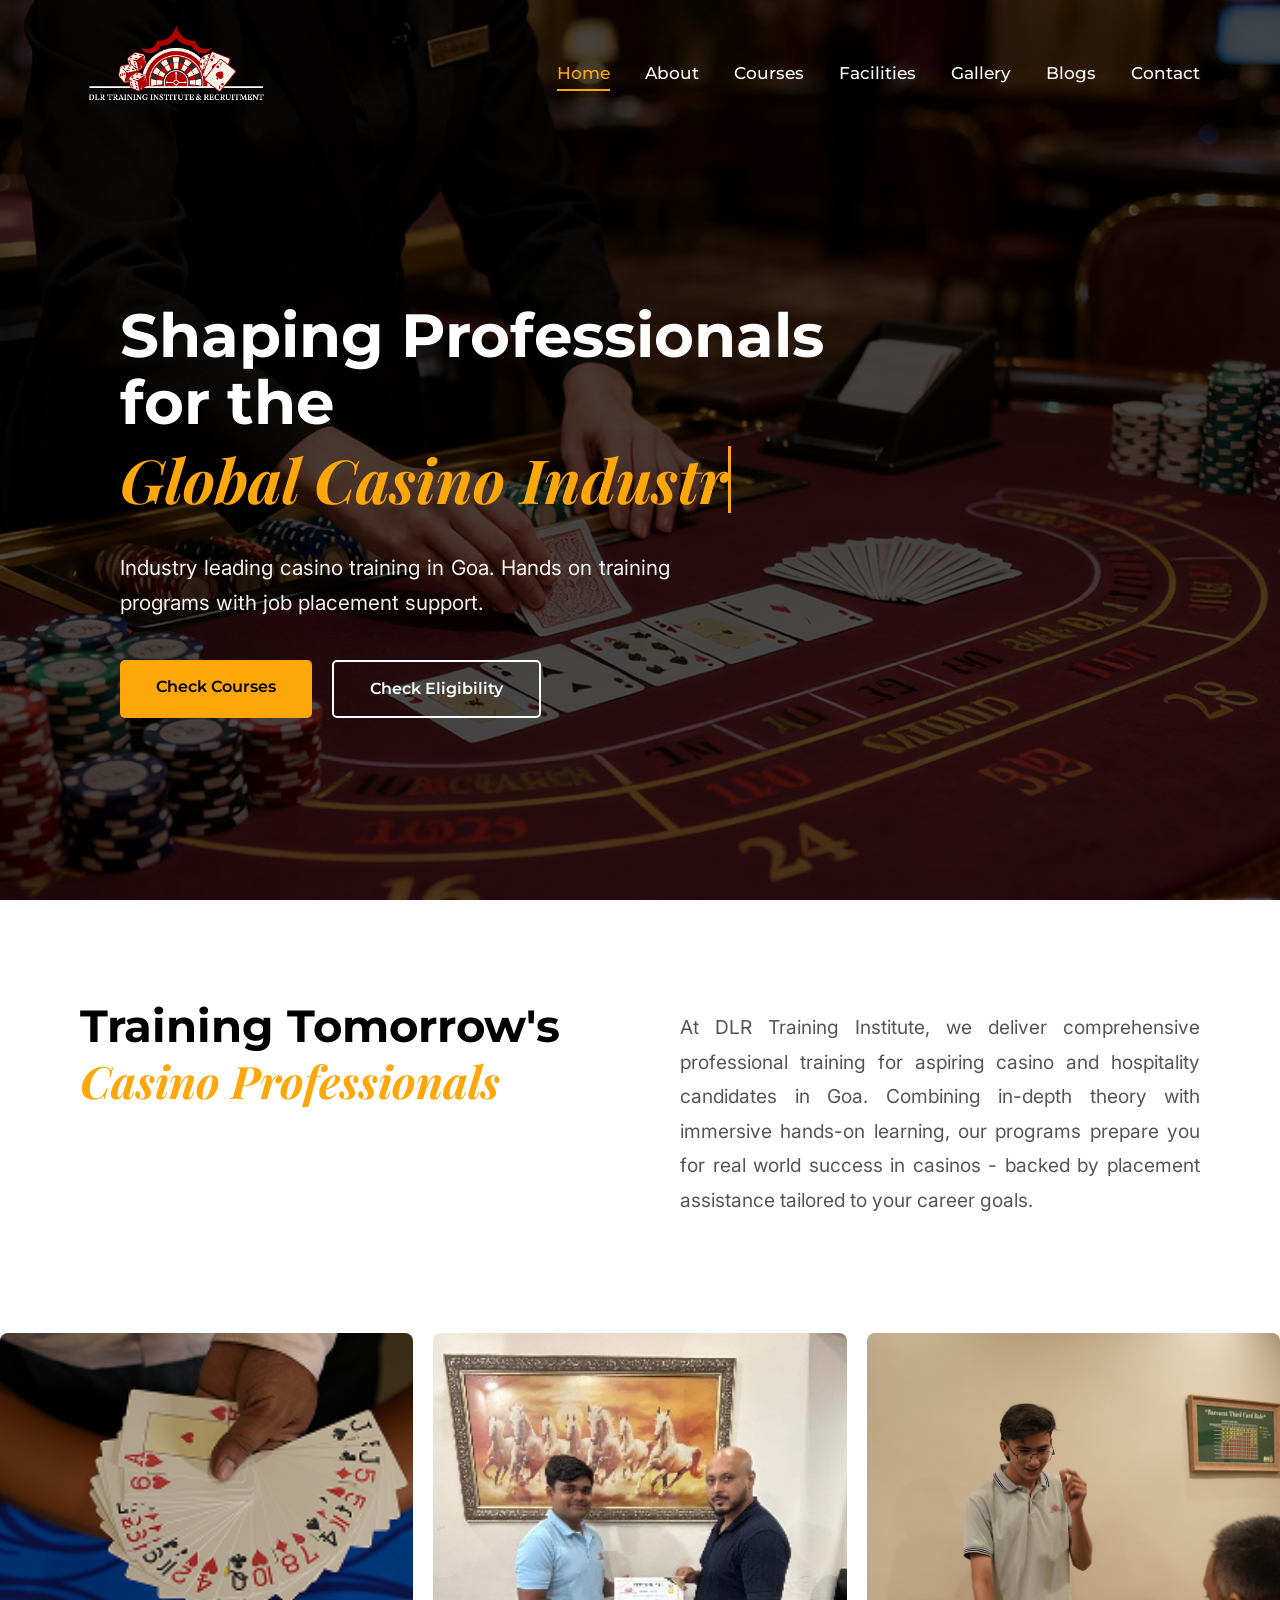
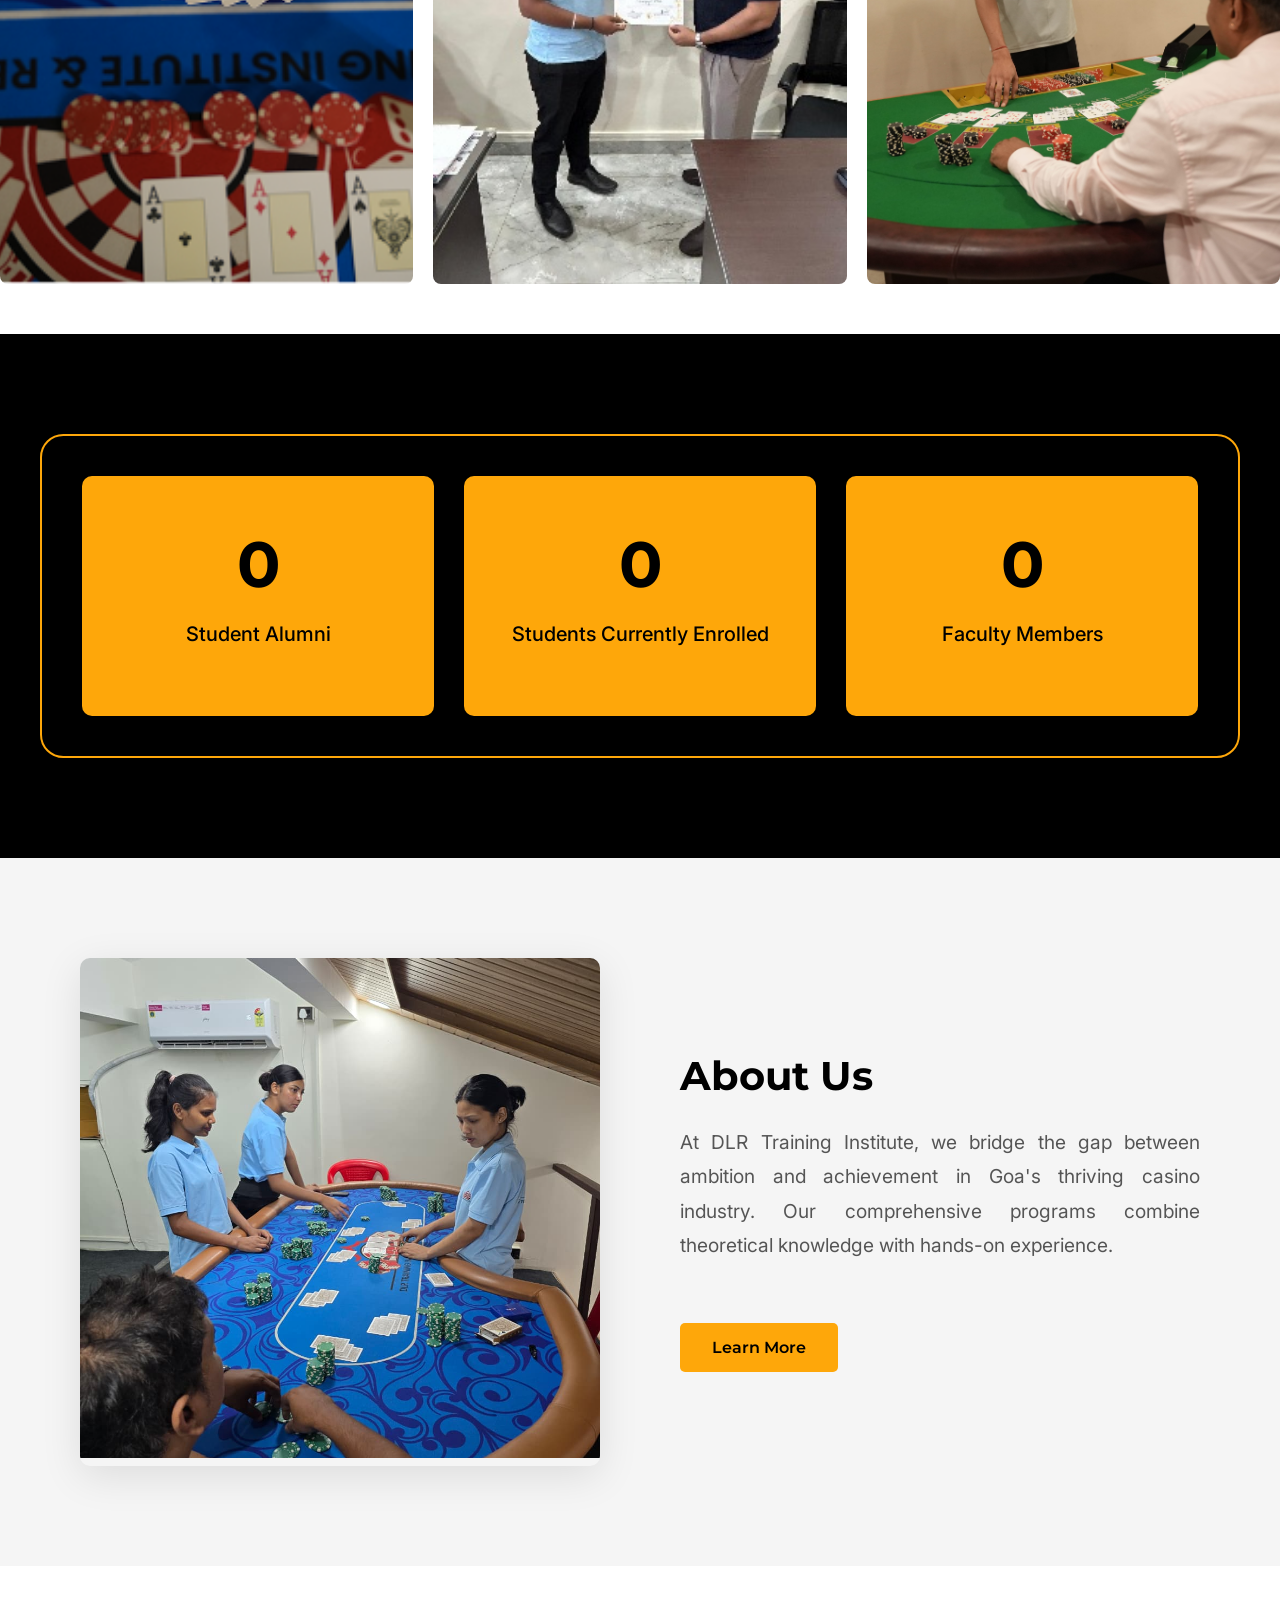
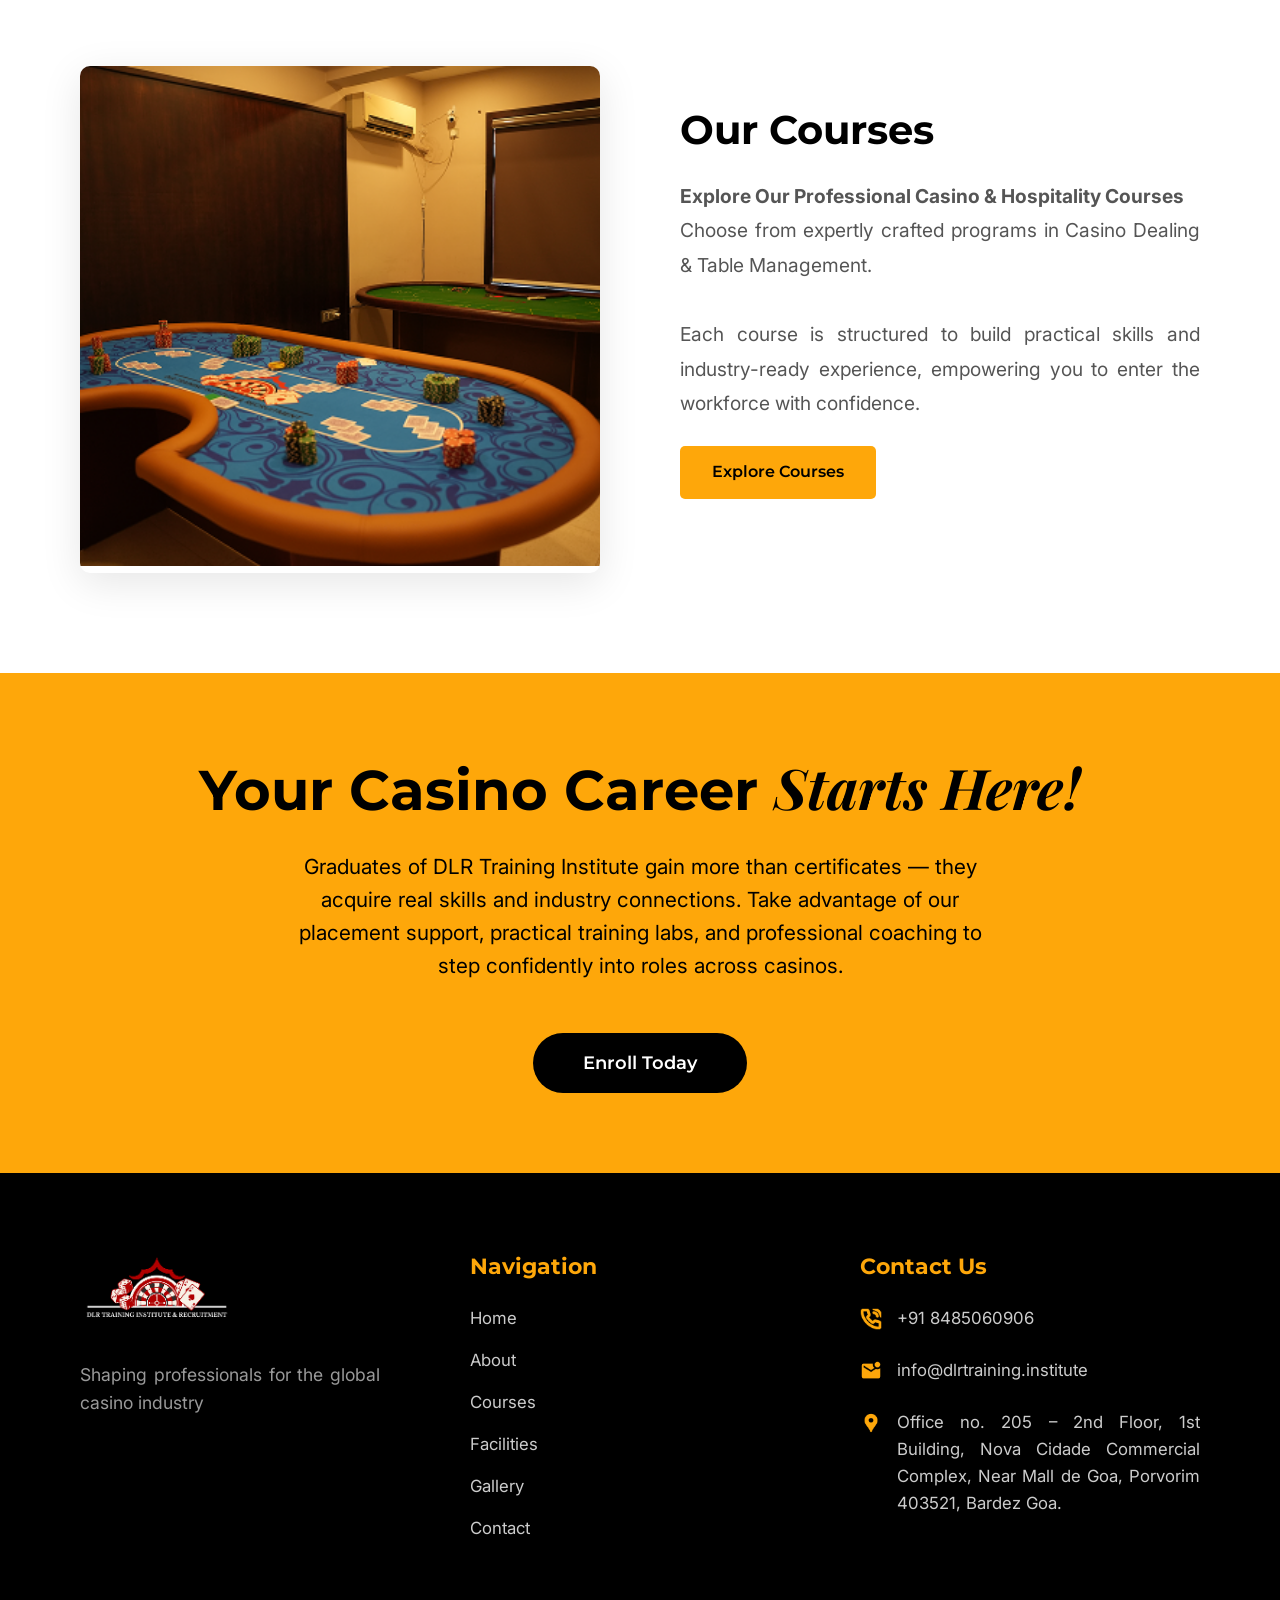
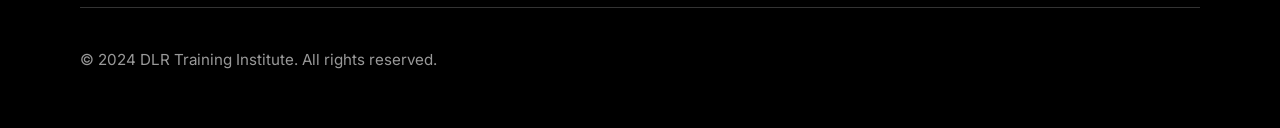
<file: index.html>
<!DOCTYPE html>
<html lang="en">
<head>
    <meta charset="UTF-8" />
    <meta name="viewport" content="width=device-width, initial-scale=1.0" />
    <title>DLR Training Institute - Home</title>
    <meta name="description" content="DLR Training Institute - Shaping professionals for the global casino industry in Goa">
    <link rel="stylesheet" href="home.css" />
    <!-- Google Fonts -->
    <link rel="preconnect" href="https://fonts.googleapis.com" />
    <link rel="preconnect" href="https://fonts.gstatic.com" crossorigin />
    <link href="https://fonts.googleapis.com/css2?family=Inter:ital,opsz,wght@0,14..32,100..900;1,14..32,100..900&family=Montserrat:ital,wght@0,100..900;1,100..900&family=Playfair+Display:ital,wght@0,400..900;1,400..900&display=swap" rel="stylesheet" />
<script>
  window.dataLayer = window.dataLayer || [];
  function gtag(){dataLayer.push(arguments);}
  gtag('js', new Date());

  gtag('config', 'G-455F12ZSXN');
</script>
</head>
<body>
    <!-- Hero Section with Navigation -->

    <style>
        p{
    text-align: justify;

        }
    </style>
    <header class="hero-section">
        <!-- Navigation -->
        <nav class="main-nav">
            <div class="nav-container">
                <div class="logo">
                    <img src="assets/dlr-logo for black background 1.png" alt="DLR Training Institute Logo" class="logo-img" style="height: 100px;"   />
                </div>

                <button class="menu-toggle" aria-label="Toggle menu">
                    <span></span>
                    <span></span>
                    <span></span>
                </button>

                <ul class="nav-menu">
                    <li><a href="index.html" class="nav-link active">Home</a></li>
                    <li><a href="about.html" class="nav-link">About</a></li>
                    <li><a href="courses.html" class="nav-link">Courses</a></li>
                    <li><a href="fac.html" class="nav-link">Facilities</a></li>
                    <li><a href="gallery.html" class="nav-link">Gallery</a></li>
                    <li><a href="https://blog.dlrtraining.institute/" class="nav-link">Blogs</a></li>

                    <li><a href="contact.html" class="nav-link">Contact</a></li>
                </ul>
            </div>
        </nav>

        <!-- Hero Content -->
        <div class="container">
            <div class="hero-content">
                <h1 class="hero-title">
                    Shaping Professionals for the 
                    <span class="typing-text">Global Casino Industry</span>
                </h1>
                <p class="hero-description">
                    Industry leading casino training in Goa. Hands on training programs with job placement support.
                </p>
                <div class="hero-buttons">
                    <a href="courses.html" class="btn btn-primary">Check Courses</a>
                    <a href="contact.html#eligibility" class="btn btn-secondary">Check Eligibility</a>
                </div>
            </div>
        </div>
    </header>

    <main>
        <!-- Mission Statement -->
        <section class="mission-section">
            <div class="container">
                <div class="mission-content">
                    <h2 class="section-title">
                        Training Tomorrow's <br /><span class="highlight-text">Casino Professionals</span>
                    </h2>
                    <p class="section-description">
                        At DLR Training Institute, we deliver comprehensive professional training for aspiring casino and hospitality candidates in Goa. Combining in-depth theory with immersive hands-on learning, our programs prepare you for real world success in casinos - backed by placement assistance tailored to your career goals.
                    </p>
                </div>
            </div>
        </section>


<style>
    /* Infinite Slider Styles */
.three-images-section {
    width: 100%;
    overflow: hidden;
    position: relative;
}

.slider-container {
    width: 100vw;
    margin-left: calc(-50vw + 50%);
    position: relative;
    left: 0%;
    overflow: hidden;
}

.slider-track {
    display: flex;
    animation: slideInfinite 20s linear infinite;
    gap: 20px;
    width: 200%; /* MUST be 200% for 6 items (3 original + 3 duplicates) */
}

.slider-item {
    flex: 0 0 calc(16.666% - 13.33px); /* 100% / 6 items = 16.666% */
    min-width: 0;
    aspect-ratio: 3/4;
}

.slider-item img {
    width: 100%;
    height: 100%;
    object-fit: cover;
    border-radius: 8px;
    display: block;
}

/* Seamless infinite animation */
@keyframes slideInfinite {
    0% {
        transform: translateX(0);
    }
    100% {
        transform: translateX(-50%); /* Move exactly half (from first set to second set) */
    }
}

/* Responsive adjustments - Tablet */
@media (max-width: 992px) {
    .slider-track {
        width: 200%; /* Still 200% for 4 items visible (2 original + 2 duplicates) */
        animation: slideInfinite 15s linear infinite;
    }
    
    .slider-item {
        flex: 0 0 calc(25% - 10px); /* 100% / 4 = 25% */
        aspect-ratio: 4/3;
    }
}

/* Mobile */
@media (max-width: 768px) {
    .slider-track {
        width: 200%; /* Still 200% for 2 items visible (1 original + 1 duplicate) */
        animation: slideInfinite 12s linear infinite;
    }
    
    .slider-item {
        flex: 0 0 calc(50% - 10px); /* 100% / 2 = 50% */
        aspect-ratio: 16/9; /* Changed back to landscape for mobile */
    }
    
    .slider-item img {
        height: 250px;
    }
}

/* Remove the old images-grid styles */
.images-grid {
    display: none;
}
</style>
<section class="three-images-section">
    <div class="container">
        <div class="slider-container">
            <div class="slider-track">
                <!-- First set of images -->
                <div class="slider-item">
                    <img src="assets/DSC03446 1.png" alt="Training session at DLR" />
                </div>
                <div class="slider-item">
                    <img src="Picture2.png" alt="Casino dealing training" />
                </div>
                
                <!-- Duplicate images for seamless infinite effect -->
                <div class="slider-item">
                    <img src="assets/DSC03492-min.JPG" alt="Training session at DLR" />
                </div>
                <div class="slider-item">
                    <img src="Picture1.png" alt="Professional environment" />
                </div>
                <div class="slider-item">
                    <img src="homerolling.jpeg" alt="Casino dealing training" />
                </div>
                <div class="slider-item">
                    <img src="assets/DSC03500-min.JPG" alt="Professional environment" />
                </div>
                <div class="slider-item">
                    <img src="Picture3.jpg" alt="Professional environment" />
                </div>
                  <div class="slider-item">
                    <img src="Picture4.jpg" alt="Professional environment" />
                </div>
            </div>
        </div>
    </div>
</section>





        <!-- Statistics -->
<section class="stats-section">
    <div class="container" style="border: 2px solid var(--primary-color); padding: 40px; border-radius: 2cap;">
        <div class="stats-grid">
            <div class="stat-card">
                <h3 class="stat-number" data-target="223">0</h3>
                <p class="stat-label" style="text-align: center;">Student Alumni</p>
            </div>
            <div class="stat-card">
                <h3 class="stat-number" data-target="26">0</h3>
                <p class="stat-label" style="text-align: center;">Students Currently Enrolled</p>
            </div>
            <div class="stat-card">
                <h3 class="stat-number" data-target="7">0</h3>
                <p class="stat-label" style="text-align: center;">Faculty Members</p>
            </div>
        </div>
    </div>
</section>

<script>
// Count-up animation function
function animateCountUp() {
    const counters = document.querySelectorAll('.stat-number');
    const speed = 100; // Lower = faster
    
    counters.forEach(counter => {
        const target = parseInt(counter.getAttribute('data-target'));
        const count = parseInt(counter.innerText);
        const increment = target / speed;
        
        // Only animate if not already counting
        if (count < target) {
            const updateCount = () => {
                let current = parseFloat(counter.innerText);
                
                // If we haven't reached the target
                if (current < target) {
                    // Add increment, but don't exceed target
                    const newValue = Math.min(current + increment, target);
                    counter.innerText = Math.ceil(newValue);
                    
                    // Continue animation
                    setTimeout(updateCount, 20);
                } else {
                    // Ensure final value is exactly the target
                    counter.innerText = target;
                }
            };
            
            updateCount();
        }
    });
}

// Start animation when element comes into view
function startCounterWhenVisible() {
    const observer = new IntersectionObserver((entries) => {
        entries.forEach(entry => {
            if (entry.isIntersecting) {
                // Wait a bit for smoothness
                setTimeout(animateCountUp, 300);
                observer.unobserve(entry.target); // Stop observing after triggering
            }
        });
    }, {
        threshold: 0.5, // Trigger when 50% visible
        rootMargin: '0px 0px -50px 0px' // Trigger a bit before full visibility
    });
    
    const statsSection = document.querySelector('.stats-section');
    if (statsSection) {
        observer.observe(statsSection);
    }
}

// Initialize when page loads
document.addEventListener('DOMContentLoaded', startCounterWhenVisible);

// Optional: Restart animation if user scrolls back up (remove if not needed)
let hasAnimated = false;
window.addEventListener('scroll', () => {
    const statsSection = document.querySelector('.stats-section');
    if (statsSection && !hasAnimated) {
        const rect = statsSection.getBoundingClientRect();
        if (rect.top < window.innerHeight * 0.8 && rect.bottom > 0) {
            animateCountUp();
            hasAnimated = true;
        }
    }
});
</script>

        <!-- About Us -->
        <section class="about-section">
            <div class="container">
                <div class="about-content">
                    <div class="about-image">
                        <img src="homeabout.jpeg" alt="About DLR Training Institute" />
                    </div>
                    <div class="about-text">
                        <h3 class="about-title">About Us</h3>
                        <p class="about-description">
                            At DLR Training Institute, we bridge the gap between ambition and achievement in Goa's thriving casino industry. Our comprehensive programs combine theoretical knowledge with hands-on experience.
                        </p>
                        <a href="about.html" class="btn btn-feature">Learn More</a>
                    </div>
                </div>
            </div>
        </section>

        <!-- Our Courses - Image on LEFT side -->
        <section class="courses-section">
            <div class="container">
                <div class="courses-content">
                    <div class="courses-image">
                        <img src="assets/DSC03481 1.png" alt="DLR Training Courses" />
                    </div>
                    <div class="courses-text">
                        <h3 class="courses-title">Our Courses</h3>
                        <p class="courses-description">
                           <b> Explore Our Professional Casino & Hospitality Courses</b>
                           <br>
                           

Choose from expertly crafted programs in Casino Dealing & Table Management. <br><br>

Each course is structured to build practical skills and industry-ready experience, empowering you to enter the workforce with confidence.
<br>
                        <a href="courses.html" class="btn btn-feature">Explore Courses</a>
                    </div>
                </div>
            </div>
        </section>

        <!-- Call to Action -->
        <section class="cta-section">
            <div class="container">
                <h2 class="cta-title">Your Casino Career <span class="cta-highlight">Starts Here!</span></h2>


                <p class="cta-description" style="text-align: center;">
                    Graduates of DLR Training Institute gain more than certificates — they acquire real skills and industry connections. Take advantage of our placement support, practical training labs, and professional coaching to step confidently into roles across casinos.
                </p>
                <a href="contact.html" class="btn btn-cta">Enroll Today</a>
            </div>
        </section>
    </main>

    <!-- Footer -->
    <footer class="main-footer">
        <div class="container">
            <div class="footer-grid">
                <!-- Logo Column -->
                <div class="footer-column">
                    <div class="footer-logo">
                        <img src="assets/dlr-logo for black background 1.png" alt="DLR Training Institute Logo" />
                    </div>
                    <p class="footer-tagline">Shaping professionals for the global casino industry</p>
                </div>

                <!-- Navigation Column -->
                <div class="footer-column">
                    <h3 class="footer-heading">Navigation</h3>
                    <ul class="footer-links">
                        <li><a href="index.html">Home</a></li>
                        <li><a href="about.html">About</a></li>
                        <li><a href="courses.html">Courses</a></li>
                        <li><a href="fac.html">Facilities</a></li>
                        <li><a href="gallery.html">Gallery</a></li>
                        <li><a href="contact.html">Contact</a></li>
                    </ul>
                </div>

                <!-- Contact Column -->
                <div class="footer-column">
                    <h3 class="footer-heading">Contact Us</h3>
                    <div class="contact-info">
                        <div class="contact-item">
                            <img src="assets/icons/Phone call.png" alt="Phone" class="contact-icon" />
                            <div>
                                <p>+91 8485060906</p>
                            </div>
                        </div>
                        <div class="contact-item">
                            <img src="assets/icons/mark_email_unread.png" alt="Email" class="contact-icon" />
                            <p>info@dlrtraining.institute</p>
                        </div>
                        <div class="contact-item">
                            <img src="assets/icons/location_on.png" alt="Location" class="contact-icon" />
                             <p>
                               Office no. 205 – 2nd Floor, 1st Building, Nova Cidade Commercial Complex, Near Mall de Goa, Porvorim 403521, Bardez Goa. 
                            </p>
                        </div>
                    </div>
                </div>
            </div>

            <div class="footer-bottom">
                <p class="copyright">&copy; 2024 DLR Training Institute. All rights reserved.</p>
                <!-- <div class="social-links">
                    <a href="#" aria-label="LinkedIn">
                        <img src="assets/contact_icons/LinkedIn.png" alt="LinkedIn" />
                    </a>
                    <a href="https://www.instagram.com/dlrtraininginstitute?igsh=Y3Y1c3V3bWF3bzZ2" aria-label="Instagram">
                        <img src="assets/contact_icons/Logo Instagram.png" alt="Instagram" />
                    </a>
                    <a href="#" aria-label="X (Twitter)">
                        <img src="assets/contact_icons/X Logo.png" alt="X (Twitter)" />
                    </a>
                </div> -->
            </div>
        </div>
    </footer>

    <!-- JavaScript -->

   <script>
document.addEventListener('DOMContentLoaded', function() {
    const typingText = document.querySelector('.typing-text');
    
    if (typingText) {
        const fullText = typingText.textContent;
        
        // Create a container for the text and cursor
        const container = document.createElement('span');
        container.className = 'typing-container';
        typingText.parentNode.insertBefore(container, typingText);
        container.appendChild(typingText);
        
        // Add cursor as a separate element
        const cursor = document.createElement('span');
        cursor.className = 'typing-cursor';
        cursor.textContent = ' ';
        container.appendChild(cursor);
        
        // Reset text
        typingText.textContent = '';
        let letterIndex = 0;
        let isDeleting = false;
        
        function type() {
            if (!isDeleting) {
                // Typing phase
                if (letterIndex < fullText.length) {
                    typingText.textContent = fullText.substring(0, letterIndex + 1);
                    letterIndex++;
                    setTimeout(type, 100);
                } else {
                    // Finished typing, wait 2 seconds then start deleting
                    isDeleting = true;
                    setTimeout(type, 2000);
                }
            } else {
                // Deleting phase
                if (letterIndex > 0) {
                    typingText.textContent = fullText.substring(0, letterIndex - 1);
                    letterIndex--;
                    setTimeout(type, 50);
                } else {
                    // Finished deleting, wait 1 second then start typing again
                    isDeleting = false;
                    setTimeout(type, 1000);
                }
            }
        }
        
        // Start the typing animation
        setTimeout(type, 500);
    }
});
</script>



    <script>
        // Mobile menu toggle
        document.addEventListener('DOMContentLoaded', function() {
            const menuToggle = document.querySelector('.menu-toggle');
            const navMenu = document.querySelector('.nav-menu');
            const body = document.body;
            
            if (menuToggle) {
                menuToggle.addEventListener('click', function(e) {
                    e.stopPropagation();
                    this.classList.toggle('active');
                    navMenu.classList.toggle('active');
                    body.classList.toggle('menu-open');
                });
            }
            
            // Close menu when clicking on a link
            document.querySelectorAll('.nav-link').forEach(link => {
                link.addEventListener('click', () => {
                    menuToggle.classList.remove('active');
                    navMenu.classList.remove('active');
                    body.classList.remove('menu-open');
                });
            });
            
            // Close menu when clicking outside
            document.addEventListener('click', function(e) {
                if (!e.target.closest('.nav-menu') && !e.target.closest('.menu-toggle')) {
                    menuToggle.classList.remove('active');
                    navMenu.classList.remove('active');
                    body.classList.remove('menu-open');
                }
            });
            
            // Add active class to current page link
            const currentPage = window.location.pathname.split('/').pop() || 'index.html';
            document.querySelectorAll('.nav-link').forEach(link => {
                if (link.getAttribute('href') === currentPage) {
                    link.classList.add('active');
                }
            });
            
            // Change navbar background on scroll
            window.addEventListener('scroll', function() {
                const nav = document.querySelector('.main-nav');
                if (window.scrollY > 50) {
                    nav.classList.add('scrolled');
                } else {
                    nav.classList.remove('scrolled');
                }
            });
        });
    </script>
</body>

</html>
</file>
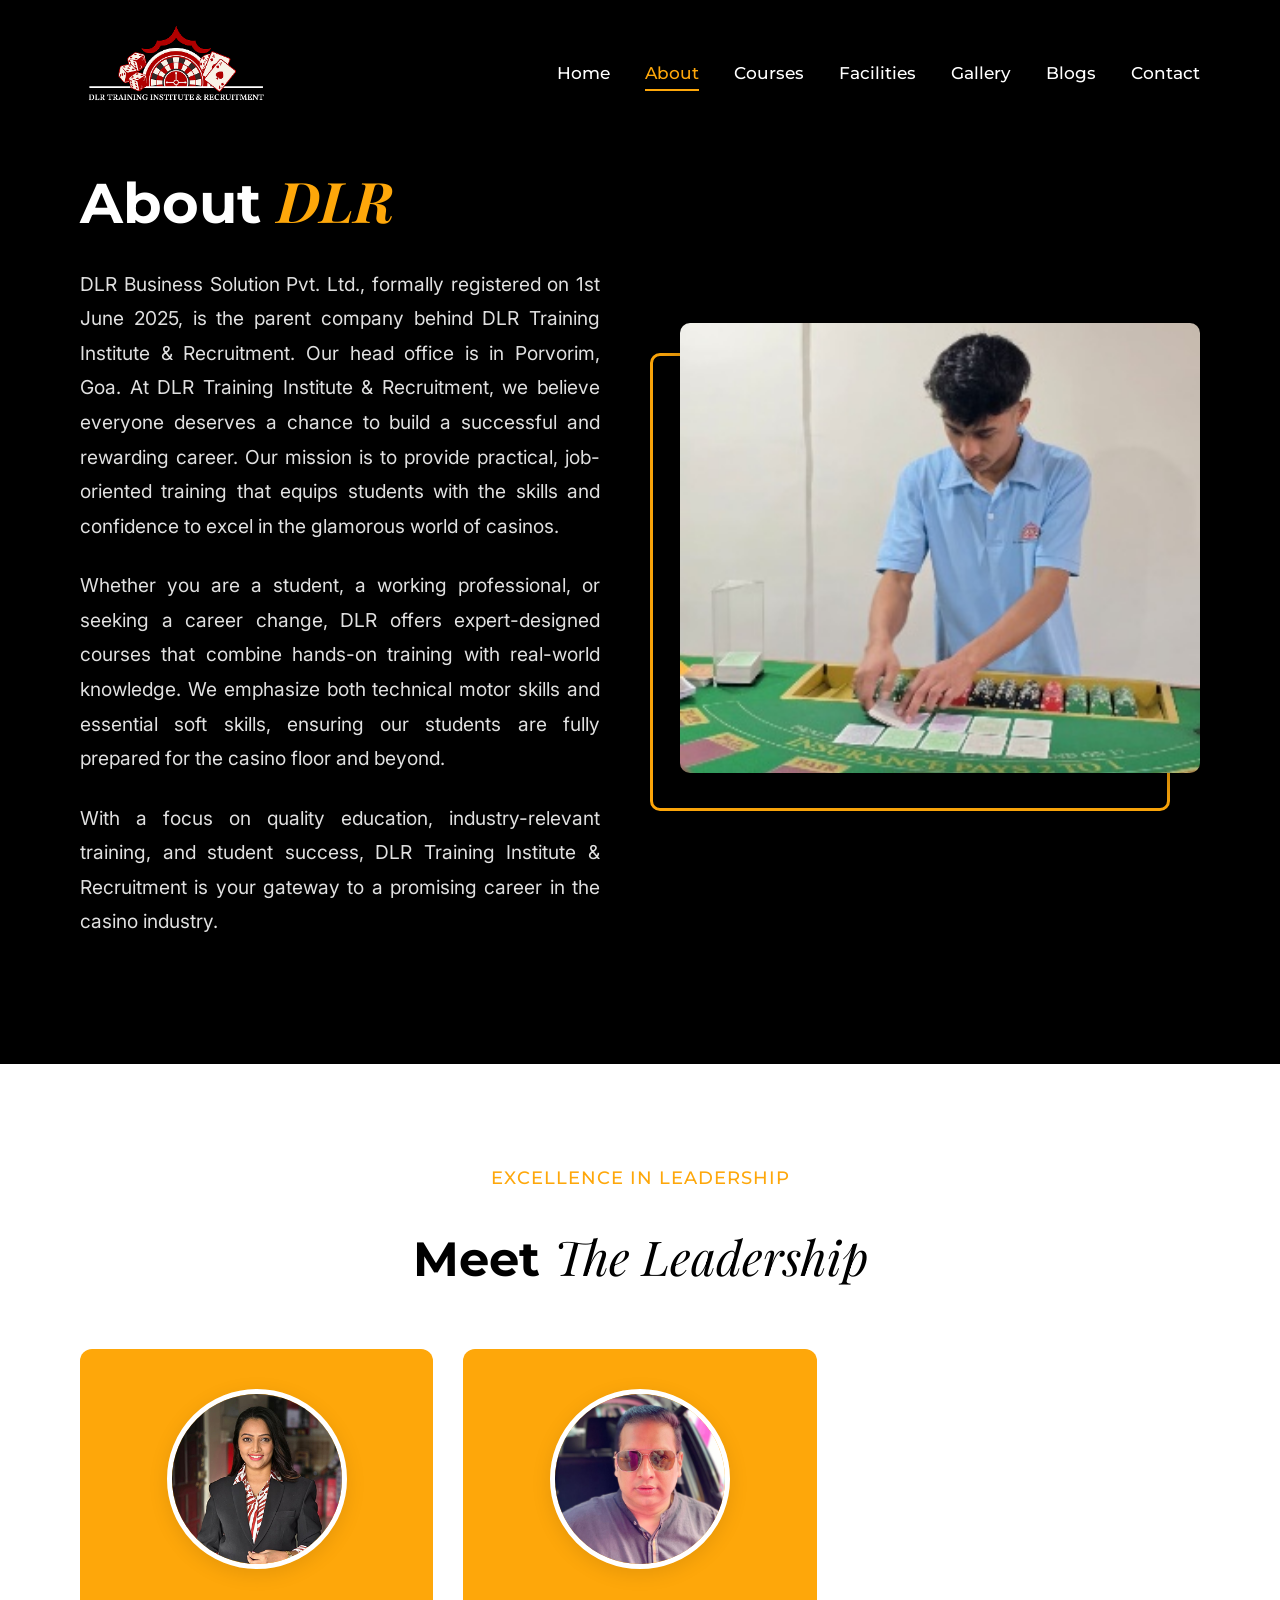
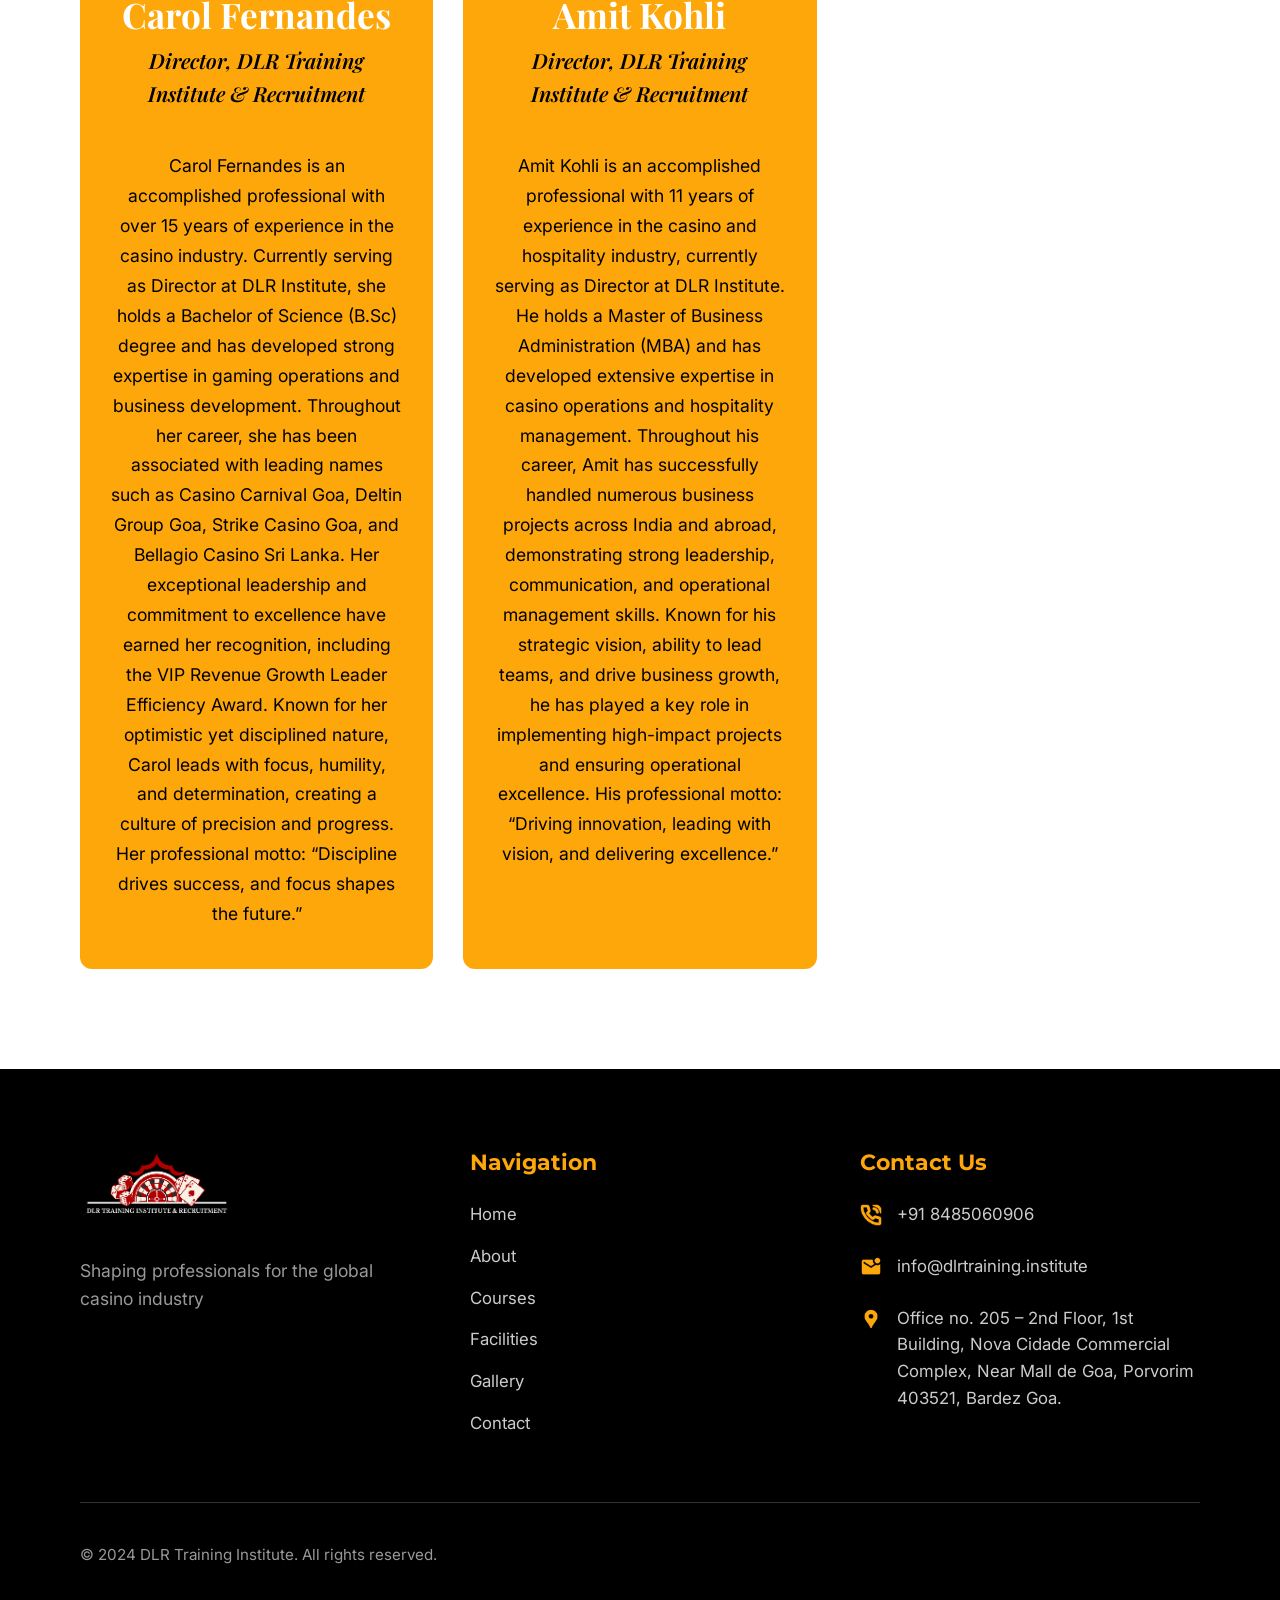
<file: about.html>
<!DOCTYPE html>
<html lang="en">
<head>
    <meta charset="UTF-8" />
    <meta name="viewport" content="width=device-width, initial-scale=1.0" />
    <title>About DLR Training Institute</title>
    <meta name="description" content="Learn about DLR Training Institute - Goa's premier casino industry training center">
    <link rel="stylesheet" href="about.css" />
    <!-- Google Fonts -->
    <link rel="preconnect" href="https://fonts.googleapis.com" />
    <link rel="preconnect" href="https://fonts.gstatic.com" crossorigin />
    <link href="https://fonts.googleapis.com/css2?family=Inter:ital,opsz,wght@0,14..32,100..900;1,14..32,100..900&family=Montserrat:ital,wght@0,100..900;1,100..900&family=Playfair+Display:ital,wght@0,400..900;1,400..900&display=swap" rel="stylesheet" />
<script>
  window.dataLayer = window.dataLayer || [];
  function gtag(){dataLayer.push(arguments);}
  gtag('js', new Date());

  gtag('config', 'G-455F12ZSXN');
</script>
</head>
<body>
    <!-- Navigation -->
    <nav class="main-nav">
        <div class="nav-container">
            <div class="logo">
                <img src="assets/dlr-logo for black background 1.png" alt="DLR Training Institute Logo" class="logo-img" style="height: 100px;" />
            </div>

            <button class="menu-toggle" aria-label="Toggle menu">
                <span></span>
                <span></span>
                <span></span>
            </button>

            <ul class="nav-menu">
                <li><a href="index.html" class="nav-link">Home</a></li>
                <li><a href="about.html" class="nav-link active">About</a></li>
                <li><a href="courses.html" class="nav-link">Courses</a></li>
                <li><a href="fac.html" class="nav-link">Facilities</a></li>
                <li><a href="gallery.html" class="nav-link">Gallery</a></li>
                <li><a href="https://blog.dlrtraining.institute/" class="nav-link">Blogs</a></li>
                <li><a href="contact.html" class="nav-link">Contact</a></li>
            </ul>
        </div>
    </nav>

    <main>
        <!-- About Hero Section -->
        <section class="about-hero">
            <div class="container">
                <div class="about-hero-content">
                    <div class="about-hero-text">
                        <br>
                        <h1 class="about-title">About <span class="accent-text">DLR</span></h1>

                        <style>
                            .about-description p {
    text-align: justify;
}
                        </style>
                        <div class="about-description">
                            <p>
                                DLR Business Solution Pvt. Ltd., formally registered on 1st June 2025, is the parent company behind DLR Training Institute & Recruitment. Our head office is in Porvorim, Goa.
At DLR Training Institute & Recruitment, we believe everyone deserves a chance to build a successful and rewarding career. Our mission is to provide practical, job-oriented training that equips students with the skills and confidence to excel in the glamorous world of casinos.
                            <p>
                                Whether you are a student, a working professional, or seeking a career change, DLR offers expert-designed courses that combine hands-on training with real-world knowledge. We emphasize both technical motor skills and essential soft skills, ensuring our students are fully prepared for the casino floor and beyond.
                            </p>
                            <p>
                                With a focus on quality education, industry-relevant training, and student success, DLR Training Institute & Recruitment is your gateway to a promising career in the casino industry.
                            </p>
                        </div>
                    </div>
                    <div class="about-hero-image">
                        <div class="image-border"></div>
                        <img src="Picture5.png" alt="DLR Training Institute Campus" class="featured-image" />
                    </div>
                </div>
            </div>
        </section>

        <!-- Leadership Section -->
        <section class="leadership-section">
            <div class="container">
                <div class="section-header">
                    <div class="section-tag">
                        <p class="tag-text">Excellence in Leadership</p>
                    </div>
                    <h2 class="section-title">Meet <span class="italic-text">The Leadership</span></h2>
                </div>

                <div class="leadership-grid">

                    <div class="leadership-card">
                        <div class="member-image">
                            <img src="assets/Caran 1.png" alt="DLR Leadership Member" />
                        </div>
                        <div class="member-info">
                            <h3 class="member-name">Carol Fernandes</h3>
                            <p class="member-designation"> Director, DLR Training Institute & Recruitment</p>
                        </div>
                        <div class="member-description">
                            Carol Fernandes is an accomplished professional with over 15 years of experience in the casino industry. Currently serving as Director at DLR Institute, she holds a Bachelor of Science (B.Sc) degree and has developed strong expertise in gaming operations and business development. Throughout her career, she has been associated with leading names such as Casino Carnival Goa, Deltin Group Goa, Strike Casino Goa, and Bellagio Casino Sri Lanka. Her exceptional leadership and commitment to excellence have earned her recognition, including the VIP Revenue Growth Leader Efficiency Award. Known for her optimistic yet disciplined nature, Carol leads with focus, humility, and determination, creating a culture of precision and progress. Her professional motto: “Discipline drives success, and focus shapes the future.”
                        </div>
                    </div>
                    <!-- Leadership Card 1 -->
                    <div class="leadership-card">
                        <div class="member-image">
                            <img src="assets/amit.jpg" alt="DLR Leadership Member" />
                        </div>
                        <div class="member-info">
                            <h3 class="member-name">Amit Kohli</h3>
                            <p class="member-designation"> Director, DLR Training Institute & Recruitment</p>
                        </div>
                        <div class="member-description">
                            Amit Kohli is an accomplished professional with 11 years of experience in the casino and hospitality industry, currently serving as Director at DLR Institute. He holds a Master of Business Administration (MBA) and has developed extensive expertise in casino operations and hospitality management. Throughout his career, Amit has successfully handled numerous business projects across India and abroad, demonstrating strong leadership, communication, and operational management skills. Known for his strategic vision, ability to lead teams, and drive business growth, he has played a key role in implementing high-impact projects and ensuring operational excellence. His professional motto: “Driving innovation, leading with vision, and delivering excellence.”
                        </div>
                    </div>

                   
                    
                    
                </div>
            </div>
        </section>
    </main>

    <!-- Footer -->
    <footer class="main-footer">
        <div class="container">
            <div class="footer-grid">
                <!-- Logo Column -->
                <div class="footer-column">
                    <div class="footer-logo">
                        <img src="assets/dlr-logo for black background 1.png" alt="DLR Training Institute Logo" />
                    </div>
                    <p class="footer-tagline">Shaping professionals for the global casino industry</p>
                </div>

                <!-- Navigation Column -->
                <div class="footer-column">
                    <h3 class="footer-heading">Navigation</h3>
                    <ul class="footer-links">
                        <li><a href="index.html">Home</a></li>
                        <li><a href="about.html">About</a></li>
                        <li><a href="courses.html">Courses</a></li>
                        <li><a href="fac.html">Facilities</a></li>
                        <li><a href="gallery.html">Gallery</a></li>
                        <li><a href="contact.html">Contact</a></li>
                    </ul>
                </div>

                <!-- Contact Column -->
                <div class="footer-column">
                    <h3 class="footer-heading">Contact Us</h3>
                    <div class="contact-info">
                        <div class="contact-item">
                            <img src="assets/icons/Phone call.png" alt="Phone" class="contact-icon" />
                            <div>
                                <p>+91 8485060906</p>
                            </div>
                        </div>
                        <div class="contact-item">
                            <img src="assets/icons/mark_email_unread.png" alt="Email" class="contact-icon" />
                            <p>info@dlrtraining.institute</p>
                        </div>
                        <div class="contact-item">
                            <img src="assets/icons/location_on.png" alt="Location" class="contact-icon" />
                            <p>
                                Office no. 205 – 2nd Floor, 1st Building, Nova Cidade Commercial Complex, Near Mall de Goa, Porvorim 403521, Bardez Goa.
                            </p>
                        </div>
                    </div>
                </div>
            </div>

            <div class="footer-bottom">
                <p class="copyright">&copy; 2024 DLR Training Institute. All rights reserved.</p>
                <!-- <div class="social-links">
                    <a href="#" aria-label="LinkedIn">
                        <img src="assets/contact_icons/LinkedIn.png" alt="LinkedIn" />
                    </a>
                    <a href="https://www.instagram.com/dlrtraininginstitute?igsh=Y3Y1c3V3bWF3bzZ2" aria-label="Instagram">
                        <img src="assets/contact_icons/Logo Instagram.png" alt="Instagram" />
                    </a>
                    <a href="#" aria-label="X (Twitter)">
                        <img src="assets/contact_icons/X Logo.png" alt="X (Twitter)" />
                    </a>
                </div> -->
            </div>
        </div>
    </footer>

    <!-- JavaScript -->
    <script>
        // Mobile menu toggle
        document.addEventListener('DOMContentLoaded', function() {
            const menuToggle = document.querySelector('.menu-toggle');
            const navMenu = document.querySelector('.nav-menu');
            const body = document.body;
            
            if (menuToggle) {
                menuToggle.addEventListener('click', function(e) {
                    e.stopPropagation();
                    this.classList.toggle('active');
                    navMenu.classList.toggle('active');
                    body.classList.toggle('menu-open');
                });
            }
            
            // Close menu when clicking on a link
            document.querySelectorAll('.nav-link').forEach(link => {
                link.addEventListener('click', () => {
                    menuToggle.classList.remove('active');
                    navMenu.classList.remove('active');
                    body.classList.remove('menu-open');
                });
            });
            
            // Close menu when clicking outside
            document.addEventListener('click', function(e) {
                if (!e.target.closest('.nav-menu') && !e.target.closest('.menu-toggle')) {
                    menuToggle.classList.remove('active');
                    navMenu.classList.remove('active');
                    body.classList.remove('menu-open');
                }
            });
            
            // Add active class to current page link
            const currentPage = window.location.pathname.split('/').pop() || 'about.html';
            document.querySelectorAll('.nav-link').forEach(link => {
                if (link.getAttribute('href') === currentPage) {
                    link.classList.add('active');
                }
            });
            
            // Change navbar background on scroll
            window.addEventListener('scroll', function() {
                const nav = document.querySelector('.main-nav');
                if (window.scrollY > 50) {
                    nav.classList.add('scrolled');
                } else {
                    nav.classList.remove('scrolled');
                }
            });
        });
    </script>
</body>
</html>
</file>
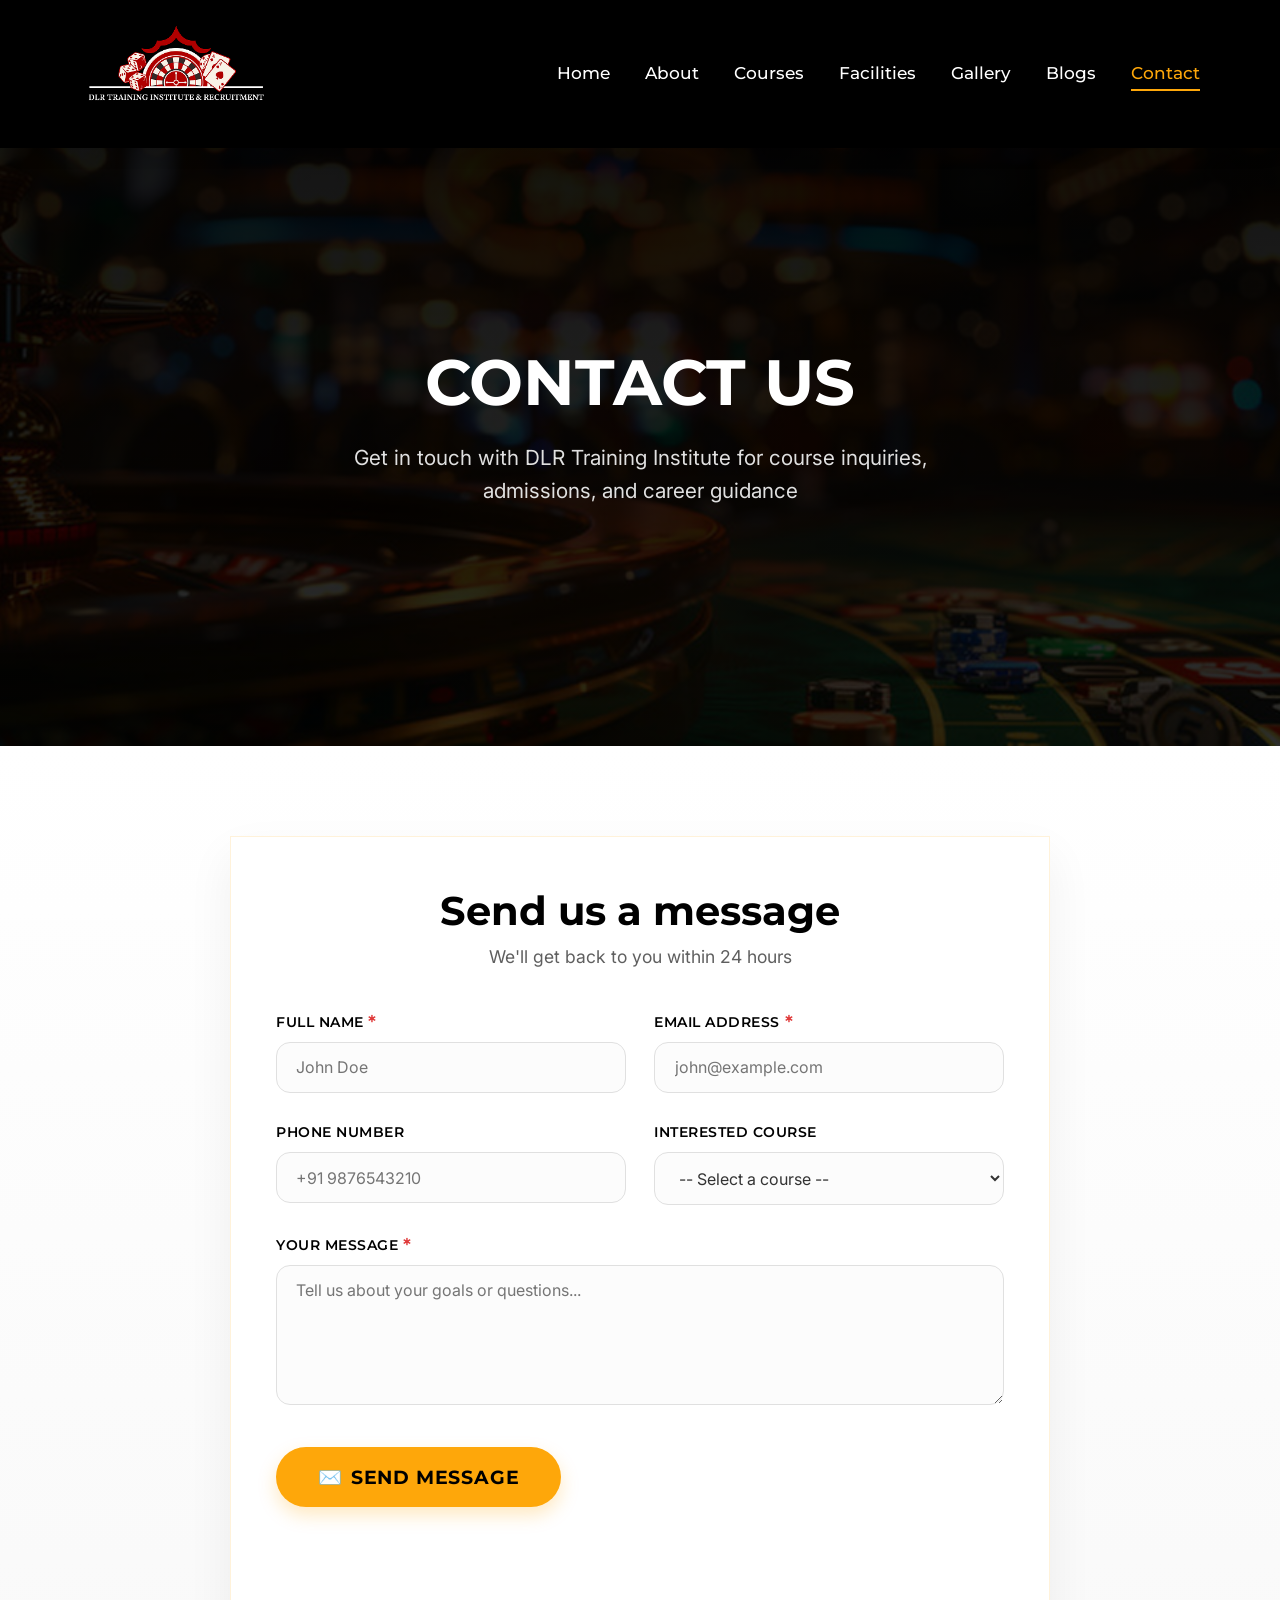
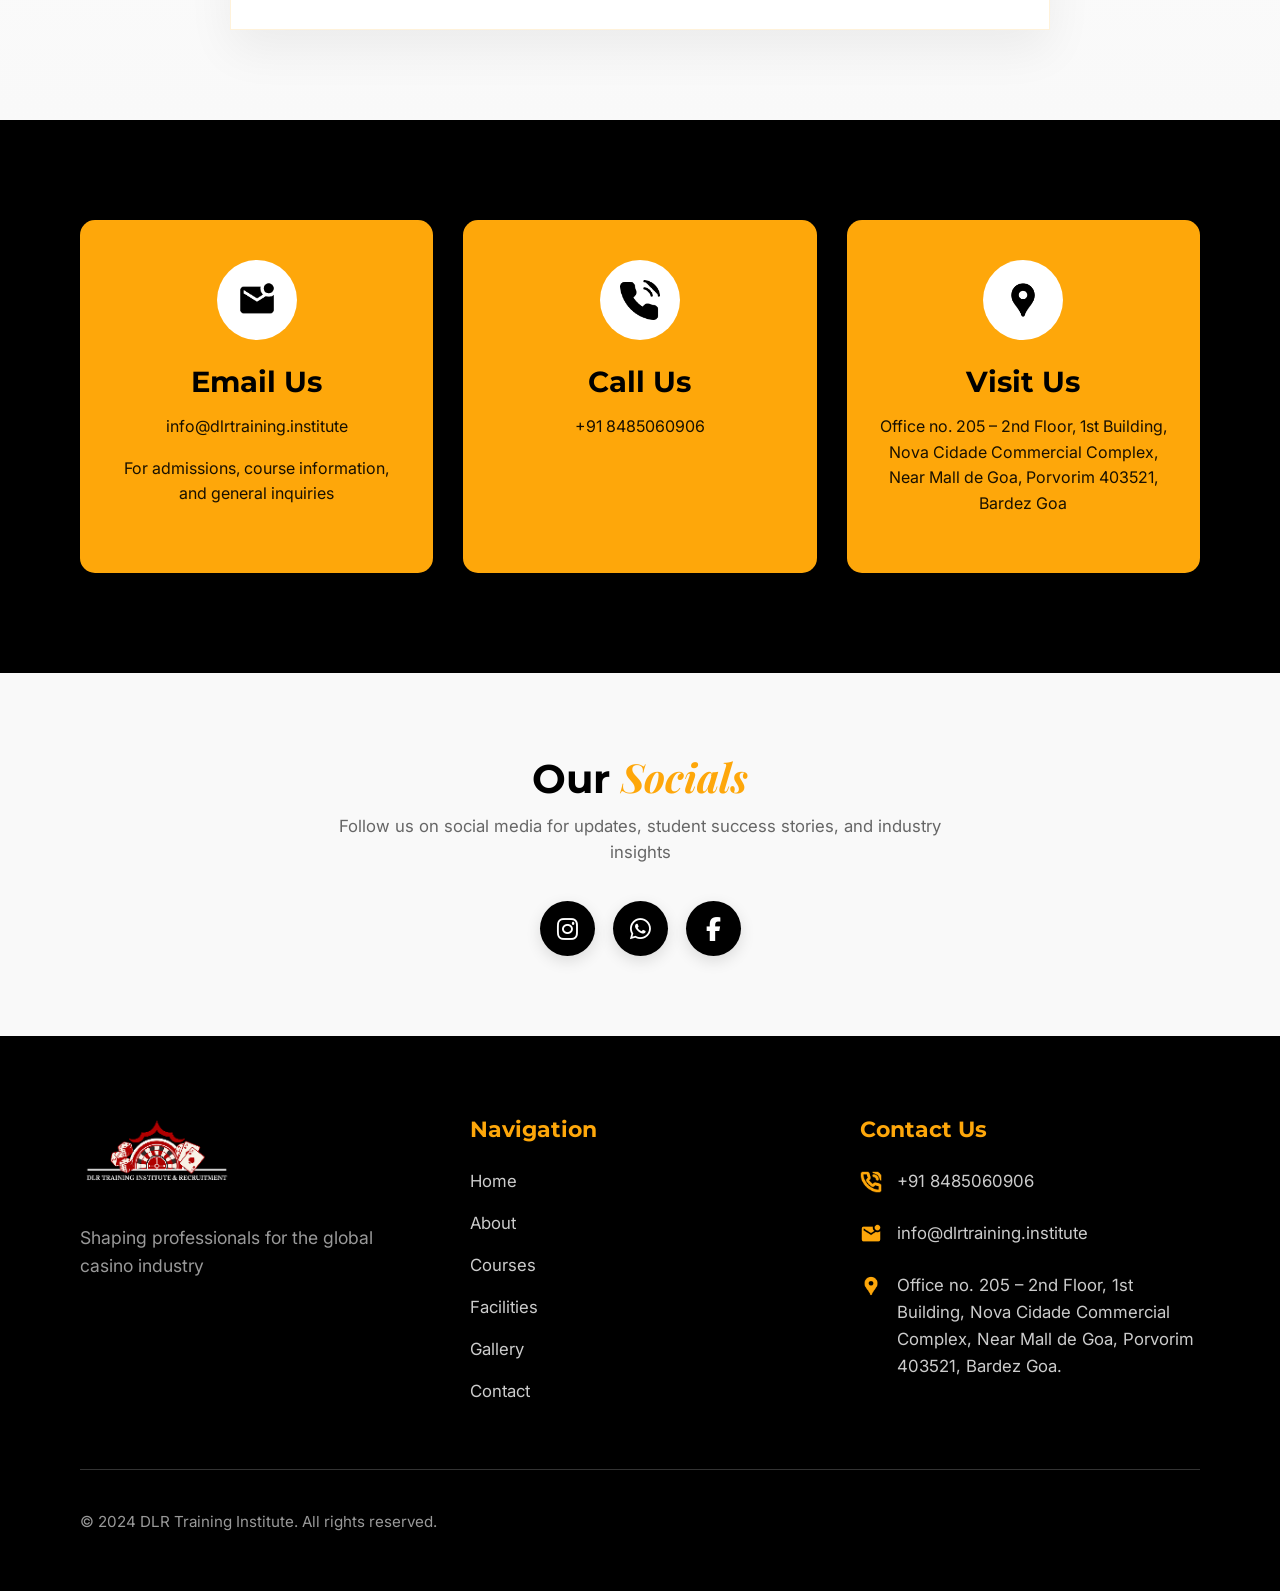
<file: contact.html>
<!DOCTYPE html>
< lang="en">
<head>
    <meta charset="UTF-8" />
    <meta name="viewport" content="width=device-width, initial-scale=1.0" />
    <title>Contact - DLR Training Institute</title>
    <meta name="description" content="Contact DLR Training Institute - Get in touch for casino training courses in Goa">
    <link rel="stylesheet" href="contact.css" />
    <!-- Google Fonts -->
    <link rel="preconnect" href="https://fonts.googleapis.com" />
    <link rel="preconnect" href="https://fonts.gstatic.com" crossorigin />
    <link href="https://fonts.googleapis.com/css2?family=Inter:ital,opsz,wght@0,14..32,100..900;1,14..32,100..900&family=Montserrat:ital,wght@0,100..900;1,100..900&family=Playfair+Display:ital,wght@0,400..900;1,400..900&display=swap" rel="stylesheet" />
    <link rel="stylesheet"
      href="https://cdnjs.cloudflare.com/ajax/libs/font-awesome/6.5.2/css/all.min.css">
<script>
  window.dataLayer = window.dataLayer || [];
  function gtag(){dataLayer.push(arguments);}
  gtag('js', new Date());

  gtag('config', 'G-455F12ZSXN');
</script>


</head>
<body>
    <!-- Navigation -->
    <nav class="main-nav">
        <div class="nav-container">
            <div class="logo">
                <img src="assets/dlr-logo for black background 1.png" alt="DLR Training Institute Logo" class="logo-img" style="height: 100px;" />
            </div>

            <button class="menu-toggle" aria-label="Toggle menu">
                <span></span>
                <span></span>
                <span></span>
            </button>

            <ul class="nav-menu">
                <li><a href="index.html" class="nav-link">Home</a></li>
                <li><a href="about.html" class="nav-link">About</a></li>
                <li><a href="courses.html" class="nav-link">Courses</a></li>
                <li><a href="fac.html" class="nav-link">Facilities</a></li>
                <li><a href="gallery.html" class="nav-link">Gallery</a></li>
                <li><a href="https://blog.dlrtraining.institute/" class="nav-link">Blogs</a></li>
                <li><a href="contact.html" class="nav-link active">Contact</a></li>
            </ul>
        </div>
    </nav>

    <!-- Contact Hero Section -->
    <section class="contact-hero">
        <div class="overlay"></div>
        <div class="">
            <div class="contact-hero-content">
                <h1 class="contact-title">CONTACT US</h1>
                <p class="contact-subtitle">Get in touch with DLR Training Institute for course inquiries, admissions, and career guidance</p>
            </div>
        </div>
    </section>


    <style>
         .contact-form-section {
      padding: 90px 0;
      background: linear-gradient(180deg, #ffffff 0%, #f9f9f9 100%);
    }

    .form-wrapper {
      background: var(--light-color);
      border-radius: var(--radius-md);
      box-shadow: 0 20px 45px rgba(0,0,0,0.06);
      padding: 50px 45px;
      max-width: 820px;
      margin: 0 auto;
      border: 1px solid rgba(254,167,10,0.15);
      transition: all 0.3s;
    }

    .form-title {
      font-family: var(--font-main);
      font-size: 2.5rem;
      font-weight: 700;
      color: var(--dark-color);
      margin-bottom: 0.5rem;
      text-align: center;
    }

    .form-subtitle {
      font-size: 1.1rem;
      color: #5f5f5f;
      margin-bottom: 2.5rem;
      text-align: center;
      font-weight: 400;
    }

    .contact-form {
      display: flex;
      flex-direction: column;
      gap: 1.8rem;
    }

    .form-row {
      display: grid;
      grid-template-columns: repeat(auto-fit, minmax(240px, 1fr));
      gap: 1.8rem;
    }

    .input-group {
      display: flex;
      flex-direction: column;
      gap: 0.5rem;
    }

    .input-group label {
      font-family: var(--font-main);
      font-weight: 600;
      font-size: 0.9rem;
      letter-spacing: 0.5px;
      color: var(--dark-color);
      text-transform: uppercase;
      display: flex;
      align-items: center;
      gap: 0.3rem;
    }

    .input-group label .required-star {
      color: #e03a3a;
      font-size: 1.2rem;
      line-height: 1;
    }

    .input-group input,
    .input-group select,
    .input-group textarea {
      width: 100%;
      padding: 0.9rem 1.2rem;
      border: 1.5px solid #e0e0e0;
      border-radius: 14px;
      font-family: var(--font-secondary);
      font-size: 1rem;
      background: #fefefe;
      transition: var(--transition);
      outline: none;
      color: var(--text-color);
      background-color: #fcfcfc;
    }

    .input-group input:focus,
    .input-group select:focus,
    .input-group textarea:focus {
      border-color: var(--primary-color);
      box-shadow: 0 0 0 4px rgba(254,167,10,0.1);
      background-color: #ffffff;
    }

    .input-group textarea {
      resize: vertical;
      min-height: 140px;
    }

    .full-width {
      grid-column: 1 / -1;
    }

    .submit-btn {
      background: var(--primary-color);
      color: var(--dark-color);
      font-family: var(--font-main);
      font-weight: 700;
      font-size: 1.2rem;
      padding: 1rem 2.5rem;
      border: none;
      border-radius: 40px;
      cursor: pointer;
      letter-spacing: 0.8px;
      text-transform: uppercase;
      display: inline-flex;
      align-items: center;
      justify-content: center;
      gap: 0.5rem;
      transition: all 0.3s ease;
      margin-top: 0.8rem;
      align-self: flex-start;
      box-shadow: 0 8px 18px rgba(254,167,10,0.25);
      border: 2px solid transparent;
    }

    .submit-btn:hover {
      background: var(--secondary-color);
      transform: translateY(-3px);
      box-shadow: 0 15px 25px rgba(210,140,0,0.35);
      color: #000;
    }

    .submit-btn:disabled {
      opacity: 0.65;
      pointer-events: none;
      filter: grayscale(0.2);
    }

    .form-feedback {
      margin-top: 1.2rem;
      font-weight: 500;
      font-size: 0.95rem;
      min-height: 24px;
      text-align: left;
    }

    .success-msg {
      color: #0f6e3f;
      background: #e7f7ef;
      padding: 0.8rem 1.2rem;
      border-radius: 12px;
    }

    .error-msg {
      color: #b32d2d;
      background: #ffe9e9;
      padding: 0.8rem 1.2rem;
      border-radius: 12px;
    }

    /* Responsive adjustments */
    @media (max-width: 768px) {
      .container {
        padding: 0 25px;
      }
      .form-wrapper {
        padding: 35px 25px;
      }
      .form-title {
        font-size: 2rem;
      }
      .form-row {
        grid-template-columns: 1fr;
        gap: 1.5rem;
      }
      .submit-btn {
        width: 100%;
        justify-content: center;
      }
    }

    @media (max-width: 480px) {
      .form-wrapper {
        padding: 30px 20px;
      }
      .input-group input,
      .input-group select,
      .input-group textarea {
        padding: 0.8rem 1rem;
      }
    }
    </style>

     <section class="contact-form-section">
    <div class="container">
      <div class="form-wrapper">
        <h2 class="form-title">Send us a message</h2>
        <p class="form-subtitle">We'll get back to you within 24 hours</p>

        <!-- FORM : uses EmailJS to send directly to your receiver -->
        <form id="dlrContactForm" class="contact-form">
          <div class="form-row">
            <div class="input-group">
              <label for="from_name">Full Name <span class="required-star">*</span></label>
              <input type="text" id="from_name" name="from_name" placeholder="John Doe" required autocomplete="name" />
            </div>
            <div class="input-group">
              <label for="user_email">Email Address <span class="required-star">*</span></label>
              <input type="email" id="user_email" name="user_email" placeholder="john@example.com" required autocomplete="email" />
            </div>
          </div>

          <div class="form-row">
            <div class="input-group">
              <label for="contact_phone">Phone Number</label>
              <input type="tel" id="contact_phone" name="contact_phone" placeholder="+91 9876543210" />
            </div>
            <div class="input-group">
              <label for="course_interest">Interested Course</label>
              <select id="course_interest" name="course_interest">
                <option value="" disabled selected>-- Select a course --</option>
                <option value="Indian Flush">Indian Flush</option>
                <option value="All Pit Games">All Pit Games</option>
                <option value="Poker">Poker</option>
                <option value="SHORT TERM COURSE">SHORT TERM COURSE</option>
                <option value="CASH DESK/ CASHIER">CASH DESK/ CASHIER</option>
                <option value="Other / General Inquiry">Other / General Inquiry</option>
              </select>
            </div>
          </div>

          <div class="input-group full-width">
            <label for="message">Your Message <span class="required-star">*</span></label>
            <textarea id="message" name="message" placeholder="Tell us about your goals or questions..." required></textarea>
          </div>

          <!-- Hidden field to explicitly pass sender mail (readonly) -->
          <input type="hidden" id="sender_email_hidden" name="sender_email_hidden" value="Sherlycoelhoart@gmail.com" />

          <button type="submit" id="submitFormBtn" class="submit-btn">
            <span>✉️</span> Send Message
          </button>
          <div id="formFeedback" class="form-feedback"></div>
        </form>
      </div>
    </div>
  </section>

<script>

    document.getElementById("dlrContactForm").addEventListener("submit", async function(e) {
    e.preventDefault();

    const btn = document.getElementById("submitFormBtn");
    const feedback = document.getElementById("formFeedback");
    const form = this;

    // Disable button
    btn.disabled = true;
    btn.innerHTML = '<span>⏳</span> Sending...';
    feedback.innerHTML = '';

    // Get form data
    const formData = {
        name: document.getElementById("from_name").value.trim(),
        email: document.getElementById("user_email").value.trim(),
        phone: document.getElementById("contact_phone").value.trim(),
        course: document.getElementById("course_interest").value,
        message: document.getElementById("message").value.trim()
    };

    // Validation
    if (!formData.name || !formData.email || !formData.message) {
        feedback.innerHTML = '<div class="alert alert-error">⚠️ Please fill all required fields.</div>';
        btn.disabled = false;
        btn.innerHTML = '<span>✉️</span> Send Message';
        return;
    }

    try {
        // Make sure this URL matches your Flask server
        const response = await fetch("https://api.dlrtraining.institute/send-mail", {
            method: "POST",
            headers: {
                "Content-Type": "application/json",
            },
            body: JSON.stringify(formData)
        });

        if (!response.ok) {
            throw new Error(`HTTP error! status: ${response.status}`);
        }

        const result = await response.json();

        if (result.success) {
            feedback.innerHTML = '<div class="alert alert-success">✅ Message sent successfully! We\'ll contact you soon.</div>';
            form.reset();
        } else {
            feedback.innerHTML = `<div class="alert alert-error">❌ ${result.error || 'Failed to send message.'}</div>`;
        }

    } catch (error) {
        console.error("Fetch error:", error);
        feedback.innerHTML = `
            <div class="alert alert-error">
                ❌ Cannot connect to server.<br>
                <small>Please ensure the Flask server is running on port 5000</small>
            </div>`;
    } finally {
        btn.disabled = false;
        btn.innerHTML = '<span>✉️</span> Send Message';
    }
});
    </script>
  

    <!-- Contact Cards Section -->
    <section class="contact-cards">
        <div class="container">
            <div class="cards-grid">
                <!-- Email Card -->
                <div class="contact-card">
                    <div class="card-icon">
                        <img src="assets/icons2/mark_email_unread.png" alt="Email Icon">
                    </div>
                    <div class="card-content">
                        <h3 class="card-title">Email Us</h3>
                        <p class="card-description">info@dlrtraining.institute</p>
                        <p class="card-description">For admissions, course information, and general inquiries</p>
                    </div>
                </div>

                <!-- Phone Card -->
                <div class="contact-card">
                    <div class="card-icon">
                        <img src="assets/icons2/Icon.png" alt="Phone Icon">
                    </div>
                    <div class="card-content">
                        <h3 class="card-title">Call Us</h3>
                        <p class="card-description">+91 8485060906</p>
                    
                    </div>
                </div>

                <!-- Location Card -->
                <div class="contact-card">
                    <div class="card-icon">
                        <img src="assets/icons2/location_on.png" alt="Location Icon">
                    </div>
                    <div class="card-content">
                        <h3 class="card-title">Visit Us</h3>
                        <p class="card-description">Office no. 205 – 2nd Floor, 1st Building, Nova Cidade Commercial Complex, Near Mall de Goa, Porvorim 403521, Bardez Goa</p>
                       
                    </div>
                </div>
            </div>
        </div>
    </section>

    <style>
/* =========================
   SOCIAL MEDIA SECTION
   ========================= */

.social-section {
    padding: 80px 0;
    background: #f9f9f9;
    text-align: center;
}

.social-title {
    font-family: var(--font-main);
    font-size: 2.5rem;
    font-weight: 700;
    color: var(--dark-color);
    margin-bottom: 10px;
}

.social-title .accent-text {
    color: var(--primary-color);
}

.social-subtitle {
    font-family: var(--font-secondary);
    font-size: 1.05rem;
    color: #666;
    max-width: 650px;
    margin: 0 auto 35px;
    line-height: 1.6;
}

.social-icons {
    display: flex;
    justify-content: center;
    align-items: center;
    gap: 18px;
}

.social-link {
    width: 55px;
    height: 55px;
    display: inline-flex;
    align-items: center;
    justify-content: center;

    background: #000;
    color: #fff;

    border-radius: 50%;
    text-decoration: none;

    transition: all 0.3s ease;

    box-shadow: 0 5px 15px rgba(0, 0, 0, 0.12);
}

.social-link i {
    font-size: 24px;
    line-height: 1;
}

/* Hover */
.social-link:hover {
    background: var(--primary-color);
    color: #000;
    transform: translateY(-5px);
    box-shadow: 0 10px 20px rgba(254, 167, 10, 0.3);
}

/* Mobile */
@media (max-width: 576px) {
    .social-section {
        padding: 60px 20px;
    }

    .social-title {
        font-size: 2rem;
    }

    .social-subtitle {
        font-size: 0.95rem;
    }

    .social-link {
        width: 50px;
        height: 50px;
    }

    .social-link i {
        font-size: 21px;
    }
}
    </style>

    <!-- Social Media Section -->
<section class="social-section">
    <div class="container">
        <h2 class="social-title">Our <span class="accent-text">Socials</span></h2>
        <p class="social-subtitle">
            Follow us on social media for updates, student success stories, and industry insights
        </p>

        <div class="social-icons">

            <!-- Instagram -->

            <a href="https://www.instagram.com/dlrtraininginstitute?igsh=Y3Y1c3V3bWF3bzZ2&igsi=Y3Y1c3V3bWF3bzZ2"
               class="social-link"
               aria-label="WhatsApp"
               target="_blank"
               rel="noopener noreferrer">
                <i class="fa-brands fa-instagram"></i>
            </a>

            <!-- WhatsApp -->
            <a href="https://wa.me/918485060906"
               class="social-link"
               aria-label="WhatsApp"
               target="_blank"
               rel="noopener noreferrer">
                <i class="fa-brands fa-whatsapp"></i>
            </a>

            <!-- Facebook -->
            <a href="https://www.facebook.com/share/1eBpS6RBvw/"
               class="social-link"
               aria-label="Facebook"
               target="_blank"
               rel="noopener noreferrer">
                <i class="fa-brands fa-facebook-f"></i>
            </a>

        </div>
    </div>
</section>

    <!-- Footer -->
    <footer class="main-footer">
        <div class="container">
            <div class="footer-grid">
                <!-- Logo Column -->
                <div class="footer-column">
                    <div class="footer-logo">
                        <img src="assets/dlr-logo for black background 1.png" alt="DLR Training Institute Logo" />
                    </div>
                    <p class="footer-tagline">Shaping professionals for the global casino industry</p>
                </div>

                <!-- Navigation Column -->
                <div class="footer-column">
                    <h3 class="footer-heading">Navigation</h3>
                    <ul class="footer-links">
                        <li><a href="index.html">Home</a></li>
                        <li><a href="about.html">About</a></li>
                        <li><a href="courses.html">Courses</a></li>
                        <li><a href="fac.html">Facilities</a></li>
                        <li><a href="gallery.html">Gallery</a></li>
                        <li><a href="contact.html">Contact</a></li>
                    </ul>
                </div>

                <!-- Contact Column -->
                <div class="footer-column">
                    <h3 class="footer-heading">Contact Us</h3>
                    <div class="contact-info">
                        <div class="contact-item">
                            <img src="assets/icons/Phone call.png" alt="Phone" class="contact-icon" />
                            <div>
                                <p>+91 8485060906</p>
                            </div>
                        </div>
                        <div class="contact-item">
                            <img src="assets/icons/mark_email_unread.png" alt="Email" class="contact-icon" />
                            <p>info@dlrtraining.institute</p>
                        </div>
                        <div class="contact-item">
                            <img src="assets/icons/location_on.png" alt="Location" class="contact-icon" />
                             <p>
                                Office no. 205 – 2nd Floor, 1st Building, Nova Cidade Commercial Complex, Near Mall de Goa, Porvorim 403521, Bardez Goa.
                            </p>
                        </div>
                    </div>
                </div>
            </div>

            <div class="footer-bottom">
                <p class="copyright">&copy; 2024 DLR Training Institute. All rights reserved.</p>
            
            </div>
        </div>
    </footer>

    <!-- JavaScript -->
    <script>
        // Mobile menu toggle
        document.addEventListener('DOMContentLoaded', function() {
            const menuToggle = document.querySelector('.menu-toggle');
            const navMenu = document.querySelector('.nav-menu');
            const body = document.body;
            
            if (menuToggle) {
                menuToggle.addEventListener('click', function(e) {
                    e.stopPropagation();
                    this.classList.toggle('active');
                    navMenu.classList.toggle('active');
                    body.classList.toggle('menu-open');
                });
            }
            
            // Close menu when clicking on a link
            document.querySelectorAll('.nav-link').forEach(link => {
                link.addEventListener('click', () => {
                    menuToggle.classList.remove('active');
                    navMenu.classList.remove('active');
                    body.classList.remove('menu-open');
                });
            });
            
            // Close menu when clicking outside
            document.addEventListener('click', function(e) {
                if (!e.target.closest('.nav-menu') && !e.target.closest('.menu-toggle')) {
                    menuToggle.classList.remove('active');
                    navMenu.classList.remove('active');
                    body.classList.remove('menu-open');
                }
            });
            
            // Add active class to current page link
            const currentPage = window.location.pathname.split('/').pop() || 'contact.html';
            document.querySelectorAll('.nav-link').forEach(link => {
                if (link.getAttribute('href') === currentPage) {
                    link.classList.add('active');
                }
            });
            
            // Change navbar background on scroll
            window.addEventListener('scroll', function() {
                const nav = document.querySelector('.main-nav');
                if (window.scrollY > 50) {
                    nav.classList.add('scrolled');
                } else {
                    nav.classList.remove('scrolled');
                }
            });
        });
    </script>
</body>

</html>
</file>
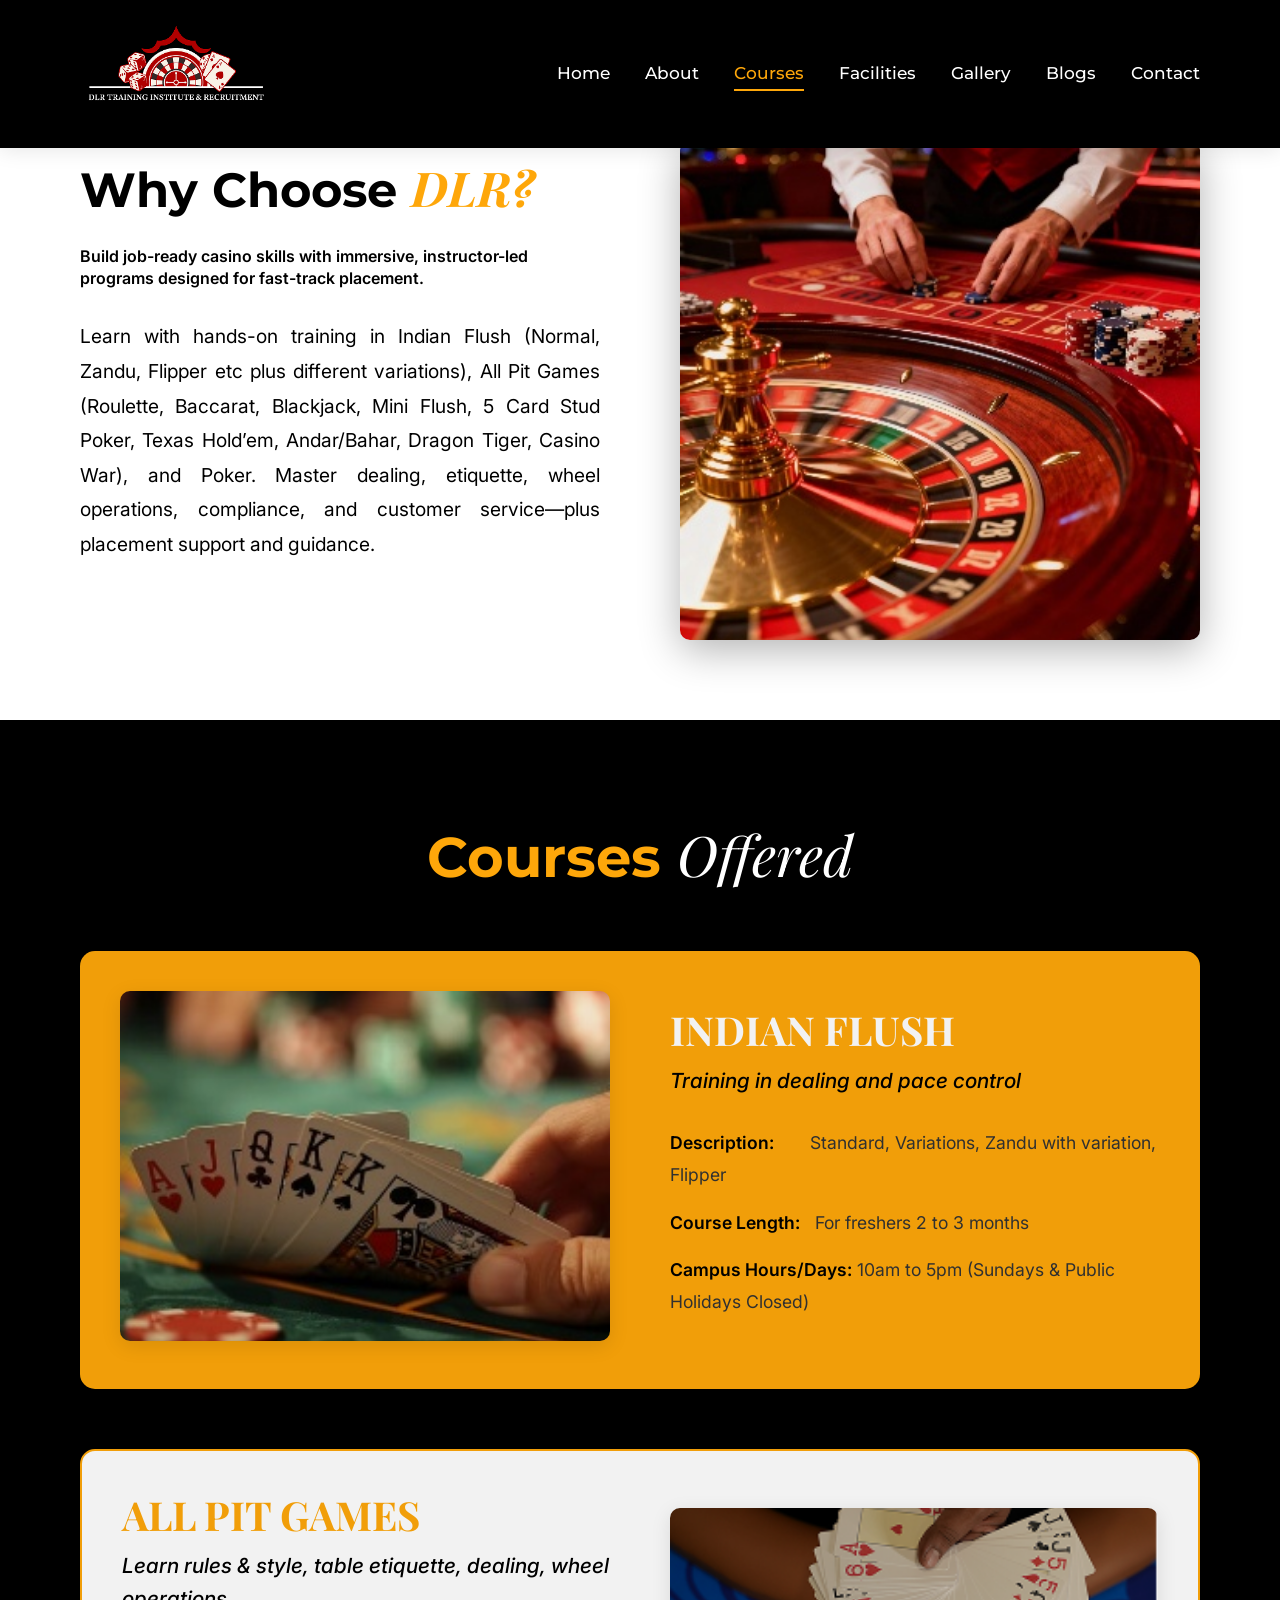
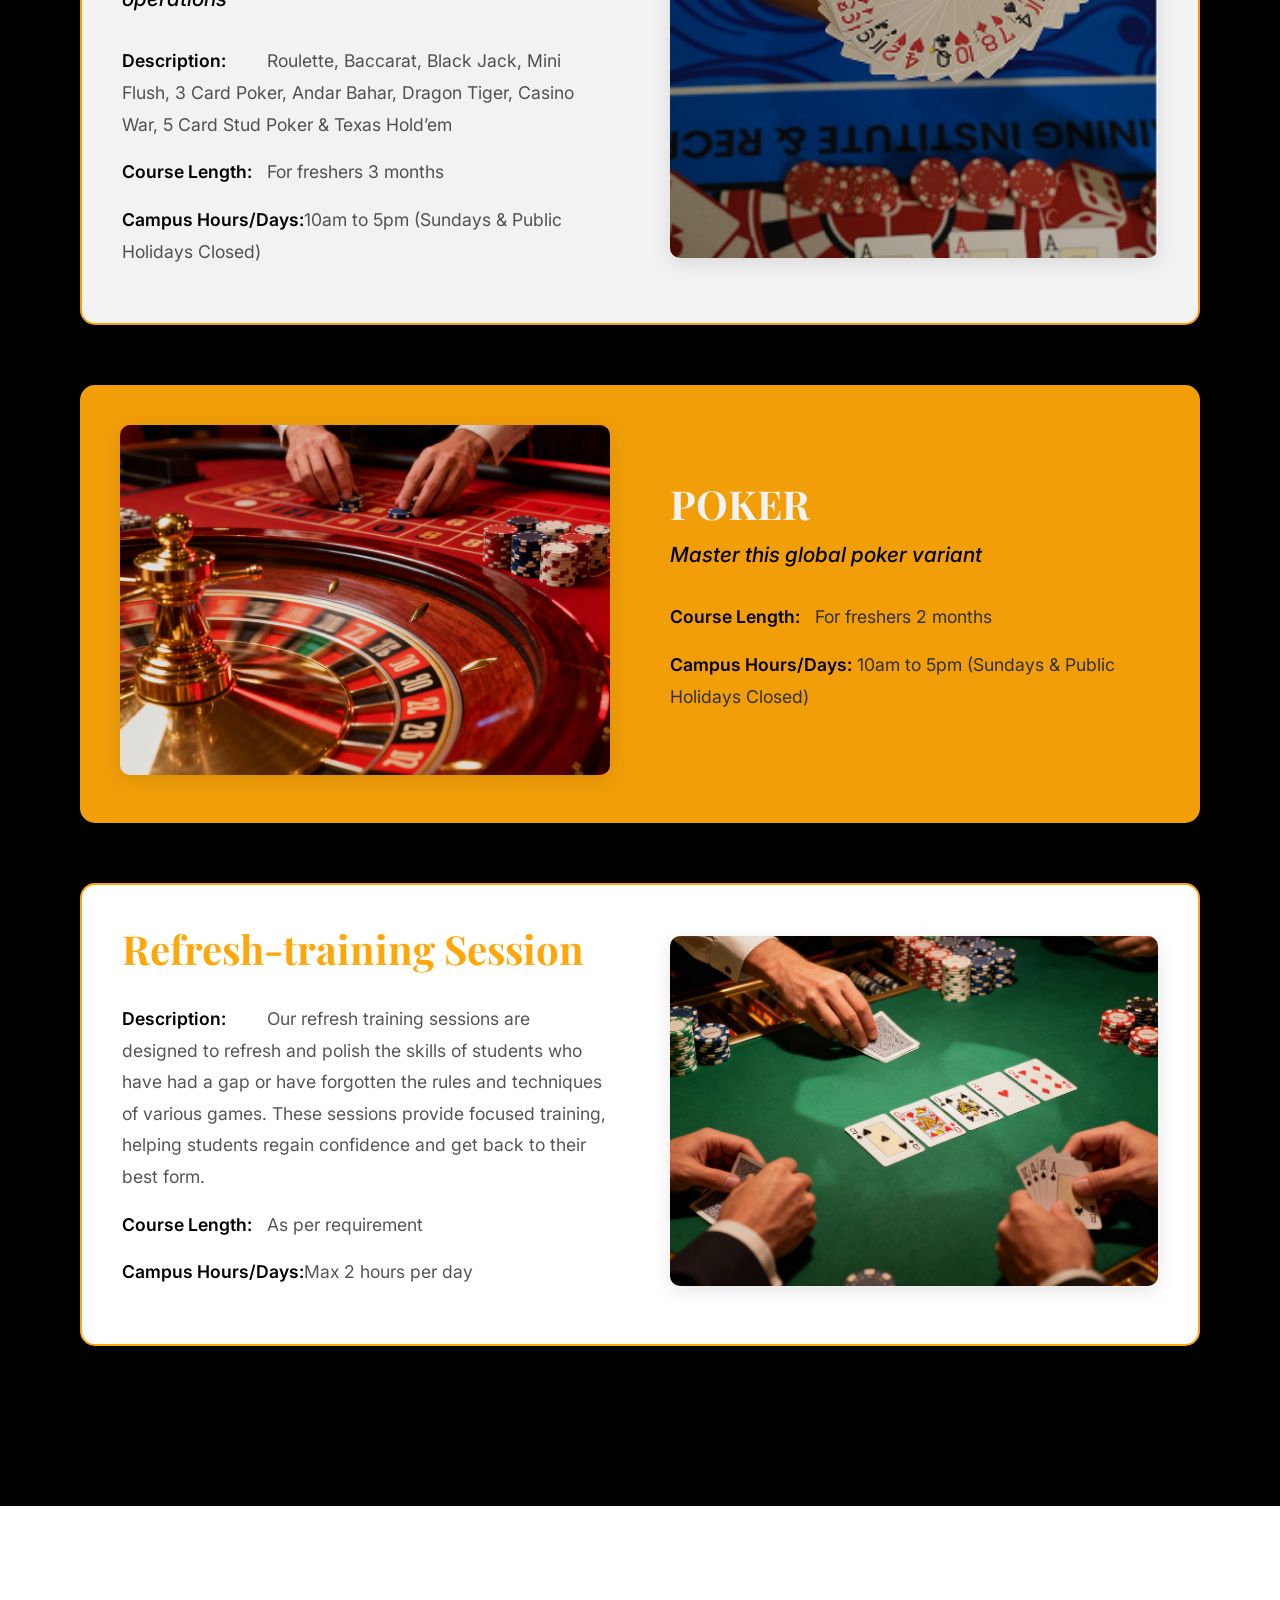
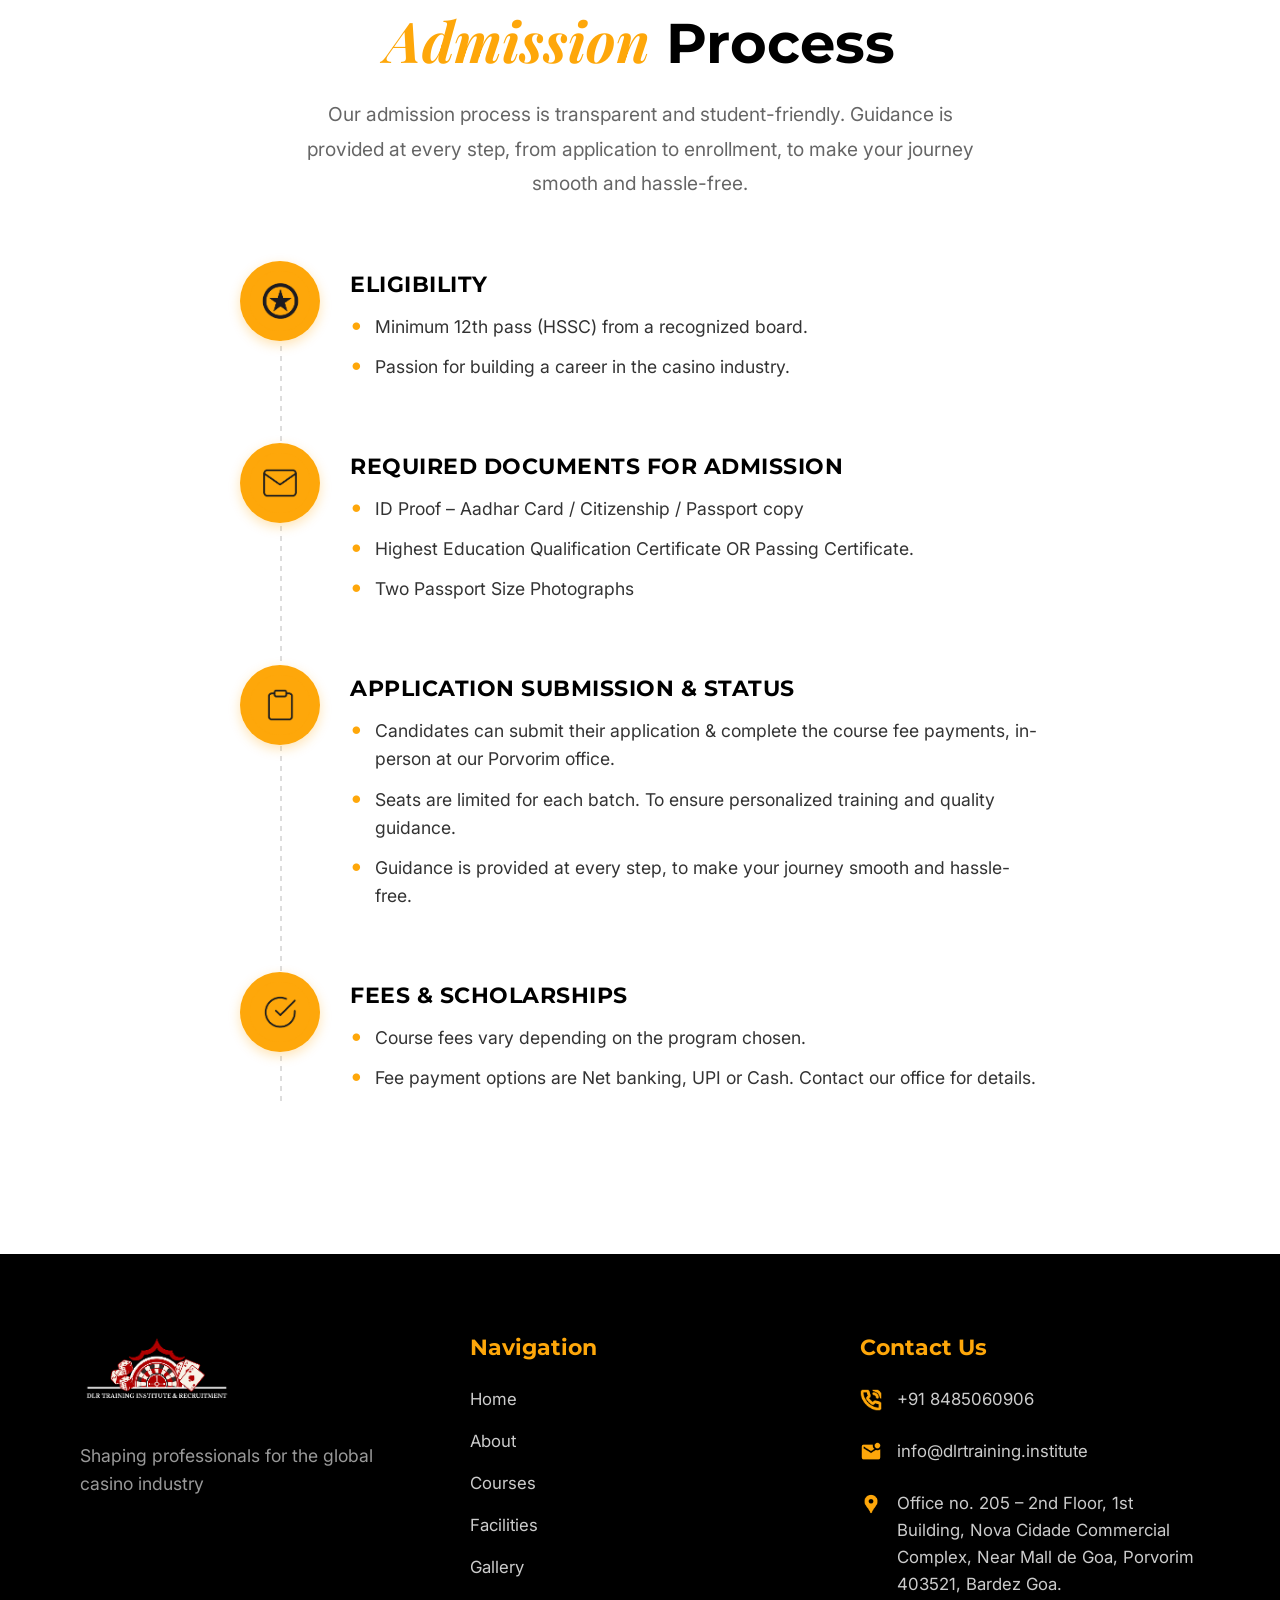
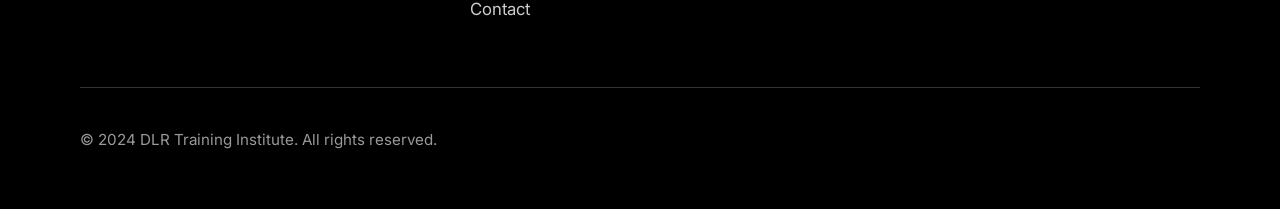
<file: courses.html>
<!DOCTYPE html>
<html lang="en">
  <head>
    <meta charset="UTF-8" />
    <meta name="viewport" content="width=device-width, initial-scale=1.0" />
    <title>Courses - DLR Training Institute</title>
    <meta
      name="description"
      content="Explore casino training courses at DLR Training Institute - Indian Flush, Pit Games, Poker, and more"
    />
    <link rel="stylesheet" href="courses.css" />
    <!-- Google Fonts -->
    <link rel="preconnect" href="https://fonts.googleapis.com" />
    <link rel="preconnect" href="https://fonts.gstatic.com" crossorigin />
    <link
      href="https://fonts.googleapis.com/css2?family=Inter:ital,opsz,wght@0,14..32,100..900;1,14..32,100..900&family=Montserrat:ital,wght@0,100..900;1,100..900&family=Playfair+Display:ital,wght@0,400..900;1,400..900&display=swap"
      rel="stylesheet"
    />
  <script>
  window.dataLayer = window.dataLayer || [];
  function gtag(){dataLayer.push(arguments);}
  gtag('js', new Date());

  gtag('config', 'G-455F12ZSXN');
</script>
  </head>
  <body>
    <!-- Navigation -->
    <nav class="main-nav">
      <div class="nav-container">
        <div class="logo">
          <img
            src="assets/dlr-logo for black background 1.png"
            alt="DLR Training Institute Logo"
            class="logo-img"  style="height: 100px;"
          />
        </div>

        <button class="menu-toggle" aria-label="Toggle menu">
          <span></span>
          <span></span>
          <span></span>
        </button>

        <ul class="nav-menu">
          <li><a href="index.html" class="nav-link">Home</a></li>
          <li><a href="about.html" class="nav-link">About</a></li>
          <li><a href="courses.html" class="nav-link active">Courses</a></li>
          <li><a href="fac.html" class="nav-link">Facilities</a></li>
          <li><a href="gallery.html" class="nav-link">Gallery</a></li>
         <li><a href="https://blog.dlrtraining.institute/" class="nav-link">Blogs</a></li>
          <li><a href="contact.html" class="nav-link">Contact</a></li>
        </ul>
      </div>
    </nav>

    <main>
      <!-- Courses Hero Section -->
      <section class="courses-hero">
        <div class="container">
          <div class="courses-hero-content">
            <div class="courses-hero-text">

              <style>
                @media (max-width: 768px) {
  .courses-title {
    margin-top: 30px;
  }
}
              </style>
              <h1 class="courses-title">
                Why Choose <span class="accent-text">DLR?</span>
              </h1>
              <p class="courses-lead">
                Build job-ready casino skills with immersive, instructor-led
                programs designed for fast-track placement.
              </p>

                                      <style>
                            .courses-description{
    text-align: justify;
}
                        </style>
              <p class="courses-description">
                Learn with hands-on training in Indian Flush (Normal, Zandu, Flipper etc plus different variations), All Pit Games (Roulette, Baccarat, Blackjack, Mini Flush, 5 Card Stud Poker, Texas Hold’em, Andar/Bahar, Dragon Tiger, Casino War), and Poker. Master dealing, etiquette, wheel operations, compliance, and customer service—plus placement support and guidance.               
              </p>
              <br />
              <br />
            </div>
            <div class="courses-hero-image">
              <img
                src="Picture6.png"
                alt="Casino Training at DLR"
              />
            </div>
          </div>
        </div>
      </section>

      <!-- Courses Offered Section -->

<style>
  .course-card {
    position: sticky;
    top: 150px;
    transition: all 0.3s ease;
    opacity: 0.95;
}

.course-card:last-child {
    opacity: 1; /* Topmost card is fully visible */
}

/* Hover effect to highlight current card */
.course-card:hover {
    opacity: 1;
    box-shadow: 0 15px 40px rgba(0, 0, 0, 0.2);
    transform: scale(1.005);
}
</style>

      <section class="courses-offered">
        <div class="container">
          <div class="section-header">
            <h2 class="section-title">
              Courses <span class="italic-text">Offered</span>
            </h2>
          </div>

          <!-- Course Card 1 -->
          <div class="course-card">
            <div class="course-image">
              <img src="Picture7.png" alt="Indian Flush Training" />
            </div>
            <div class="course-content">
              <div class="course-header">
                <h3 class="course-name">INDIAN FLUSH</h3>
                <p class="course-subtitle">
                  Training in dealing and pace control
                </p>
              </div>
              <div class="course-details">
                <p>
                  <span class="detail-label">Description:</span>Standard, Variations, Zandu with variation, Flipper
                </p>
                <p>
                  <span class="detail-label">Course Length:</span> For freshers
                  2 to 3 months
                </p>
                <p>
                  <span class="detail-label">Campus Hours/Days:</span> 10am to 5pm (Sundays & Public Holidays Closed)
                </p>
              </div>
            </div>
          </div>

          <!-- Course Card 2 -->
          <div class="course-card reverse">
            <div class="course-image">
              <img src="assets/DSC03446 1.png" alt="Pit Games Training" />
            </div>
            <div class="course-content">
              <div class="course-header">
                <h3 style="color: #fea70a" class="course-name">
                  ALL PIT GAMES
                </h3>
                <p class="course-subtitle">
                  Learn rules & style, table etiquette, dealing, wheel operations
                </p>
              </div>
              <div class="course-details">
                <p>
                  <span class="detail-label">Description:</span> Roulette, Baccarat, Black Jack, Mini Flush, 3 Card Poker, Andar Bahar, Dragon Tiger, Casino War, 5 Card Stud Poker & Texas Hold’em
                </p>
                <p>
                  <span class="detail-label">Course Length:</span> For freshers 3 months
                </p>
                <p>
                  <span class="detail-label">Campus Hours/Days:</span>10am to 5pm (Sundays & Public Holidays Closed)
                </p>
              </div>
            </div>
          </div>

          <!-- Course Card 3 -->
          <div class="course-card">
            <div class="course-image">
              <img src="2.png" alt="Poker Training" />
            </div>
            <div class="course-content">
              <div class="course-header">
                <h3 class="course-name">POKER</h3>
                <p class="course-subtitle">
                  Master this global poker variant
                </p>
              </div>
              <div class="course-details">
                
                <p>
                  <span class="detail-label">Course Length:</span> For freshers 2 months 
                </p>
                <p>
                  <span class="detail-label">Campus Hours/Days:</span>  10am to 5pm (Sundays & Public Holidays Closed)
                </p>
              </div>
            </div>
          </div>

          <!-- Course Card 4 -->
          <div class="course-card reverse">
            <div class="course-image">
              <img src="3.png" alt="Cash Desk Training" />
            </div>
            <div class="course-content">
              <div class="course-header">
                <h3 style="color: #fea70a" class="course-name">
                  Refresh-training Session 
                </h3>

              </div>
              <div class="course-details">
                <p>
                  <span class="detail-label">Description:</span> Our refresh training sessions are designed to refresh and polish the skills of students who have had a gap or have forgotten the rules and techniques of various games. These sessions provide focused training, helping students regain confidence and get back to their best form.
                <p>
                  <span class="detail-label">Course Length:</span> As per requirement
                </p>
                <p>
                  <span class="detail-label">Campus Hours/Days:</span>Max 2 hours per day 
                </p>
              </div>
            </div>
          </div>

          <!-- Course Card 5 -->
      
        </div>
      </section>








      <section class="admission-process" >
        <div class="container">
          <div class="admission-header">
            <h2>
              <span class="accent-text">Admission</span>
              <span class="black-text">Process</span>
            </h2>
            <p class="admission-intro">
              Our admission process is transparent and student-friendly.
              Guidance is provided at every step, from application to
              enrollment, to make your journey smooth and hassle-free.
            </p>
          </div>

          <div class="process-timeline">
            <!-- Step 1: Eligibility -->
            <div class="process-step">
              <div class="step-icon">
                <img src="assets/icons/Group 1.png" alt="Eligibility Icon" />
              </div>
              <div class="step-content">
                <h3 class="step-title">ELIGIBILITY</h3>
                <ul class="step-details">
                  <li>Minimum 12th pass (HSSC) from a recognized board.</li>
                  <li>Passion for building a career in the casino industry.</li>
                </ul>
              </div>
            </div>

            <div class="process-step">
              <div class="step-icon">
                <img src="assets/icons/Group 2.png" alt="Documents Icon" />
              </div>
              <div class="step-content">
                <h3 class="step-title">REQUIRED DOCUMENTS FOR ADMISSION</h3>
                <ul class="step-details">
                  <li>ID Proof – Aadhar Card / Citizenship / Passport copy</li>
                  <li>
                    Highest Education Qualification Certificate OR Passing Certificate.
                  </li>
                  <li>Two Passport Size Photographs</li>
                </ul>
              </div>
            </div>

            <!-- Step 3: Application Submission -->
            <div class="process-step">
              <div class="step-icon">
                <img src="assets/icons/Group 3.png" alt="Application Icon" />
              </div>
              <div class="step-content">
                <h3 class="step-title">APPLICATION SUBMISSION & STATUS</h3>
                <ul class="step-details">
                  <li>Candidates can submit their application & complete the course fee payments, in-person at our Porvorim office.</li>
                  <li>Seats are limited for each batch. To ensure personalized training and quality guidance.</li>
                  <li>Guidance is provided at every step, to make your journey smooth and hassle-free.</li>
                
                </ul>
              </div>
            </div>

            <!-- Step 4: Fees & Scholarships -->
            <div class="process-step">
              <div class="step-icon">
                <img src="assets/icons/Group 4.png" alt="Fees Icon" />
              </div>
              <div class="step-content">
                <h3 class="step-title">FEES & SCHOLARSHIPS</h3>
                <ul class="step-details">
                  <li>
                    Course fees vary depending on the program chosen.
                  </li>
                  <li>
                    Fee payment options are Net banking, UPI or Cash. Contact our office for details.
                  </li>
                  </ul>
              </div>
            </div>
          </div>
        </div>
      </section>
    </main>

    <!-- Footer -->
    <footer class="main-footer">
      <div class="container">
        <div class="footer-grid">
          <!-- Logo Column -->
          <div class="footer-column">
            <div class="footer-logo">
              <img
                src="assets/dlr-logo for black background 1.png"
                alt="DLR Training Institute Logo"
              />
            </div>
            <p class="footer-tagline">
              Shaping professionals for the global casino industry
            </p>
          </div>

          <!-- Navigation Column -->
          <div class="footer-column">
            <h3 class="footer-heading">Navigation</h3>
            <ul class="footer-links">
              <li><a href="index.html">Home</a></li>
              <li><a href="about.html">About</a></li>
              <li><a href="courses.html">Courses</a></li>
              <li><a href="fac.html">Facilities</a></li>
              <li><a href="galary.html">Gallery</a></li>
              <li><a href="contact.html">Contact</a></li>
            </ul>
          </div>

          <!-- Contact Column -->
          <div class="footer-column">
            <h3 class="footer-heading">Contact Us</h3>
            <div class="contact-info">
              <div class="contact-item">
                <img
                  src="assets/icons/Phone call.png"
                  alt="Phone"
                  class="contact-icon"
                />
                <div>
                  <p>+91 8485060906</p>
                </div>
              </div>
              <div class="contact-item">
                <img
                  src="assets/icons/mark_email_unread.png"
                  alt="Email"
                  class="contact-icon"
                />
                <p>info@dlrtraining.institute</p>
              </div>
              <div class="contact-item">
                <img
                  src="assets/icons/location_on.png"
                  alt="Location"
                  class="contact-icon"
                />
                 <p>
                                Office no. 205 – 2nd Floor, 1st Building, Nova Cidade Commercial Complex, Near Mall de Goa, Porvorim 403521, Bardez Goa.
                            </p>
              </div>
            </div>
          </div>
        </div>

        <div class="footer-bottom">
          <p class="copyright">
            &copy; 2024 DLR Training Institute. All rights reserved.
          </p>
          <!-- <div class="social-links">
            <a href="#" aria-label="LinkedIn">
              <img src="assets/contact_icons/LinkedIn.png" alt="LinkedIn" />
            </a>
            <a href="https://www.instagram.com/dlrtraininginstitute?igsh=Y3Y1c3V3bWF3bzZ2" aria-label="Instagram">
              <img
                src="assets/contact_icons/Logo Instagram.png"
                alt="Instagram"
              />
            </a>
            <a href="#" aria-label="X (Twitter)">
              <img src="assets/contact_icons/X Logo.png" alt="X (Twitter)" />
            </a>
          </div> -->
        </div>
      </div>
    </footer>

    <!-- JavaScript -->
    <script>
      // Mobile menu toggle
      document.addEventListener("DOMContentLoaded", function () {
        const menuToggle = document.querySelector(".menu-toggle");
        const navMenu = document.querySelector(".nav-menu");
        const body = document.body;

        if (menuToggle) {
          menuToggle.addEventListener("click", function (e) {
            e.stopPropagation();
            this.classList.toggle("active");
            navMenu.classList.toggle("active");
            body.classList.toggle("menu-open");
          });
        }

        // Close menu when clicking on a link
        document.querySelectorAll(".nav-link").forEach((link) => {
          link.addEventListener("click", () => {
            menuToggle.classList.remove("active");
            navMenu.classList.remove("active");
            body.classList.remove("menu-open");
          });
        });

        // Close menu when clicking outside
        document.addEventListener("click", function (e) {
          if (
            !e.target.closest(".nav-menu") &&
            !e.target.closest(".menu-toggle")
          ) {
            menuToggle.classList.remove("active");
            navMenu.classList.remove("active");
            body.classList.remove("menu-open");
          }
        });

        // Add active class to current page link
        const currentPage =
          window.location.pathname.split("/").pop() || "courses.html";
        document.querySelectorAll(".nav-link").forEach((link) => {
          if (link.getAttribute("href") === currentPage) {
            link.classList.add("active");
          }
        });

        // Change navbar background on scroll
        window.addEventListener("scroll", function () {
          const nav = document.querySelector(".main-nav");
          if (window.scrollY > 50) {
            nav.classList.add("scrolled");
          } else {
            nav.classList.remove("scrolled");
          }
        });
      });
    </script>
  </body>
</html>
</file>
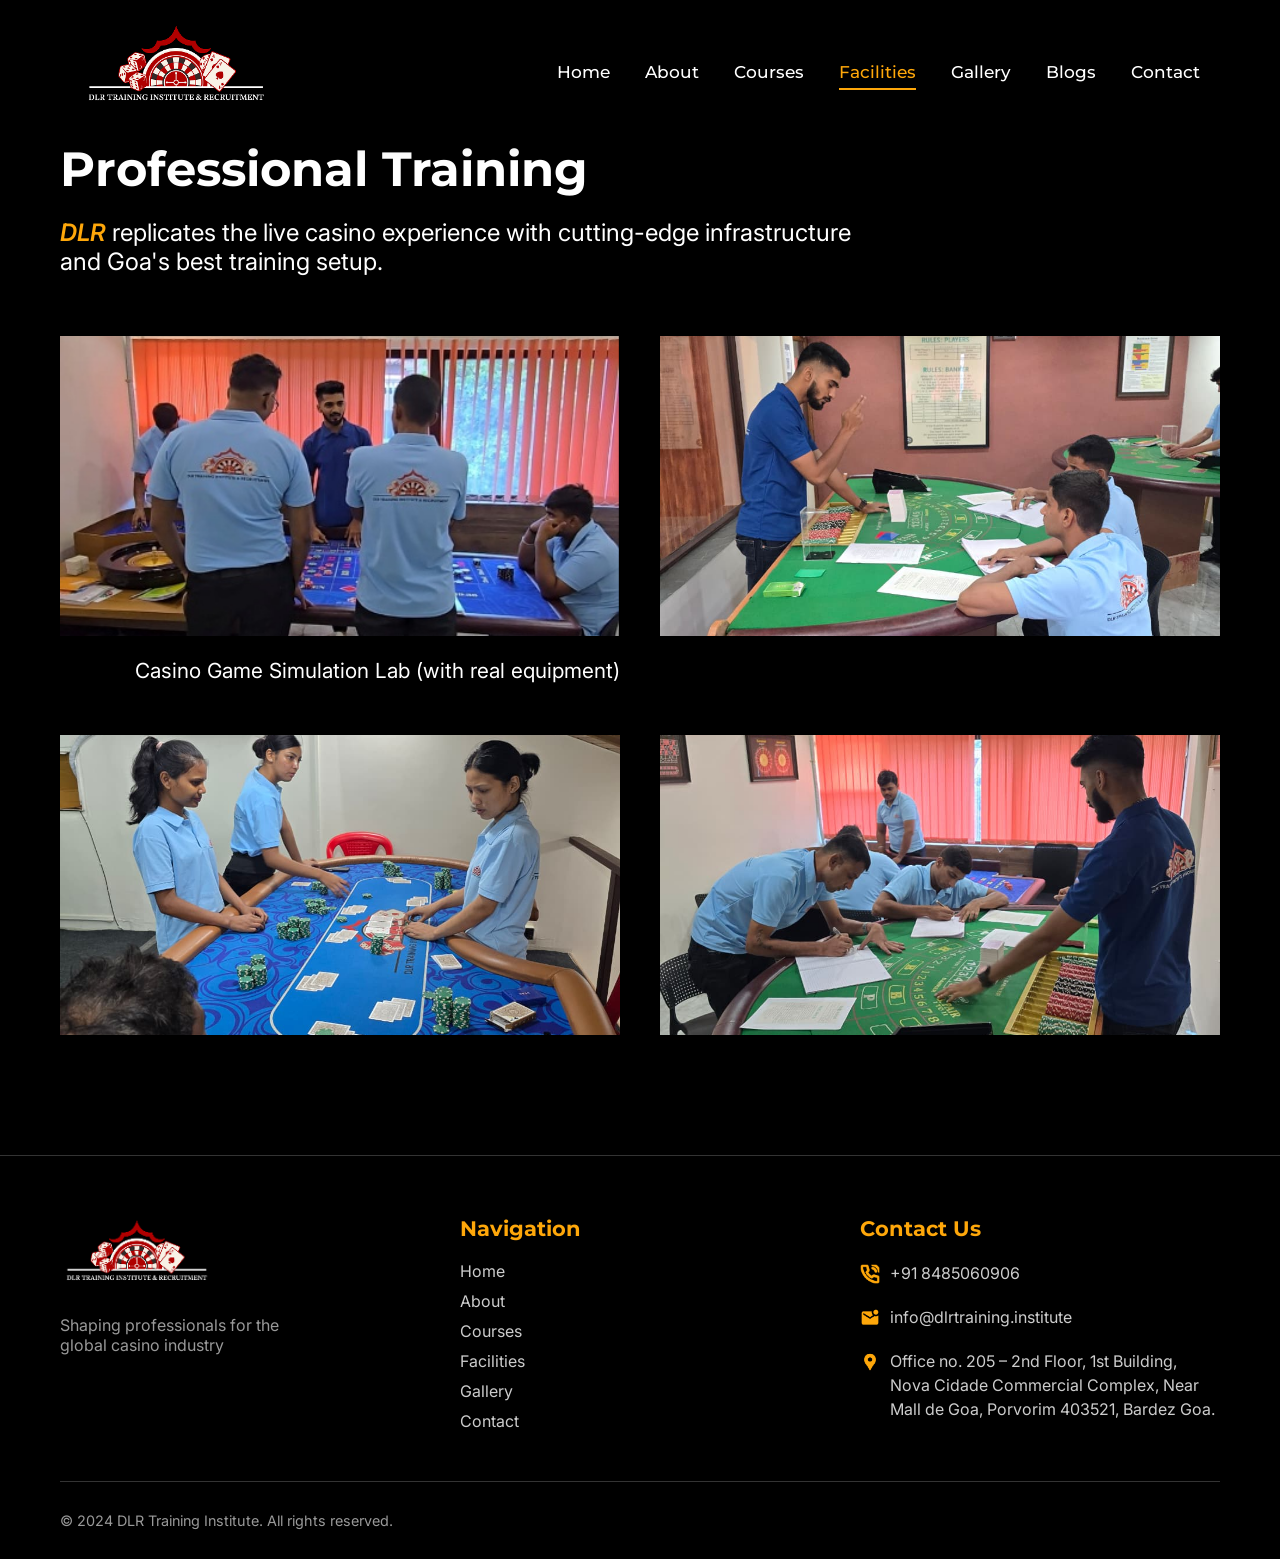
<file: fac.html>
<!DOCTYPE html>
<html lang="en">
<head>
    <meta charset="UTF-8">
    <meta name="viewport" content="width=device-width, initial-scale=1.0">
    <title>Facilities - DLR Training Institute</title>
    <meta name="description" content="Explore DLR Training Institute's professional casino training facilities in Goa">
    <link rel="stylesheet" href="fac.css">
    <link rel="stylesheet" href="nav.css">
    <!-- Google Fonts -->
    <link rel="preconnect" href="https://fonts.googleapis.com" />
    <link rel="preconnect" href="https://fonts.gstatic.com" crossorigin />
    <link href="https://fonts.googleapis.com/css2?family=Inter:ital,opsz,wght@0,14..32,100..900;1,14..32,100..900&family=Montserrat:ital,wght@0,100..900;1,100..900&display=swap" rel="stylesheet" />
<script>
  window.dataLayer = window.dataLayer || [];
  function gtag(){dataLayer.push(arguments);}
  gtag('js', new Date());

  gtag('config', 'G-455F12ZSXN');
</script>
</head>
<body>
    <!-- Navigation -->
    <nav class="main-nav">
        <div class="nav-container">
            <div class="logo">
                <img src="assets/dlr-logo for black background 1.png" alt="DLR Training Institute Logo" class="logo-img" />
            </div>

            <button class="menu-toggle" aria-label="Toggle menu">
                <span></span>
                <span></span>
                <span></span>
            </button>

            <ul class="nav-menu">
                <li><a href="index.html" class="nav-link">Home</a></li>
                <li><a href="about.html" class="nav-link">About</a></li>
                <li><a href="courses.html" class="nav-link">Courses</a></li>
                <li><a href="fac.html" class="nav-link active">Facilities</a></li>
                <li><a href="gallery.html" class="nav-link">Gallery</a></li>
                <li><a href="https://blog.dlrtraining.institute/" class="nav-link">Blogs</a></li>
                <li><a href="contact.html" class="nav-link">Contact</a></li>
            </ul>
        </div>
    </nav>

    <main>
        <!-- Facilities Section -->
        <section class="facilities-section">
            <div class="container">
                <h1 class="facilities-title">Professional Training</h1>
                <p class="facilities-subtitle">
                    <span class="accent-text">DLR</span> replicates the live casino experience with cutting-edge infrastructure and Goa's best training setup.
                </p>
                
                <div class="facilities-grid">
                    <!-- Facility Card 1 -->
                    <div class="facility-card">
                        <div class="facility-image">
                            <img src="Picture8.png" alt="Casino Game Simulation Lab" />
                        </div>
                        <div class="facility-content">
                            <p>Casino Game Simulation Lab (with real equipment)</p>
                        </div>
                    </div>

                    <!-- Facility Card 2 -->
                    <div class="facility-card">
                        <div class="facility-image">
                            <img src="facimg1.jpeg" alt="Dealing Practice Area" />
                        </div>
                    
                    </div>

                    <!-- Facility Card 3 -->
                    <div class="facility-card">
                        <div class="facility-image">
                            <img src="homeabout.jpeg" alt="Theory Classroom" />
                        </div>
                    
                    </div>

                    <!-- Facility Card 4 -->
                    <div class="facility-card">
                        <div class="facility-image">
                            <img src="facimg2.jpeg" alt="Student Facilities" />
                        </div>
                  
                    </div>
                </div>
            </div>
        </section>
    </main>

    <!-- Footer -->
    <footer class="main-footer">
        <div class="container">
            <div class="footer-grid">
                <!-- Logo Column -->
                <div class="footer-column">
                    <div class="footer-logo">
                        <img src="assets/dlr-logo for black background 1.png" alt="DLR Training Institute Logo" />
                    </div>
                    <p class="footer-tagline">Shaping professionals for the global casino industry</p>
                </div>

                <!-- Navigation Column -->
                <div class="footer-column">
                    <h3 class="footer-heading">Navigation</h3>
                    <ul class="footer-links">
                        <li><a href="index.html">Home</a></li>
                        <li><a href="about.html">About</a></li>
                        <li><a href="courses.html">Courses</a></li>
                        <li><a href="fac.html">Facilities</a></li>
                        <li><a href="gallery.html">Gallery</a></li>
                        <li><a href="contact.html">Contact</a></li>
                    </ul>
                </div>

                <!-- Contact Column -->
                <div class="footer-column">
                    <h3 class="footer-heading">Contact Us</h3>
                    <div class="contact-info">
                        <div class="contact-item">
                            <img src="assets/icons/Phone call.png" alt="Phone" class="contact-icon" />
                            <div>
                                <p>+91 8485060906</p>
                            </div>
                        </div>
                        <div class="contact-item">
                            <img src="assets/icons/mark_email_unread.png" alt="Email" class="contact-icon" />
                            <p>info@dlrtraining.institute</p>
                        </div>
                        <div class="contact-item">
                            <img src="assets/icons/location_on.png" alt="Location" class="contact-icon" />
                             <p>
                                Office no. 205 – 2nd Floor, 1st Building, Nova Cidade Commercial Complex, Near Mall de Goa, Porvorim 403521, Bardez Goa.
                            </p>
                        </div>
                    </div>
                </div>
            </div>

            <div class="footer-bottom">
                <p class="copyright">&copy; 2024 DLR Training Institute. All rights reserved.</p>
                <!-- <div class="social-links">
                    <a href="#" aria-label="LinkedIn">
                        <img src="assets/contact_icons/LinkedIn.png" alt="LinkedIn" />
                    </a>
                    <a href="https://www.instagram.com/dlrtraininginstitute?igsh=Y3Y1c3V3bWF3bzZ2" aria-label="Instagram">
                        <img src="assets/contact_icons/Logo Instagram.png" alt="Instagram" />
                    </a>
                    <a href="#" aria-label="X (Twitter)">
                        <img src="assets/contact_icons/X Logo.png" alt="X (Twitter)" />
                    </a>
                </div> -->
            </div>
        </div>
    </footer>

    <!-- JavaScript -->
    <script>
        // Mobile menu toggle
        document.addEventListener('DOMContentLoaded', function() {
            const menuToggle = document.querySelector('.menu-toggle');
            const navMenu = document.querySelector('.nav-menu');
            const body = document.body;
            
            if (menuToggle) {
                menuToggle.addEventListener('click', function(e) {
                    e.stopPropagation();
                    this.classList.toggle('active');
                    navMenu.classList.toggle('active');
                    body.classList.toggle('menu-open');
                });
            }
            
            // Close menu when clicking on a link
            document.querySelectorAll('.nav-link').forEach(link => {
                link.addEventListener('click', () => {
                    menuToggle.classList.remove('active');
                    navMenu.classList.remove('active');
                    body.classList.remove('menu-open');
                });
            });
            
            // Close menu when clicking outside
            document.addEventListener('click', function(e) {
                if (!e.target.closest('.nav-menu') && !e.target.closest('.menu-toggle')) {
                    menuToggle.classList.remove('active');
                    navMenu.classList.remove('active');
                    body.classList.remove('menu-open');
                }
            });
            
            // Add active class to current page link
            const currentPage = window.location.pathname.split('/').pop() || 'fac.html';
            document.querySelectorAll('.nav-link').forEach(link => {
                if (link.getAttribute('href') === currentPage) {
                    link.classList.add('active');
                }
            });
            
            // Change navbar background on scroll
            window.addEventListener('scroll', function() {
                const nav = document.querySelector('.main-nav');
                if (window.scrollY > 50) {
                    nav.classList.add('scrolled');
                } else {
                    nav.classList.remove('scrolled');
                }
            });
        });
    </script>
</body>

</html>
</file>
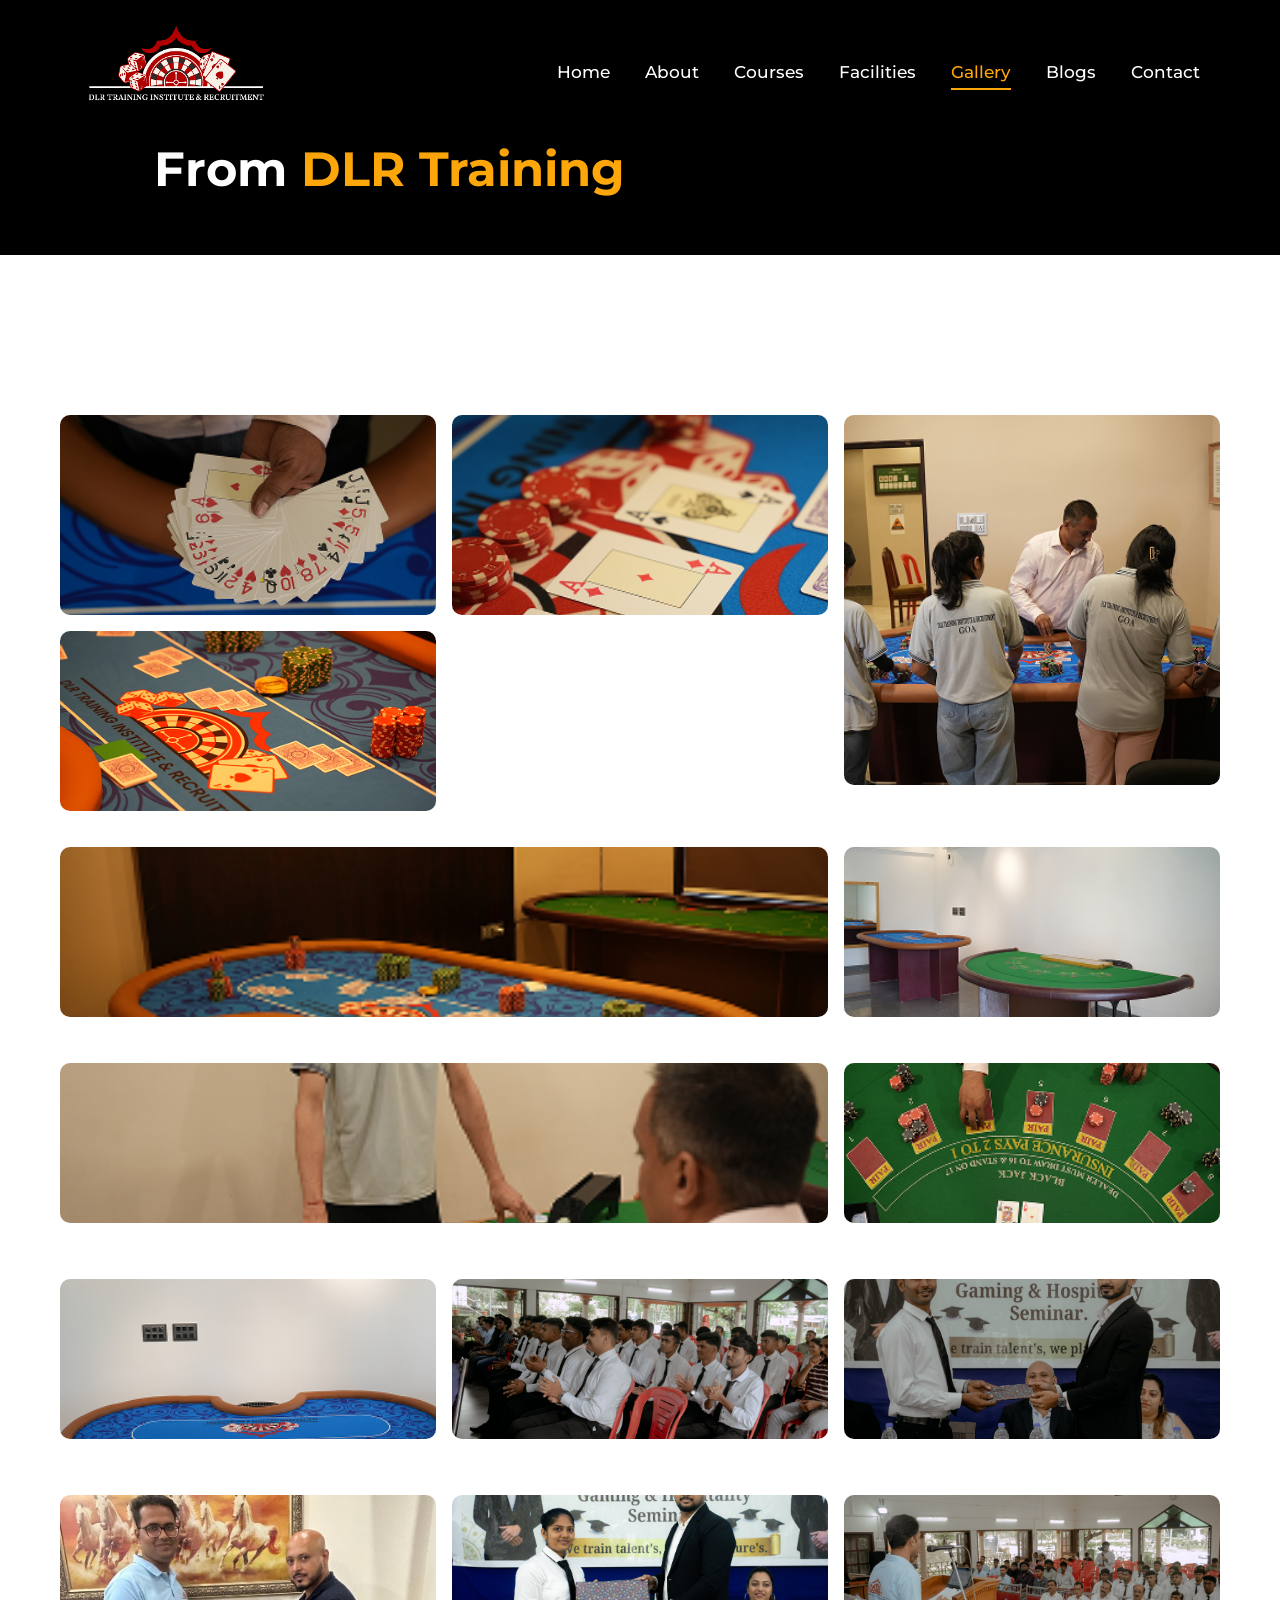
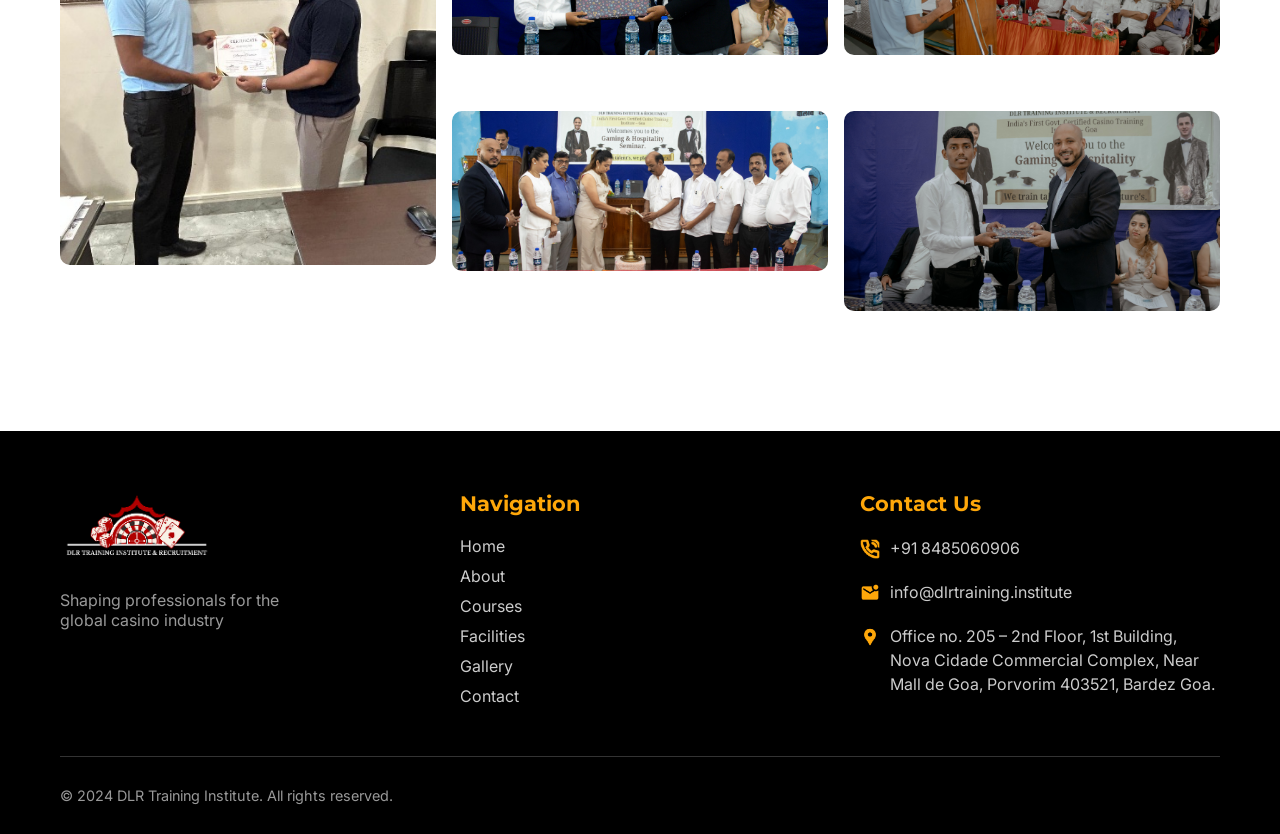
<file: gallery.html>
<!DOCTYPE html>
<html lang="en">
  <head>
    <meta charset="UTF-8" />
    <meta name="viewport" content="width=device-width, initial-scale=1.0" />
    <title>Gallery - DLR Training Institute</title>
    <meta
      name="description"
      content="Photo gallery of DLR Training Institute - Casino training facilities, classrooms, and student activities"
    />
    <link rel="stylesheet" href="gallery.css" />
    <link rel="stylesheet" href="nav.css" />

    <!-- Google Fonts -->
    <link rel="preconnect" href="https://fonts.googleapis.com" />
    <link rel="preconnect" href="https://fonts.gstatic.com" crossorigin />
    <link
      href="https://fonts.googleapis.com/css2?family=Inter:ital,opsz,wght@0,14..32,100..900;1,14..32,100..900&family=Montserrat:ital,wght@0,100..900;1,100..900&display=swap"
      rel="stylesheet"
    />
    <script>
  window.dataLayer = window.dataLayer || [];
  function gtag(){dataLayer.push(arguments);}
  gtag('js', new Date());

  gtag('config', 'G-455F12ZSXN');
</script>
  </head>
  <body>
    <!-- Navigation -->
    <nav class="main-nav">
      <div class="nav-container">
        <div class="logo">
          <img
            src="assets/dlr-logo for black background 1.png"
            alt="DLR Training Institute Logo"
            class="logo-img"
          />
        </div>

        <button class="menu-toggle" aria-label="Toggle menu">
          <span></span>
          <span></span>
          <span></span>
        </button>


          

        <ul class="nav-menu">
          <li><a href="index.html" class="nav-link">Home</a></li>
          <li><a href="about.html" class="nav-link">About</a></li>
          <li><a href="courses.html" class="nav-link">Courses</a></li>
          <li><a href="fac.html" class="nav-link">Facilities</a></li>
          <li><a href="gallery.html" class="nav-link active">Gallery</a></li>
           <li><a href="https://blog.dlrtraining.institute/" class="nav-link">Blogs</a></li>
          <li><a href="contact.html" class="nav-link">Contact</a></li>
        </ul>
      </div>
    </nav>


    <main>
      <!-- Gallery Section -->

         <style>
      .blackbg {
        width: 100%;
        height: 15vh;
        margin-top:120px ;
        background-color: black;
        z-index: 100;
        padding-left:12% ;
      }

      @media (max-width: 768px) {
            .blackbg {
                margin-top: 100px; 
            }

      }
    </style>


    <div class="blackbg">
      <br>
      <style>
        @media (max-width: 768px) {
  .gallery-title {
    font-size: 28px;
  }
}
      </style>
      
      <h1 class="gallery-title">From <span style="color: var(--primary-color);">DLR Training</span></h1>
 
    </div>


    <style>
      /* Gallery Image Animations */
@keyframes fadeInUp {
    from {
        opacity: 0;
        transform: translateY(20px) scale(0.95);
    }
    to {
        opacity: 1;
        transform: translateY(0) scale(1);
    }
}

@keyframes fadeInScale {
    from {
        opacity: 0;
        transform: scale(0.9);
    }
    to {
        opacity: 1;
        transform: scale(1);
    }
}

/* Apply animation to gallery items */
.gallery .item {
    opacity: 0;
    animation: fadeInUp 0.6s ease forwards;
}

/* Stagger the animations for each item */
.gallery .item:nth-child(1) { animation-delay: 0.1s; }
.gallery .item:nth-child(2) { animation-delay: 0.2s; }
.gallery .item:nth-child(3) { animation-delay: 0.3s; }
.gallery .item:nth-child(4) { animation-delay: 0.4s; }
.gallery .item:nth-child(5) { animation-delay: 0.5s; }
.gallery .item:nth-child(6) { animation-delay: 0.6s; }
.gallery .item:nth-child(7) { animation-delay: 0.7s; }
.gallery .item:nth-child(8) { animation-delay: 0.8s; }
.gallery .item:nth-child(9) { animation-delay: 0.9s; }

/* Add hover effect for images */
.gallery .item img {
    transition: transform 0.3s ease, box-shadow 0.3s ease;
    cursor: pointer;
}

.gallery .item:hover img {
    transform: scale(1.03);
    box-shadow: 0 10px 25px rgba(0, 0, 0, 0.2);
}

/* Modal image animation */
.image-modal {
    animation: fadeIn 0.3s ease;
}

.image-modal img {
    animation: scaleIn 0.4s ease 0.1s both;
}

@keyframes fadeIn {
    from { opacity: 0; }
    to { opacity: 1; }
}

@keyframes scaleIn {
    from {
        opacity: 0;
        transform: scale(0.8);
    }
    to {
        opacity: 1;
        transform: scale(1);
    }
}
    </style>
      <section class="gallery-section">
        
 
        <div class="container">
          <div class="gallery-container">
            <div class="gallery">
              <!-- Item 1 - Regular -->
              <div class="item">
                <img
                  src="assets/galary/DSC03446 2.png"
                  alt="Training Session"
                />
              </div>

              <!-- Item 2 - Regular -->
              <div class="item">
                <img src="assets/galary/DSC03448 2.png" alt="Table Games" />
              </div>

              <!-- Item 3 - Tall (spans 2 rows) -->
              <div class="item tall" style="height: 370px">
                <img
                  src="assets/galary/DSC03461 2.png"
                  alt="Student Practice"
                />
              </div>

              <!-- Item 4 - Regular -->
              <div class="item">
                <img
                  src="assets/galary/DSC03480 2.png"
                  alt="Classroom Training"
                />
              </div>

              <!-- Item 5 - Wide (spans 2 columns) -->
              <div class="item wide" style="height: 170px">
                <img
                  src="assets/galary/DSC03481 2.png"
                  alt="Professional Equipment"
                />
              </div>

              <!-- Item 6 - Regular -->
              <div class="item" style="height: 170px">
                <img
                  src="assets/galary/DSC03505 1.png"
                  alt="Campus Facilities"
                />
              </div>

              <!-- Item 7 - Wide (spans 2 columns) -->
              <div class="item wide">
                <img
                  src="assets/galary/DSC03491 2.png"
                  alt="Training Environment"
                />
              </div>

              <!-- Item 8 - Regular -->
              <div class="item">
                <img src="assets/galary/DSC03499 1.png" alt="Success Stories" />
              </div>

              

              <!-- Item 9 - Regular -->
              <div class="item" style="height: 160px">
                <img
                  src="assets/galary/DSC03513 1.png"
                  alt="Student Activities"
                />
              </div>
              <div class="item" style="height: 160px">
                <img src="Picture3.jpg" alt="Success Stories" />
              </div>
               <div class="item" style="height: 160px">
                <img src="Picture10.jpg" alt="Success Stories" />
              </div>
              

               <div class="item tall" style="height: 370px">
                <img
                  src="Picture9.png"
                  alt="Student Practice"
                />
                
                
              </div>
               <div class="item" style="height: 160px">
                <img src="Picture11.jpg" alt="Success Stories" />
              </div>
               <div class="item" style="height: 160px">
                <img src="Picture12.jpg" alt="Success Stories" />
              </div>
               <div class="item" style="height: 160px">
                <img src="Picture13.jpg" alt="Success Stories" />
              </div>
              <div class="item" >
                <img src="Picture4.jpg" alt="Success Stories" />
              </div>
            </div>
          </div>
        </div>
      </section>
    </main>


  

    <!-- Footer -->
    <footer class="main-footer">
      <div class="container">
        <div class="footer-grid">
          <!-- Logo Column -->
          <div class="footer-column">
            <div class="footer-logo">
              <img
                src="assets/dlr-logo for black background 1.png"
                alt="DLR Training Institute Logo"
              />
            </div>
            <p class="footer-tagline">
              Shaping professionals for the global casino industry
            </p>
          </div>

          <!-- Navigation Column -->
          <div class="footer-column">
            <h3 class="footer-heading">Navigation</h3>
            <ul class="footer-links">
              <li><a href="index.html">Home</a></li>
              <li><a href="about.html">About</a></li>
              <li><a href="courses.html">Courses</a></li>
              <li><a href="fac.html">Facilities</a></li>
              <li><a href="gallery.html">Gallery</a></li>
              <li><a href="contact.html">Contact</a></li>
            </ul>
          </div>

          <!-- Contact Column -->
          <div class="footer-column">
            <h3 class="footer-heading">Contact Us</h3>
            <div class="contact-info">
              <div class="contact-item">
                <img
                  src="assets/icons/Phone call.png"
                  alt="Phone"
                  class="contact-icon"
                />
                <div>
                  <p>+91 8485060906</p>
                </div>
              </div>
              <div class="contact-item">
                <img
                  src="assets/icons/mark_email_unread.png"
                  alt="Email"
                  class="contact-icon"
                />
                <p>info@dlrtraining.institute</p>
              </div>
              <div class="contact-item">
                <img
                  src="assets/icons/location_on.png"
                  alt="Location"
                  class="contact-icon"
                />
                 <p>
                                Office no. 205 – 2nd Floor, 1st Building, Nova Cidade Commercial Complex, Near Mall de Goa, Porvorim 403521, Bardez Goa. 
                            </p>
              </div>
            </div>
          </div>
        </div>

        <div class="footer-bottom">
          <p class="copyright">
            &copy; 2024 DLR Training Institute. All rights reserved.
          </p>
          <!-- <div class="social-links">
            <a href="#" aria-label="LinkedIn">
              <img src="assets/contact_icons/LinkedIn.png" alt="LinkedIn" />
            </a>
            <a href="https://www.instagram.com/dlrtraininginstitute?igsh=Y3Y1c3V3bWF3bzZ2" aria-label="Instagram">
              <img
                src="assets/contact_icons/Logo Instagram.png"
                alt="Instagram"
              />
            </a>
            <a href="#" aria-label="X (Twitter)">
              <img src="assets/contact_icons/X Logo.png" alt="X (Twitter)" />
            </a>
          </div> -->
        </div>
      </div>
    </footer>

    <!-- JavaScript for Image Modal -->
    <script>
      // Mobile menu toggle
      document.addEventListener("DOMContentLoaded", function () {
        const menuToggle = document.querySelector(".menu-toggle");
        const navMenu = document.querySelector(".nav-menu");
        const body = document.body;

        if (menuToggle) {
          menuToggle.addEventListener("click", function (e) {
            e.stopPropagation();
            this.classList.toggle("active");
            navMenu.classList.toggle("active");
            body.classList.toggle("menu-open");
          });
        }

        // Close menu when clicking on a link
        document.querySelectorAll(".nav-link").forEach((link) => {
          link.addEventListener("click", () => {
            menuToggle.classList.remove("active");
            navMenu.classList.remove("active");
            body.classList.remove("menu-open");
          });
        });

        // Close menu when clicking outside
        document.addEventListener("click", function (e) {
          if (
            !e.target.closest(".nav-menu") &&
            !e.target.closest(".menu-toggle")
          ) {
            menuToggle.classList.remove("active");
            navMenu.classList.remove("active");
            body.classList.remove("menu-open");
          }
        });

        // Add active class to current page link
        const currentPage =
          window.location.pathname.split("/").pop() || "gallery.html";
        document.querySelectorAll(".nav-link").forEach((link) => {
          if (link.getAttribute("href") === currentPage) {
            link.classList.add("active");
          }
        });

        // Change navbar background on scroll
        window.addEventListener("scroll", function () {
          const nav = document.querySelector(".main-nav");
          if (window.scrollY > 50) {
            nav.classList.add("scrolled");
          } else {
            nav.classList.remove("scrolled");
          }
        });

        // Image Modal
        const galleryItems = document.querySelectorAll(".gallery .item img");
        galleryItems.forEach((item) => {
          item.addEventListener("click", function () {
            // Create modal
            const modal = document.createElement("div");
            modal.className = "image-modal";
            modal.style.cssText = `
                        position: fixed;
                        top: 0;
                        left: 0;
                        width: 100%;
                        height: 100%;
                        background: rgba(0,0,0,0.95);
                        display: flex;
                        justify-content: center;
                        align-items: center;
                        z-index: 10000;
                        cursor: pointer;
                    `;

            const modalImg = document.createElement("img");
            modalImg.src = this.src;
            modalImg.alt = this.alt;
            modalImg.style.cssText = `
                        max-width: 90%;
                        max-height: 90%;
                        object-fit: contain;
                        border-radius: 8px;
                        box-shadow: 0 0 40px rgba(0,0,0,0.5);
                    `;

            modal.appendChild(modalImg);
            document.body.appendChild(modal);

            // Close modal on click
            modal.addEventListener("click", function () {
              document.body.removeChild(this);
            });

            // Close on ESC key
            document.addEventListener("keydown", function closeModal(e) {
              if (e.key === "Escape") {
                if (document.querySelector(".image-modal")) {
                  document.body.removeChild(
                    document.querySelector(".image-modal")
                  );
                }
                document.removeEventListener("keydown", closeModal);
              }
            });
          });
        });
      });
    </script>
  </body>
</html>
</file>
<file: home.css>
/* home.css - Updated with specific changes */
:root {
    --primary-color: #fea70a;
    --secondary-color: #d18c00;
    --dark-color: #000000;
    --light-color: #ffffff;
    --gray-color: #f5f5f5;
    --text-color: #333333;
    --font-main: 'Montserrat', sans-serif;
    --font-secondary: 'Inter', sans-serif;
    --font-accent: 'Playfair Display', serif;
}

/* Reset and Base Styles */
* {
    margin: 0;
    padding: 0;
    box-sizing: border-box;
}

html {
    scroll-behavior: smooth;
}

body {
    font-family: var(--font-secondary);
    color: var(--text-color);
    line-height: 1.6;
    overflow-x: hidden;
}

body.menu-open {
    overflow: hidden;
}

.container {
    width: 100%;
    max-width: 1200px;
    margin: 0 auto;
    padding: 0 40px;
}

/* Typography */
h1, h2, h3, h4 {
    font-family: var(--font-main);
    font-weight: 700;
    line-height: 1.2;
}

p {
    margin-bottom: 1rem;
}

/* Buttons */
.btn {
    display: inline-block;
    padding: 14px 36px;
    border-radius: 5px;
    text-decoration: none;
    font-weight: 600;
    font-family: var(--font-main);
    font-size: 16px;
    cursor: pointer;
    transition: all 0.3s ease;
    border: none;
    text-align: center;
}

.btn-primary {
    background-color: var(--primary-color);
    color: var(--dark-color);
}

.btn-primary:hover {
    background-color: var(--secondary-color);
    transform: translateY(-3px);
    box-shadow: 0 6px 15px rgba(254, 167, 10, 0.4);
}

.btn-secondary {
    background-color: transparent;
    color: var(--light-color);
    border: 2px solid var(--light-color);
}

.btn-secondary:hover {
    background-color: var(--light-color);
    color: var(--dark-color);
    transform: translateY(-3px);
    box-shadow: 0 6px 15px rgba(255, 255, 255, 0.2);
}

.btn-feature {
    background-color: var(--primary-color);
    color: var(--dark-color);
    margin-top: 25px;
    padding: 12px 32px;
}

.btn-feature:hover {
    background-color: var(--secondary-color);
    transform: translateY(-3px);
    box-shadow: 0 6px 15px rgba(254, 167, 10, 0.3);
}

.btn-cta {
    background-color: var(--dark-color);
    color: var(--light-color);
    padding: 16px 50px;
    font-size: 18px;
    border-radius: 30px;
}

.btn-cta:hover {
    background-color: var(--light-color);
    color: var(--primary-color);
    transform: translateY(-3px);
    box-shadow: 0 8px 20px rgba(0, 0, 0, 0.3);
}

/* Navigation - Transparent and Big Logo */
.main-nav {
    position: fixed;
    top: 0;
    left: 0;
    width: 100%;
    z-index: 1000;
    padding: 20px 0;
    background-color: transparent;
    transition: all 0.4s ease;
}

.main-nav.scrolled {
    background-color: rgba(0, 0, 0, 0.95);
    padding: 15px 0;
    box-shadow: 0 2px 20px rgba(0, 0, 0, 0.1);
}

.nav-container {
    display: flex;
    justify-content: space-between;
    align-items: center;
    max-width: 1200px;
    margin: 0 auto;
    padding: 0 40px;
}

.logo-img {
    height: 80px; /* Bigger logo */
    width: auto;
    transition: transform 0.3s ease;
}

.logo-img:hover {
    transform: scale(1.05);
}

.nav-menu {
    display: flex;
    list-style: none;
    gap: 35px;
}

.nav-link {
    color: var(--light-color);
    text-decoration: none;
    font-family: var(--font-main);
    font-weight: 500;
    font-size: 17px;
    padding: 8px 0;
    position: relative;
    transition: color 0.3s ease;
}

.nav-link:hover,
.nav-link.active {
    color: var(--primary-color);
}

.nav-link.active::after {
    content: '';
    position: absolute;
    bottom: 0;
    left: 0;
    width: 100%;
    height: 2px;
    background-color: var(--primary-color);
}

/* Hamburger Menu - Opens from LEFT */
.menu-toggle {
    display: none;
    flex-direction: column;
    justify-content: space-between;
    width: 32px;
    height: 24px;
    background: transparent;
    border: none;
    cursor: pointer;
    padding: 0;
    z-index: 1002;
    position: relative;
}

.menu-toggle span {
    width: 100%;
    height: 3px;
    background-color: var(--light-color);
    transition: all 0.3s ease;
    transform-origin: left center;
}

.menu-toggle.active span:nth-child(1) {
    transform: rotate(45deg) translateY(-3px);
}

.menu-toggle.active span:nth-child(2) {
    opacity: 0;
}

.menu-toggle.active span:nth-child(3) {
    transform: rotate(-45deg) translateY(3px);
}

/* Hero Section - Content on Left - FIXED: One line for first part */
.hero-section {
    position: relative;
    min-height: 100vh;
    background: linear-gradient(rgba(0, 0, 0, 0.7), rgba(0, 0, 0, 0.7)), 
                url('assets/Banner\ Image.png') center/cover no-repeat;
    display: flex;
    align-items: center;
    padding-top: 120px;
}

.hero-content {
    position: relative;
    z-index: 2;
    text-align: left;
    max-width: 800px;
    color: var(--light-color);
    padding-left: 40px;
}

.hero-title {
    font-size: 3.8rem;
    margin-bottom: 25px;
    color: var(--light-color);
    line-height: 1.1;
    display: flex;
    flex-direction: column;
}

/* FIXED: "Shaping Professionals for the" in one line */
.hero-title span.typing-text {
    color: var(--primary-color);
    font-family: var(--font-accent);
    font-style: italic;
    display: inline-block;
    overflow: hidden;
    white-space: nowrap;
    border-right: 3px solid var(--primary-color);
    animation: typing 3.5s steps(30, end), blink-caret 0.75s step-end infinite;
    margin-top: 10px;
}

@keyframes typing {
    from { width: 0 }
    to { width: 100% }
}

@keyframes blink-caret {
    from, to { border-color: transparent }
    50% { border-color: var(--primary-color) }
}

.hero-description {
    font-size: 1.3rem;
    margin-bottom: 40px;
    opacity: 0.95;
    max-width: 550px;
    line-height: 1.7;
}

.hero-buttons {
    display: flex;
    gap: 20px;
    flex-wrap: wrap;
}

/* Mission Section */
.mission-section {
    padding: 100px 0;
    background-color: var(--light-color);
}

.mission-content {
    display: flex;
    justify-content: space-between;
    align-items: flex-start;
    gap: 80px;
}

.section-title {
    font-size: 2.8rem;
    color: var(--dark-color);
    flex: 1;
}

.highlight-text {
    color: var(--primary-color);
    font-family: var(--font-accent);
    font-style: italic;
}

.section-description {
    font-size: 1.2rem;
    color: #555;
    flex: 1;
    line-height: 1.8;
    padding-top: 10px;
}

/* Three Images Section - Full Width with GAPS */
.three-images-section {
    padding-bottom: 50px;
}

.images-grid {
    display: grid;
    grid-template-columns: repeat(3, 1fr);
    gap: 70px; 
    height: 400px;
}

.image-item {
    height: 100%;
    overflow: hidden;
    /* Added rounded corners */
}

.image-item img {
    width: 100%;
    height: 100%;
    object-fit: cover;
    transition: transform 0.5s ease;
}

.image-item:hover img {
    transform: scale(1.05);
}

/* Stats Section - White Background with Gaps */
.stats-section {
    padding: 100px 0;
    background-color: var(--dark-color); /* White background */
}

.stats-grid {
    display: grid;
    grid-template-columns: repeat(3, 1fr);
    gap: 30px; /* Gap between stat cards */
}

.stat-card {
    background-color: var(--primary-color); /* Yellow background for cards */
    padding: 50px 30px;
    border-radius: 10px;
    text-align: center;
    transition: transform 0.3s ease, box-shadow 0.3s ease;
    border: none; /* Removed border */
}

.stat-card:hover {
    transform: translateY(-10px);
    box-shadow: 0 15px 40px rgba(254, 167, 10, 0.3);
}

.stat-number {
    font-size: 4rem;
    font-weight: 700;
    margin-bottom: 15px;
    color: var(--dark-color); /* Dark color for numbers */
}

.stat-label {
    font-size: 1.25rem;
    font-weight: 500;
    color: var(--dark-color); /* Dark color for text */
}

/* About Us Section - Image on Left, Text on Right */
.about-section {
    padding: 100px 0;
    background-color: var(--gray-color);
}

.about-content {
    display: flex;
    align-items: center;
    gap: 80px;
}

.about-image {
    flex: 1;
    border-radius: 10px;
    overflow: hidden;
    box-shadow: 0 10px 40px rgba(0, 0, 0, 0.1);
}

.about-image img {
    width: 100%;
    height: 500px;
    object-fit: cover;
    transition: transform 0.5s ease;
}

.about-image:hover img {
    transform: scale(1.05);
}

.about-text {
    flex: 1;
}

.about-title {
    font-size: 2.5rem;
    color: var(--dark-color);
    margin-bottom: 25px;
}

.about-description {
    font-size: 1.2rem;
    color: #555;
    line-height: 1.8;
    margin-bottom: 35px;
}

/* Courses Section - Image on LEFT side (FIXED) */
.courses-section {
    padding: 100px 0;
    background-color: var(--light-color);
}

.courses-content {
    display: flex;
    align-items: center;
    gap: 80px;
}

/* FIXED: Image on LEFT side */
.courses-image {
    flex: 1;
    order: 1; /* Changed to 1 - Image on left */
    border-radius: 10px;
    overflow: hidden;
    box-shadow: 0 10px 40px rgba(0, 0, 0, 0.1);
}

.courses-image img {
    width: 100%;
    height: 500px;
    object-fit: cover;
    transition: transform 0.5s ease;
}

.courses-image:hover img {
    transform: scale(1.05);
}

.courses-text {
    flex: 1;
    order: 2; /* Changed to 2 - Text on right */
}

.courses-title {
    font-size: 2.5rem;
    color: var(--dark-color);
    margin-bottom: 25px;
}

.courses-description {
    font-size: 1.2rem;
    color: #555;
    line-height: 1.8;
    margin-bottom: 35px;
}

/* CTA Section */
.cta-section {
    padding: 80px 0;
    background-color: var(--primary-color);
    text-align: center;
}

.cta-title {
    font-size: 3.5rem;
    color: var(--dark-color);
    margin-bottom: 25px;
}

.cta-highlight {
    font-family: var(--font-accent);
    font-style: italic;
}

.cta-description {
    font-size: 1.3rem;
    color: var(--dark-color);
    margin-bottom: 50px;
    max-width: 700px;
    margin-left: auto;
    margin-right: auto;
}

/* Footer */
.main-footer {
    background-color: var(--dark-color);
    color: var(--light-color);
    padding: 80px 0 40px;
}

.footer-grid {
    display: grid;
    grid-template-columns: repeat(auto-fit, minmax(280px, 1fr));
    gap: 50px;
    margin-bottom: 50px;
}

.footer-column {
    display: flex;
    flex-direction: column;
}

.footer-logo img {
    height: 80px;
    width: auto;
    margin-bottom: 20px;
}

.footer-tagline {
    font-size: 1.1rem;
    color: #999;
    max-width: 300px;
}

.footer-heading {
    font-size: 1.4rem;
    color: var(--primary-color);
    margin-bottom: 25px;
    font-family: var(--font-main);
}

.footer-links {
    list-style: none;
}

.footer-links li {
    margin-bottom: 15px;
}

.footer-links a {
    color: #ccc;
    text-decoration: none;
    font-size: 1.05rem;
    transition: all 0.3s ease;
    display: inline-block;
}

.footer-links a:hover {
    color: var(--primary-color);
    transform: translateX(5px);
}

.contact-info {
    display: flex;
    flex-direction: column;
    gap: 25px;
}

.contact-item {
    display: flex;
    align-items: flex-start;
    gap: 15px;
}

.contact-icon {
    width: 22px;
    height: 22px;
    flex-shrink: 0;
    margin-top: 3px;
}

.contact-item p {
    margin: 0;
    color: #ccc;
    line-height: 1.6;
    font-size: 1.05rem;
}

.footer-bottom {
    border-top: 1px solid #333;
    padding-top: 40px;
    display: flex;
    justify-content: space-between;
    align-items: center;
    flex-wrap: wrap;
    gap: 20px;
}

.copyright {
    color: #999;
    font-size: 0.95rem;
}

.social-links {
    display: flex;
    gap: 20px;
}

.social-links a {
    display: inline-flex;
    align-items: center;
    justify-content: center;
    width: 45px;
    height: 45px;
    background-color: #333;
    border-radius: 50%;
    transition: all 0.3s ease;
}

.social-links a:hover {
    background-color: var(--primary-color);
    transform: translateY(-5px);
}

.social-links img {
    width: 22px;
    height: 22px;
}

/* Responsive Design */
@media (max-width: 1200px) {
    .container {
        padding: 0 30px;
    }
    
    .nav-container {
        padding: 0 30px;
    }
    
    .hero-title {
        font-size: 3.2rem;
    }
    
    .section-title {
        font-size: 2.4rem;
    }
    
    .about-image img,
    .courses-image img {
        height: 450px;
    }
}

@media (max-width: 992px) {
    .hero-title {
        font-size: 2.8rem;
    }
    
    .mission-content {
        flex-direction: column;
        gap: 40px;
    }
    
    .stats-grid {
        grid-template-columns: repeat(2, 1fr);
        gap: 25px;
    }
    
    .about-content,
    .courses-content {
        flex-direction: column;
        gap: 50px;
    }
    
    .about-image,
    .courses-image {
        width: 100%;
    }
    
    .cta-title {
        font-size: 2.8rem;
    }
    
    .images-grid {
        height: 350px;
        gap: 15px;
    }
}

/* Mobile Hamburger Menu */
@media (max-width: 768px) {
    .menu-toggle {
        display: flex;
    }
    
    .nav-menu {
        position: fixed;
        top: 0;
        left: -100%;
        width: 85%;
        max-width: 350px;
        height: 100vh;
        background-color: var(--dark-color);
        flex-direction: column;
        align-items: flex-start;
        justify-content: flex-start;
        padding: 120px 40px 40px;
        gap: 25px;
        transition: left 0.4s cubic-bezier(0.77, 0.2, 0.05, 1.0);
        z-index: 1001;
        box-shadow: 5px 0 30px rgba(0, 0, 0, 0.3);
    }
    
    .nav-menu.active {
        left: 0;
    }
    
    .nav-link {
        font-size: 1.2rem;
        padding: 10px 0;
        width: 100%;
        display: block;
    }
    
    .hero-section {
        padding-top: 140px;
    }
    
    .hero-content {
        text-align: center;
        padding-left: 0;
        max-width: 100%;
    }
    
    .hero-title {
        font-size: 2.2rem;
        align-items: center;
    }
    
    .hero-description {
        font-size: 1.1rem;
        margin-left: auto;
        margin-right: auto;
    }
    
    .hero-buttons {
        justify-content: center;
    }
    
    .section-title {
        font-size: 2rem;
    }
    
    .images-grid {
        grid-template-columns: 1fr;
        height: auto;
        gap: 15px;
    }
    
    .image-item {
        height: 300px;
    }
    
    .stats-grid {
        grid-template-columns: 1fr;
        gap: 20px;
    }
    
    .stat-card {
        padding: 40px 25px;
    }
    
    .stat-number {
        font-size: 3.2rem;
    }
    
    .about-title,
    .courses-title {
        font-size: 2rem;
    }
    
    .about-description,
    .courses-description {
        font-size: 1.1rem;
    }
    
    .cta-title {
        font-size: 2.2rem;
    }
    
    .footer-bottom {
        flex-direction: column;
        text-align: center;
        gap: 25px;
    }
}

@media (max-width: 576px) {
    .container {
        padding: 0 20px;
    }
    
    .nav-container {
        padding: 0 20px;
    }
    
    .logo-img {
        height: 60px;
    }
    
    .hero-title {
        font-size: 1.8rem;
    }
    
    .typing-text {

    animation: 
        type-delete 12s infinite,
}
    .hero-buttons {
        flex-direction: column;
        align-items: center;
    }
    
    .btn {
        width: 100%;
        max-width: 280px;
    }
    
    .section-title {
        font-size: 1.8rem;
    }
    
    .section-description {
        font-size: 1.1rem;
    }
    
    .images-grid {
        height: auto;
        gap: 10px;
    }
    
    .image-item {
        height: 250px;
    }
    
    .about-image img,
    .courses-image img {
        height: 350px;
    }
    
    .footer-grid {
        grid-template-columns: 1fr;
        text-align: center;
    }
    
       .footer-links {
        display: inline-block;
        text-align: center;
    }
    
    .contact-item {
        justify-content: center;
        text-align: left;
    }
}
</file>
<file: about.css>
/* about.css - Clean, organized styles for About page */
:root {
    --primary-color: #fea70a;
    --secondary-color: #d18c00;
    --dark-color: #000000;
    --light-color: #ffffff;
    --gray-color: #f5f5f5;
    --text-color: #333333;
    --font-main: 'Montserrat', sans-serif;
    --font-secondary: 'Inter', sans-serif;
    --font-accent: 'Playfair Display', serif;
}

/* Reset and Base Styles */
* {
    margin: 0;
    padding: 0;
    box-sizing: border-box;
}

html {
    scroll-behavior: smooth;
}

body {
    font-family: var(--font-secondary);
    color: var(--text-color);
    line-height: 1.6;
    overflow-x: hidden;
    background-color: var(--light-color);
}

body.menu-open {
    overflow: hidden;
}

.container {
    width: 100%;
    max-width: 1200px;
    margin: 0 auto;
    padding: 0 40px;
}

/* Typography */
h1, h2, h3, h4 {
    font-family: var(--font-main);
    font-weight: 700;
    line-height: 1.2;
}

p {
    margin-bottom: 1rem;
}

.accent-text {
    color: var(--primary-color);
    font-family: var(--font-accent);
    font-style: italic;
}

.italic-text {
    font-family: var(--font-accent);
    font-style: italic;
    font-weight: normal;
}

/* Navigation - Consistent with Home page */
.main-nav {
    position: fixed;
    top: 0;
    left: 0;
    width: 100%;
    z-index: 1000;
    padding: 20px 0;
    background-color: var(--dark-color);
    transition: all 0.4s ease;
    box-shadow: 0 2px 20px rgba(0, 0, 0, 0.1);
}

.nav-container {
    display: flex;
    justify-content: space-between;
    align-items: center;
    max-width: 1200px;
    margin: 0 auto;
    padding: 0 40px;
}

.logo-img {
    height: 80px;
    width: auto;
    transition: transform 0.3s ease;
}

.logo-img:hover {
    transform: scale(1.05);
}

.nav-menu {
    display: flex;
    list-style: none;
    gap: 35px;
}

.nav-link {
    color: var(--light-color);
    text-decoration: none;
    font-family: var(--font-main);
    font-weight: 500;
    font-size: 17px;
    padding: 8px 0;
    position: relative;
    transition: color 0.3s ease;
}

.nav-link:hover,
.nav-link.active {
    color: var(--primary-color);
}

.nav-link.active::after {
    content: '';
    position: absolute;
    bottom: 0;
    left: 0;
    width: 100%;
    height: 2px;
    background-color: var(--primary-color);
}

/* Hamburger Menu */
.menu-toggle {
    display: none;
    flex-direction: column;
    justify-content: space-between;
    width: 32px;
    height: 24px;
    background: transparent;
    border: none;
    cursor: pointer;
    padding: 0;
    z-index: 1002;
    position: relative;
}

.menu-toggle span {
    width: 100%;
    height: 3px;
    background-color: var(--light-color);
    transition: all 0.3s ease;
    transform-origin: left center;
}

.menu-toggle.active span:nth-child(1) {
    transform: rotate(45deg) translateY(-3px);
}

.menu-toggle.active span:nth-child(2) {
    opacity: 0;
}

.menu-toggle.active span:nth-child(3) {
    transform: rotate(-45deg) translateY(3px);
}

/* About Hero Section */
.about-hero {
    padding: 140px 0 100px;
    background-color: var(--dark-color);
    color: var(--light-color);
}

.about-hero-content {
    display: flex;
    align-items: center;
    gap: 80px;
}

.about-hero-text {
    flex: 1;
}

.about-title {
    font-size: 3.5rem;
    margin-bottom: 30px;
    color: var(--light-color);
}

.about-description p {
    font-size: 1.2rem;
    line-height: 1.8;
    color: #e0e0e0;
    margin-bottom: 25px;
    max-width: 650px;
}

.about-hero-image {
    flex: 1;
    position: relative;
}

.image-border {
    position: absolute;
    top: 30px;
    left: -30px;
    width: 100%;
    height: 100%;
    border: 3px solid var(--primary-color);
    border-radius: 10px;
    z-index: 1;
}

.featured-image {
    width: 100%;
    height: 450px;
    object-fit: cover;
    border-radius: 10px;
    position: relative;
    z-index: 2;
    box-shadow: 0 10px 40px rgba(0, 0, 0, 0.3);
}

/* Leadership Section */
.leadership-section {
    padding: 100px 0;
    background-color: var(--light-color);
}

.section-header {
    margin-bottom: 60px;
    text-align: center;
}

.section-tag {
    display: flex;
    align-items: center;
    justify-content: center;
    gap: 15px;
    margin-bottom: 20px;
}

.tag-circle {
    width: 12px;
    height: 12px;
    background-color: var(--primary-color);
    border-radius: 50%;
}

.tag-text {
    font-family: var(--font-main);
    font-weight: 500;
    color: var(--primary-color);
    font-size: 1.1rem;
    text-transform: uppercase;
    letter-spacing: 1px;
}

.section-title {
    font-size: 3rem;
    color: var(--dark-color);
}

.leadership-grid {
    display: grid;
    grid-template-columns: repeat(auto-fill, minmax(350px, 1fr));
    gap: 30px;
}

.leadership-card {
    background-color: var(--primary-color);
    border-radius: 12px;
    padding: 40px 30px;
    display: flex;
    flex-direction: column;
    align-items: center;
    text-align: center;
    transition: transform 0.3s ease, box-shadow 0.3s ease;
}

.leadership-card:hover {
    transform: translateY(-10px);
    box-shadow: 0 15px 40px rgba(254, 167, 10, 0.3);
}

.member-image {
    width: 180px;
    height: 180px;
    border-radius: 50%;
    overflow: hidden;
    margin-bottom: 25px;
    border: 5px solid var(--light-color);
    box-shadow: 0 5px 20px rgba(0, 0, 0, 0.1);
}

.member-image img {
    width: 100%;
    height: 100%;
    object-fit: cover;
}

.member-info {
    margin-bottom: 25px;
}

.member-name {
    font-size: 2.2rem;
    color: var(--light-color);
    margin-bottom: 8px;
    font-family: var(--font-accent);
}

.member-designation {
    font-size: 1.3rem;
    color: var(--dark-color);
    font-weight: 600;
    font-family: var(--font-accent);
    font-style: italic;
}

.member-description {
    font-size: 1.1rem;
    line-height: 1.7;
    color: var(--dark-color);
}

/* Footer - Consistent with Home page */
.main-footer {
    background-color: var(--dark-color);
    color: var(--light-color);
    padding: 80px 0 40px;
}

.footer-grid {
    display: grid;
    grid-template-columns: repeat(auto-fit, minmax(280px, 1fr));
    gap: 50px;
    margin-bottom: 50px;
}

.footer-column {
    display: flex;
    flex-direction: column;
}

.footer-logo img {
    height: 80px;
    width: auto;
    margin-bottom: 20px;
}

.footer-tagline {
    font-size: 1.1rem;
    color: #999;
    max-width: 300px;
}

.footer-heading {
    font-size: 1.4rem;
    color: var(--primary-color);
    margin-bottom: 25px;
    font-family: var(--font-main);
}

.footer-links {
    list-style: none;
    
}

.footer-links li {
    margin-bottom: 15px;
}

.footer-links a {
    color: #ccc;
    text-decoration: none;
    font-size: 1.05rem;
    transition: all 0.3s ease;
    display: inline-block;
}

.footer-links a:hover {
    color: var(--primary-color);
    transform: translateX(5px);
}

.contact-info {
    display: flex;
    flex-direction: column;
    gap: 25px;
}

.contact-item {
    display: flex;
    align-items: flex-start;
    gap: 15px;
}

.contact-icon {
    width: 22px;
    height: 22px;
    flex-shrink: 0;
    margin-top: 3px;
}

.contact-item p {
    margin: 0;
    color: #ccc;
    line-height: 1.6;
    font-size: 1.05rem;
}

.footer-bottom {
    border-top: 1px solid #333;
    padding-top: 40px;
    display: flex;
    justify-content: space-between;
    align-items: center;
    flex-wrap: wrap;
    gap: 20px;
}

.copyright {
    color: #999;
    font-size: 0.95rem;
}

.social-links {
    display: flex;
    gap: 20px;
}

.social-links a {
    display: inline-flex;
    align-items: center;
    justify-content: center;
    width: 45px;
    height: 45px;
    background-color: #333;
    border-radius: 50%;
    transition: all 0.3s ease;
}

.social-links a:hover {
    background-color: var(--primary-color);
    transform: translateY(-5px);
}

.social-links img {
    width: 22px;
    height: 22px;
}

/* Responsive Design */
@media (max-width: 1200px) {
    .container {
        padding: 0 30px;
    }
    
    .nav-container {
        padding: 0 30px;
    }
    
    .about-title {
        font-size: 3rem;
    }
    
    .section-title {
        font-size: 2.5rem;
    }
    
    .leadership-grid {
        grid-template-columns: repeat(2, 1fr);
    }
}

@media (max-width: 992px) {
    .about-hero-content {
        flex-direction: column;
        gap: 50px;
        text-align: center;
    }
    
    .about-description p {
        margin-left: auto;
        margin-right: auto;
    }
    
    .image-border {
        top: 20px;
        left: 20px;
    }
    
    .leadership-grid {
        grid-template-columns: repeat(2, 1fr);
        gap: 25px;
    }
    
    .leadership-card {
        padding: 30px 25px;
    }
    
    .member-name {
        font-size: 2rem;
    }
}

@media (max-width: 768px) {
    .menu-toggle {
        display: flex;
    }
    
    .nav-menu {
        position: fixed;
        top: 0;
        left: -100%;
        width: 85%;
        max-width: 350px;
        height: 100vh;
        background-color: var(--dark-color);
        flex-direction: column;
        align-items: flex-start;
        justify-content: flex-start;
        padding: 120px 40px 40px;
        gap: 25px;
        transition: left 0.4s cubic-bezier(0.77, 0.2, 0.05, 1.0);
        z-index: 1001;
        box-shadow: 5px 0 30px rgba(0, 0, 0, 0.3);
    }
    
    .nav-menu.active {
        left: 0;
    }
    
    .nav-link {
        font-size: 1.2rem;
        padding: 10px 0;
        width: 100%;
        display: block;
    }
    
    .about-hero {
        padding: 120px 0 80px;
    }
    
    .about-title {
        font-size: 2.5rem;
    }
    
    .about-description p {
        font-size: 1.1rem;
    }
    
    .featured-image {
        height: 350px;
    }
    
    .section-title {
        font-size: 2.2rem;
    }
    
    .leadership-grid {
        grid-template-columns: 1fr;
        gap: 25px;
    }
    
    .member-image {
        width: 160px;
        height: 160px;
    }
    
    .footer-bottom {
        flex-direction: column;
        text-align: center;
        gap: 25px;
    }
}

@media (max-width: 576px) {
    .container {
        padding: 0 20px;
    }
    
    .nav-container {
        padding: 0 20px;
    }
    
    .logo-img {
        height: 60px;
    }
    
    .about-title {
        font-size: 2.2rem;
    }
    
    .about-description p {
        font-size: 1rem;
    }
    
    .featured-image {
        height: 300px;
    }
    
    .image-border {
        top: 15px;
        left: 15px;
    }
    
    .section-title {
        font-size: 2rem;
    }
    
    .leadership-card {
        padding: 25px 20px;
    }
    
    .member-name {
        font-size: 1.8rem;
    }
    
    .member-designation {
        font-size: 1.1rem;
    }
    
    .footer-grid {
        grid-template-columns: 1fr;
        text-align: center;
        gap: 40px;
    }
    
    .footer-links {
        display: inline-block;
        text-align: center;
    }
    
    .contact-item {
        justify-content: center;
        text-align: left;
    }
}
</file>
<file: contact.css>
/* contact.css - Clean, organized styles for Contact page */
:root {
    --primary-color: #fea70a;
    --secondary-color: #d18c00;
    --dark-color: #000000;
    --light-color: #ffffff;
    --gray-color: #f5f5f5;
    --text-color: #333333;
    --font-main: 'Montserrat', sans-serif;
    --font-secondary: 'Inter', sans-serif;
    --font-accent: 'Playfair Display', serif;
}

/* Reset and Base Styles */
* {
    margin: 0;
    padding: 0;
    box-sizing: border-box;
}

html {
    scroll-behavior: smooth;
}

body {
    font-family: var(--font-secondary);
    color: var(--text-color);
    line-height: 1.6;
    overflow-x: hidden;
    background-color: var(--light-color);
}

body.menu-open {
    overflow: hidden;
}

.container {
    width: 100%;
    max-width: 1200px;
    margin: 0 auto;
    padding: 0 40px;
}

/* Typography */
h1, h2, h3, h4 {
    font-family: var(--font-main);
    font-weight: 700;
    line-height: 1.2;
}

p {
    margin-bottom: 1rem;
}

.accent-text {
    color: var(--primary-color);
    font-family: var(--font-accent);
    font-style: italic;
}

/* Navigation - Consistent with other pages */
.main-nav {
    position: fixed;
    top: 0;
    left: 0;
    width: 100%;
    z-index: 1000;
    padding: 20px 0;
    background-color: var(--dark-color);
    transition: all 0.4s ease;
    box-shadow: 0 2px 20px rgba(0, 0, 0, 0.1);
}

.nav-container {
    display: flex;
    justify-content: space-between;
    align-items: center;
    max-width: 1200px;
    margin: 0 auto;
    padding: 0 40px;
}

.logo-img {
    height: 80px;
    width: auto;
    transition: transform 0.3s ease;
}

.logo-img:hover {
    transform: scale(1.05);
}

.nav-menu {
    display: flex;
    list-style: none;
    gap: 35px;
}

.nav-link {
    color: var(--light-color);
    text-decoration: none;
    font-family: var(--font-main);
    font-weight: 500;
    font-size: 17px;
    padding: 8px 0;
    position: relative;
    transition: color 0.3s ease;
}

.nav-link:hover,
.nav-link.active {
    color: var(--primary-color);
}

.nav-link.active::after {
    content: '';
    position: absolute;
    bottom: 0;
    left: 0;
    width: 100%;
    height: 2px;
    background-color: var(--primary-color);
}

/* Hamburger Menu */
.menu-toggle {
    display: none;
    flex-direction: column;
    justify-content: space-between;
    width: 32px;
    height: 24px;
    background: transparent;
    border: none;
    cursor: pointer;
    padding: 0;
    z-index: 1002;
    position: relative;
}

.menu-toggle span {
    width: 100%;
    height: 3px;
    background-color: var(--light-color);
    transition: all 0.3s ease;
    transform-origin: left center;
}

.menu-toggle.active span:nth-child(1) {
    transform: rotate(45deg) translateY(-3px);
}

.menu-toggle.active span:nth-child(2) {
    opacity: 0;
}

.menu-toggle.active span:nth-child(3) {
    transform: rotate(-45deg) translateY(3px);
}

/* Contact Hero Section */
.contact-hero {
    position: relative;
    height: 80vh;
    background: linear-gradient(rgba(0, 0, 0, 0.7), rgba(0, 0, 0, 0.7)), 
                url('assets/contactback.png') center/cover no-repeat;
    display: flex;
    align-items: center;
    justify-content: center;
    padding-top: 80px;
}

.overlay {
    position: absolute;
    top: 0;
    left: 0;
    width: 100%;
    height: 100%;
    background: linear-gradient(
        to bottom,
        rgba(0, 0, 0, 0.8),
        rgba(0, 0, 0, 0.4)
    );
}

.contact-hero-content {
    position: relative;
    z-index: 2;
    text-align: center;
    color: var(--light-color);
    max-width: 800px;
    padding: 0 20px;
}

.contact-title {
    font-size: 4rem;
    margin-bottom: 20px;
    color: var(--light-color);
}

.contact-subtitle {
    font-size: 1.3rem;
    color: #e0e0e0;
    max-width: 600px;
    margin: 0 auto;
    line-height: 1.6;
}

/* Contact Cards Section */
.contact-cards {
    padding: 100px 0;
    background-color: var(--dark-color);
}

.cards-grid {
    display: grid;
    grid-template-columns: repeat(auto-fit, minmax(300px, 1fr));
    gap: 30px;
}

.contact-card {
    background-color: var(--primary-color);
    border-radius: 15px;
    padding: 40px 30px;
    text-align: center;
    transition: transform 0.3s ease, box-shadow 0.3s ease;
}

.contact-card:hover {
    transform: translateY(-10px);
    box-shadow: 0 15px 40px rgba(254, 167, 10, 0.3);
}

.card-icon {
    width: 80px;
    height: 80px;
    margin: 0 auto 25px;
    background-color: var(--light-color);
    border-radius: 50%;
    display: flex;
    align-items: center;
    justify-content: center;
}

.card-icon img {
    width: 40px;
    height: 40px;
}

.card-content {
    text-align: center;
}

.card-title {
    font-size: 1.8rem;
    color: var(--dark-color);
    margin-bottom: 15px;
    font-family: var(--font-main);
}

.card-text {
    font-size: 1.2rem;
    color: var(--dark-color);
    font-weight: 600;
    margin-bottom: 15px;
    line-height: 1.5;
}

.card-description {
    font-size: 1rem;
    color: var(--dark-color);
    opacity: 0.9;
    line-height: 1.6;
}

/* Social Media Section */
.social-section {
    padding: 100px 0;
    background-color: var(--light-color);
    text-align: center;
}

.social-title {
    font-size: 3.5rem;
    color: var(--dark-color);
    margin-bottom: 20px;
}

.social-subtitle {
    font-size: 1.2rem;
    color: #666;
    max-width: 600px;
    margin: 0 auto 50px;
    line-height: 1.6;
}

.social-icons {
    display: flex;
    justify-content: center;
    gap: 30px;
    flex-wrap: wrap;
}

.social-link {
    display: inline-flex;
    align-items: center;
    justify-content: center;
    width: 70px;
    height: 70px;
    background-color: var(--primary-color);
    border-radius: 50%;
    transition: all 0.3s ease;
}

.social-link:hover {
    background-color: var(--primary-color);
    transform: translateY(-5px);
}

.social-link img {
    width: 35px;
    height: 35px;
}

/* Footer - Consistent with other pages */
.main-footer {
    background-color: var(--dark-color);
    color: var(--light-color);
    padding: 80px 0 40px;
}

.footer-grid {
    display: grid;
    grid-template-columns: repeat(auto-fit, minmax(280px, 1fr));
    gap: 50px;
    margin-bottom: 50px;
}

.footer-column {
    display: flex;
    flex-direction: column;
}

.footer-logo img {
    height: 80px;
    width: auto;
    margin-bottom: 20px;
}

.footer-tagline {
    font-size: 1.1rem;
    color: #999;
    max-width: 300px;
}

.footer-heading {
    font-size: 1.4rem;
    color: var(--primary-color);
    margin-bottom: 25px;
    font-family: var(--font-main);
}

.footer-links {
    list-style: none;
}

.footer-links li {
    margin-bottom: 15px;
}

.footer-links a {
    color: #ccc;
    text-decoration: none;
    font-size: 1.05rem;
    transition: all 0.3s ease;
    display: inline-block;
}

.footer-links a:hover {
    color: var(--primary-color);
    transform: translateX(5px);
}

.contact-info {
    display: flex;
    flex-direction: column;
    gap: 25px;
}

.contact-item {
    display: flex;
    align-items: flex-start;
    gap: 15px;
}

.contact-icon {
    width: 22px;
    height: 22px;
    flex-shrink: 0;
    margin-top: 3px;
}

.contact-item p {
    margin: 0;
    color: #ccc;
    line-height: 1.6;
    font-size: 1.05rem;
}

.footer-bottom {
    border-top: 1px solid #333;
    padding-top: 40px;
    display: flex;
    justify-content: space-between;
    align-items: center;
    flex-wrap: wrap;
    gap: 20px;
}

.copyright {
    color: #999;
    font-size: 0.95rem;
}

.social-links {
    display: flex;
    gap: 15px;
}

.social-links a {
    display: inline-flex;
    align-items: center;
    justify-content: center;
    width: 40px;
    height: 40px;
    background-color: #333;
    border-radius: 50%;
    transition: all 0.3s ease;
}

.social-links a:hover {
    background-color: var(--primary-color);
    transform: translateY(-5px);
}

.social-links img {
    width: 20px;
    height: 20px;
}

/* Responsive Design */
@media (max-width: 1200px) {
    .container {
        padding: 0 30px;
    }
    
    .nav-container {
        padding: 0 30px;
    }
    
    .contact-title {
        font-size: 3.5rem;
    }
    
    .social-title {
        font-size: 3rem;
    }
}

@media (max-width: 992px) {
    .cards-grid {
        grid-template-columns: 1fr;
        max-width: 500px;
        margin: 0 auto;
    }
    
    .contact-card {
        padding: 35px 25px;
    }
    
    .social-icons {
        gap: 25px;
    }
    
    .social-link {
        width: 60px;
        height: 60px;
    }
    
    .social-link img {
        width: 30px;
        height: 30px;
    }
}

@media (max-width: 768px) {
    .menu-toggle {
        display: flex;
    }
    
    .nav-menu {
        position: fixed;
        top: 0;
        left: -100%;
        width: 85%;
        max-width: 350px;
        height: 100vh;
        background-color: var(--dark-color);
        flex-direction: column;
        align-items: flex-start;
        justify-content: flex-start;
        padding: 120px 40px 40px;
        gap: 25px;
        transition: left 0.4s cubic-bezier(0.77, 0.2, 0.05, 1.0);
        z-index: 1001;
        box-shadow: 5px 0 30px rgba(0, 0, 0, 0.3);
    }
    
    .nav-menu.active {
        left: 0;
    }
    
    .nav-link {
        font-size: 1.2rem;
        padding: 10px 0;
        width: 100%;
        display: block;
    }
    
    .contact-hero {
        height: 70vh;
    }
    
    .contact-title {
        font-size: 3rem;
    }
    
    .contact-subtitle {
        font-size: 1.1rem;
    }
    
    .contact-cards {
        padding: 80px 0;
    }
    
    .social-section {
        padding: 80px 0;
    }
    
    .social-title {
        font-size: 2.5rem;
    }
    
    .social-icons {
        gap: 20px;
    }
    
    .footer-bottom {
        flex-direction: column;
        text-align: center;
        gap: 25px;
    }
}

@media (max-width: 576px) {
    .container {
        padding: 0 20px;
    }
    
    .nav-container {
        padding: 0 20px;
    }
    
    .logo-img {
        height: 60px;
    }
    
    .contact-hero {
        height: 60vh;
    }
    
    .contact-title {
        font-size: 2.5rem;
    }
    
    .contact-subtitle {
        font-size: 1rem;
    }
    
    .card-icon {
        width: 70px;
        height: 70px;
        margin-bottom: 20px;
    }
    
    .card-icon img {
        width: 35px;
        height: 35px;
    }
    
    .card-title {
        font-size: 1.6rem;
    }
    
    .card-text {
        font-size: 1.1rem;
    }
    
    .social-title {
        font-size: 2.2rem;
    }
    
    .social-link {
        width: 55px;
        height: 55px;
    }
    
    .social-link img {
        width: 25px;
        height: 25px;
    }
    
    .footer-grid {
        grid-template-columns: 1fr;
        text-align: center;
        gap: 40px;
    }
    
       .footer-links {
        display: inline-block;
        text-align: center;
    }
    
    .contact-item {
        justify-content: center;
        text-align: left;
    }
}
</file>
<file: courses.css>
/* courses.css - Clean, organized styles for Courses page */
:root {
    --primary-color: #fea70a;
    --secondary-color: #d18c00;
    --dark-color: #000000;
    --light-color: #ffffff;
    --gray-color: #f5f5f5;
    --text-color: #333333;
    --font-main: 'Montserrat', sans-serif;
    --font-secondary: 'Inter', sans-serif;
    --font-accent: 'Playfair Display', serif;
}

/* Reset and Base Styles */
* {
    margin: 0;
    padding: 0;
    box-sizing: border-box;
}

html {
    scroll-behavior: smooth;
}

body {
    font-family: var(--font-secondary);
    color: var(--text-color);
    line-height: 1.6;
    overflow-x: hidden;
    background-color: var(--light-color);
}

body.menu-open {
    overflow: hidden;
}

.container {
    width: 100%;
    max-width: 1200px;
    margin: 0 auto;
    padding: 0 40px;
}

/* Typography */
h1, h2, h3, h4 {
    font-family: var(--font-main);
    font-weight: 700;
    line-height: 1.2;
}

p {
    margin-bottom: 1rem;
}

.accent-text {
    color: var(--primary-color);
    font-family: var(--font-accent);
    font-style: italic;
}

.italic-text {
    font-family: var(--font-accent);
    font-style: italic;
    font-weight: normal;
    color: var(--light-color);
}

/* Navigation - Consistent with other pages */
.main-nav {
    position: fixed;
    top: 0;
    left: 0;
    width: 100%;
    z-index: 1000;
    padding: 20px 0;
    background-color: var(--dark-color);
    transition: all 0.4s ease;
    box-shadow: 0 2px 20px rgba(0, 0, 0, 0.1);
}

.nav-container {
    display: flex;
    justify-content: space-between;
    align-items: center;
    max-width: 1200px;
    margin: 0 auto;
    padding: 0 40px;
}

.logo-img {
    height: 80px;
    width: auto;
    transition: transform 0.3s ease;
}

.logo-img:hover {
    transform: scale(1.05);
}

.nav-menu {
    display: flex;
    list-style: none;
    gap: 35px;
}

.nav-link {
    color: var(--light-color);
    text-decoration: none;
    font-family: var(--font-main);
    font-weight: 500;
    font-size: 17px;
    padding: 8px 0;
    position: relative;
    transition: color 0.3s ease;
}

.nav-link:hover,
.nav-link.active {
    color: var(--primary-color);
}

.nav-link.active::after {
    content: '';
    position: absolute;
    bottom: 0;
    left: 0;
    width: 100%;
    height: 2px;
    background-color: var(--primary-color);
}

/* Hamburger Menu */
.menu-toggle {
    display: none;
    flex-direction: column;
    justify-content: space-between;
    width: 32px;
    height: 24px;
    background: transparent;
    border: none;
    cursor: pointer;
    padding: 0;
    z-index: 1002;
    position: relative;
}

.menu-toggle span {
    width: 100%;
    height: 3px;
    background-color: var(--light-color);
    transition: all 0.3s ease;
    transform-origin: left center;
}

.menu-toggle.active span:nth-child(1) {
    transform: rotate(45deg) translateY(-3px);
}

.menu-toggle.active span:nth-child(2) {
    opacity: 0;
}

.menu-toggle.active span:nth-child(3) {
    transform: rotate(-45deg) translateY(3px);
}

/* Courses Hero Section */
.courses-hero {
    padding: 140px 0 100px;
    height: 80vh;
    background-color: var(--light-color);
    color: var(--dark-color);
}

.courses-hero-content {
    display: flex;
    align-items: center;
    gap: 80px;
}

.courses-hero-text {
    flex: 1;
}

.courses-title {
    font-size: 3rem;
    margin-bottom: 25px;
}

.courses-lead {
    font-size: 1rem;
    font-weight: 600;
    color: var(--dark-color);
    margin-bottom: 30px;
    line-height: 1.4;
}

.courses-description {
    font-size: 1.2rem;
    line-height: 1.8;
    color: var(--dark-color);
    max-width: 650px;
}

.courses-hero-image {
    flex: 1;
}

.courses-hero-image img {
    width: 100%;
    height: 500px;
    object-fit: cover;
    border-radius: 10px;
    box-shadow: 0 10px 40px rgba(0, 0, 0, 0.3);
    z-index: 90;
}

/* Courses Offered Section */
.courses-offered {
    padding: 100px 0;
    background-color: var(--dark-color);
}

.section-header {
    margin-bottom: 60px;
    text-align: center;
}

.section-title {
    font-size: 3.5rem;
    color: var(--primary-color);
    margin-bottom: 15px;
}

.section-intro {
    font-size: 1.2rem;
    color: #666;
    max-width: 700px;
    margin: 0 auto;
    line-height: 1.8;
}

.course-card {
    display: flex;
    align-items: center;
    gap: 60px;
    margin-bottom: 60px;
    background-color: var(--primary-color);
    border-radius: 15px;
    padding: 40px;
    transition: transform 0.3s ease, box-shadow 0.3s ease;
}

.course-card:hover {
    transform: translateY(-5px);
    box-shadow: 0 15px 40px rgba(254, 167, 10, 0.2);
}

.course-card.reverse {
    flex-direction: row-reverse;
    background-color: var(--light-color);
    border: 2px solid var(--primary-color);
}

.course-image {
    flex: 1;
}

.course-image img {
    width: 100%;
    height: 350px;
    object-fit: cover;
    border-radius: 10px;
    box-shadow: 0 5px 20px rgba(0, 0, 0, 0.1);
}

.course-content {
    flex: 1;
}

.course-header {
    margin-bottom: 30px;
}

.course-name {
    font-size: 2.5rem;
    color: var(--light-color);
    margin-bottom: 10px;
    font-family: var(--font-accent);
}

.course-subtitle {
    font-size: 1.3rem;
    color: var(--dark-color);
    font-weight: 500;
    font-style: italic;
}

.course-details {
    font-size: 1.1rem;
    line-height: 1.8;
}

.detail-label {
    font-weight: 600;
    color: var(--dark-color);
    display: inline-block;
    min-width: 140px;
}

.course-card.reverse .course-name,
.course-card.reverse .course-subtitle,
.course-card.reverse .detail-label {
    color: var(--dark-color);
}

.course-card.reverse .course-details {
    color: #555;
}

/* Admission Process Section - NEW DESIGN */
.admission-process {
    padding: 100px 0;
    background-color: var(--light-color);
}

.admission-header {
    text-align: center;
    margin-bottom: 60px;
}

.admission-header h2 {
    font-family: var(--font-main);
    font-size: 3.5rem;
    font-weight: 700;
    margin-bottom: 20px;
}

.admission-header .accent-text {
    color: var(--primary-color);
    font-family: var(--font-accent);
    font-style: italic;
}

.admission-header .black-text {
    color: var(--dark-color);
    font-family: var(--font-main);
    font-style: normal;
}

.admission-intro {
    font-size: 1.2rem;
    color: #666;
    max-width: 700px;
    margin: 0 auto;
    line-height: 1.8;
    text-align: center;
}

/* Process Timeline */
.process-timeline {
    max-width: 800px;
    margin: 0 auto;
    position: relative;
}

/* Vertical dotted line */
.process-timeline::before {
    content: '';
    position: absolute;
    left: 40px;
    top: 0;
    bottom: 0;
    width: 2px;
    background: repeating-linear-gradient(
        to bottom,
        transparent,
        transparent 5px,
        #ddd 5px,
        #ddd 10px
    );
    z-index: 1;
}

/* Process Step */
.process-step {
    display: flex;
    align-items: flex-start;
    gap: 30px;
    margin-bottom: 50px;
    position: relative;
    z-index: 2;
}

/* Step Icon */
.step-icon {
    width: 80px;
    height: 80px;
    min-width: 80px;
    background-color: var(--primary-color);
    border-radius: 50%;
    display: flex;
    align-items: center;
    justify-content: center;
    position: relative;
    z-index: 2;
    box-shadow: 0 4px 12px rgba(254, 167, 10, 0.3);
}

.step-icon img {
    width: 60px;
    height: 60px;
}

/* Step Content */
.step-content {
    flex: 1;
    padding-top: 10px;
}

.step-title {
    font-family: var(--font-main);
    font-size: 1.4rem;
    font-weight: 700;
    color: var(--dark-color);
    margin-bottom: 15px;
    text-transform: uppercase;
    letter-spacing: 0.5px;
}

/* Bullet List */
.step-details {
    list-style: none;
    padding-left: 0;
}

.step-details li {
    font-size: 1.1rem;
    color: #333;
    line-height: 1.6;
    margin-bottom: 12px;
    padding-left: 25px;
    position: relative;
}

.step-details li:before {
    content: "•";
    position: absolute;
    left: 0;
    color: var(--primary-color);
    font-size: 1.5rem;
    line-height: 1;
}

/* Footer */
.main-footer {
    background-color: var(--dark-color);
    color: var(--light-color);
    padding: 80px 0 40px;
}

.footer-grid {
    display: grid;
    grid-template-columns: repeat(auto-fit, minmax(280px, 1fr));
    gap: 50px;
    margin-bottom: 50px;
}

.footer-column {
    display: flex;
    flex-direction: column;
}

.footer-logo img {
    height: 80px;
    width: auto;
    margin-bottom: 20px;
}

.footer-tagline {
    font-size: 1.1rem;
    color: #999;
    max-width: 300px;
}

.footer-heading {
    font-size: 1.4rem;
    color: var(--primary-color);
    margin-bottom: 25px;
    font-family: var(--font-main);
}

.footer-links {
    list-style: none;
}

.footer-links li {
    margin-bottom: 15px;
}

.footer-links a {
    color: #ccc;
    text-decoration: none;
    font-size: 1.05rem;
    transition: all 0.3s ease;
    display: inline-block;
}

.footer-links a:hover {
    color: var(--primary-color);
    transform: translateX(5px);
}

.contact-info {
    display: flex;
    flex-direction: column;
    gap: 25px;
}

.contact-item {
    display: flex;
    align-items: flex-start;
    gap: 15px;
}

.contact-icon {
    width: 22px;
    height: 22px;
    flex-shrink: 0;
    margin-top: 3px;
}

.contact-item p {
    margin: 0;
    color: #ccc;
    line-height: 1.6;
    font-size: 1.05rem;
}

.footer-bottom {
    border-top: 1px solid #333;
    padding-top: 40px;
    display: flex;
    justify-content: space-between;
    align-items: center;
    flex-wrap: wrap;
    gap: 20px;
}

.copyright {
    color: #999;
    font-size: 0.95rem;
}

.social-links {
    display: flex;
    gap: 20px;
}

.social-links a {
    display: inline-flex;
    align-items: center;
    justify-content: center;
    width: 45px;
    height: 45px;
    background-color: #333;
    border-radius: 50%;
    transition: all 0.3s ease;
}

.social-links a:hover {
    background-color: var(--primary-color);
    transform: translateY(-5px);
}

.social-links img {
    width: 22px;
    height: 22px;
}

/* Responsive Design */
@media (max-width: 1200px) {
    .container {
        padding: 0 30px;
    }
    
    .nav-container {
        padding: 0 30px;
    }
    
    .courses-title {
        font-size: 3rem;
    }
    
    .section-title {
        font-size: 3rem;
    }
    
    .course-card {
        gap: 40px;
        padding: 30px;
    }
    
    .admission-header h2 {
        font-size: 3rem;
    }
    
    .process-timeline {
        max-width: 90%;
    }
    
    .process-timeline::before {
        left: 35px;
    }
    
    .step-icon {
        width: 70px;
        height: 70px;
        min-width: 70px;
    }
    
    .step-icon img {
        width: 35px;
        height: 35px;
    }
}

@media (max-width: 992px) {
    .courses-hero-content {
        flex-direction: column;
        gap: 50px;
        text-align: center;
    }
    
    .courses-description {
        margin-left: auto;
        margin-right: auto;
    }
    
    .course-card {
        flex-direction: column;
        gap: 40px;
    }
    
    .course-card.reverse {
        flex-direction: column;
    }
    
    .course-image img {
        height: 300px;
    }
    
    .footer-grid {
        grid-template-columns: repeat(2, 1fr);
    }
}

@media (max-width: 768px) {
    .menu-toggle {
        display: flex;
    }
    
    .nav-menu {
        position: fixed;
        top: 0;
        left: -100%;
        width: 85%;
        max-width: 350px;
        height: 100vh;
        background-color: var(--dark-color);
        flex-direction: column;
        align-items: flex-start;
        justify-content: flex-start;
        padding: 120px 40px 40px;
        gap: 25px;
        transition: left 0.4s cubic-bezier(0.77, 0.2, 0.05, 1.0);
        z-index: 1001;
        box-shadow: 5px 0 30px rgba(0, 0, 0, 0.3);
    }
    
    .nav-menu.active {
        left: 0;
    }
    
    .nav-link {
        font-size: 1.2rem;
        padding: 10px 0;
        width: 100%;
        display: block;
    }
    
    .courses-hero {
        padding: 120px 0 80px;
        height: auto;
    }
    
    .courses-title {
        font-size: 2.5rem;
    }
    
    .courses-lead {
        font-size: 1.2rem;
    }
    
    .courses-description {
        font-size: 1.1rem;
    }
    
    .courses-hero-image img {
        height: 350px;
    }
    
    .section-title {
        font-size: 2.5rem;
    }
    
    .course-name {
        font-size: 2rem;
    }
    
    .admission-header h2 {
        font-size: 2.5rem;
    }
    
    .process-timeline::before {
        left: 30px;
    }
    
    .step-icon {
        width: 60px;
        height: 60px;
        min-width: 60px;
    }
    
    .step-icon img {
        width: 30px;
        height: 30px;
    }
    
    .step-title {
        font-size: 1.2rem;
    }
    
    .step-details li {
        font-size: 1rem;
    }
    
    .footer-bottom {
        flex-direction: column;
        text-align: center;
        gap: 25px;
    }
    
    .footer-grid {
        grid-template-columns: 1fr;
        text-align: center;
        gap: 40px;
    }
}

@media (max-width: 576px) {
    .container {
        padding: 0 20px;
    }
    
    .nav-container {
        padding: 0 20px;
    }
    
    .logo-img {
        height: 60px;
    }
    
    .courses-title {
        font-size: 2.2rem;
    }
    
    .courses-hero-image img {
        height: 280px;
    }
    
    .section-title {
        font-size: 2rem;
    }
    
    .course-card {
        padding: 25px 20px;
        gap: 30px;
    }
    
    .course-name {
        font-size: 1.8rem;
    }
    
    .course-subtitle {
        font-size: 1.1rem;
    }
    
    .detail-label {
        min-width: 120px;
    }
    
    .admission-header h2 {
        font-size: 2.2rem;
    }
    
    .admission-intro {
        font-size: 1rem;
        padding: 0 15px;
    }
    
    .process-timeline::before {
        left: 25px;
    }
    
    .step-icon {
        width: 50px;
        height: 50px;
        min-width: 50px;
    }
    
    .step-icon img {
        width: 25px;
        height: 25px;
    }
    
    .process-step {
        gap: 20px;
        margin-bottom: 40px;
    }
    
       .footer-links {
        display: inline-block;
        text-align: center;
    }
    
    .contact-item {
        justify-content: center;
        text-align: left;
    }
}
</file>
<file: fac.css>
/* facilities.css - Simple, clean styles for Facilities page */
:root {
    --primary-color: #fea70a;
    --dark-color: #000000;
    --light-color: #ffffff;
    --font-main: 'Montserrat', sans-serif;
    --font-secondary: 'Inter', sans-serif;
}

/* Reset */
* {
    margin: 0;
    padding: 0;
    box-sizing: border-box;
}

body {
    font-family: var(--font-secondary);
    background-color: var(--dark-color);
    color: var(--light-color);
}

.container {
    width: 100%;
    max-width: 1200px;
    margin: 0 auto;
    padding: 0 20px;
}



/* Facilities Section */
.facilities-section {
    padding: 140px 0 100px;
}

.facilities-title {
    font-family: var(--font-main);
    font-size: 3rem;
    color: var(--light-color);
    margin-bottom: 20px;
    text-align: left;
}

.facilities-subtitle {
    font-size: 1.5rem;
    color: var(--light-color);
    margin-bottom: 60px;
    text-align: left;
    max-width: 800px;
}

.accent-text {
    color: var(--primary-color);
    font-style: italic;
    font-weight: 600;
}

/* Facilities Grid - 2 cards per row on desktop */
.facilities-grid {
    display: grid;
    grid-template-columns: repeat(2, 1fr);
    gap: 40px;
}

.facility-card {
    background-color: transparent;
}

.facility-image {
    width: 100%;
    height: 300px;
    overflow: hidden;
    margin-bottom: 20px;
}

.facility-image img {
    width: 100%;
    height: 100%;
    object-fit: cover;
}

.facility-content {
    text-align: right;
}

.facility-content p {
    font-size: 1.3rem;
    color: var(--light-color);
    line-height: 1.4;
    margin-bottom: 10px;
}

.coming-soon {
    font-size: 1rem !important;
    color: #999 !important;
    font-style: italic;
}

/* Footer */
.main-footer {
    background-color: var(--dark-color);
    padding: 60px 0 30px;
    border-top: 1px solid #333;
}

.footer-grid {
    display: grid;
    grid-template-columns: repeat(3, 1fr);
    gap: 40px;
    margin-bottom: 40px;
}

.footer-column {
    display: flex;
    flex-direction: column;
}

.footer-logo img {
    height: 80px;
    width: auto;
    margin-bottom: 15px;
}

.footer-tagline {
    font-size: 1rem;
    color: #999;
    max-width: 250px;
}

.footer-heading {
    font-size: 1.3rem;
    color: var(--primary-color);
    margin-bottom: 20px;
    font-family: var(--font-main);
}

.footer-links {
    list-style: none;
}

.footer-links li {
    margin-bottom: 10px;
}

.footer-links a {
    color: #ccc;
    text-decoration: none;
    font-size: 1rem;
    transition: color 0.3s;
}

.footer-links a:hover {
    color: var(--primary-color);
}

.contact-info {
    display: flex;
    flex-direction: column;
    gap: 20px;
}

.contact-item {
    display: flex;
    align-items: flex-start;
    gap: 10px;
}

.contact-icon {
    width: 20px;
    height: 20px;
    flex-shrink: 0;
    margin-top: 3px;
}

.contact-item p {
    margin: 0;
    color: #ccc;
    line-height: 1.5;
    font-size: 1rem;
}

.footer-bottom {
    border-top: 1px solid #333;
    padding-top: 30px;
    display: flex;
    justify-content: space-between;
    align-items: center;
}

.copyright {
    color: #999;
    font-size: 0.9rem;
}

.social-links {
    display: flex;
    gap: 15px;
}

.social-links a {
    display: inline-flex;
    align-items: center;
    justify-content: center;
    width: 40px;
    height: 40px;
    background-color: #333;
    border-radius: 50%;
    transition: all 0.3s;
}

.social-links a:hover {
    background-color: var(--primary-color);
}

.social-links img {
    width: 20px;
    height: 20px;
}

/* Responsive Design */
@media (max-width: 992px) {
    .facilities-grid {
        grid-template-columns: 1fr;
        gap: 30px;
    }
    
    .facility-image {
        height: 250px;
    }
}

@media (max-width: 768px) {
    .menu-toggle {
        display: flex;
    }
    
    .nav-menu {
        position: fixed;
        top: 0;
        left: -100%;
        width: 80%;
        height: 100vh;
        background-color: var(--dark-color);
        flex-direction: column;
        align-items: flex-start;
        padding: 100px 30px 30px;
        gap: 20px;
        transition: left 0.3s;
    }
    
    .nav-menu.active {
        left: 0;
    }
    
    .facilities-section {
        padding: 120px 0 80px;
    }
    
    .facilities-title {
        font-size: 2.5rem;
        text-align: center;
    }
    
    .facilities-subtitle {
        font-size: 1.3rem;
        text-align: center;
        margin-bottom: 40px;
    }
    
    .facility-content {
        text-align: center;
    }
    
    .footer-grid {
        grid-template-columns: 1fr;
        text-align: center;
        gap: 30px;
    }
    
    .footer-bottom {
        flex-direction: column;
        gap: 20px;
        text-align: center;
    }
}

@media (max-width: 576px) {
    .facilities-title {
        font-size: 2rem;
    }
    
    .facilities-subtitle {
        font-size: 1.1rem;
    }
    
    .facility-image {
        height: 200px;
    }
    
    .facility-content p {
        font-size: 1.1rem;
    }
}
</file>
<file: nav.css>
/* nav.css - Navigation styles for all pages */
:root {
    --primary-color: #fea70a;
    --dark-color: #000000;
    --light-color: #ffffff;
    --font-main: 'Montserrat', sans-serif;
}

/* Navigation - Consistent across all pages */
.main-nav {
    position: fixed;
    top: 0;
    left: 0;
    width: 100%;
    z-index: 1000;
    padding: 20px 0;
    background-color: var(--dark-color);
    transition: all 0.4s ease;
    box-shadow: 0 2px 20px rgba(0, 0, 0, 0.1);
}

.nav-container {
    display: flex;
    justify-content: space-between;
    align-items: center;
    max-width: 1200px;
    margin: 0 auto;
    padding: 0 40px;
}

.logo-img {
    height: 100px;
    width: auto;
    transition: transform 0.3s ease;
}

.logo-img:hover {
    transform: scale(1.05);
}

.nav-menu {
    display: flex;
    list-style: none;
    gap: 35px;
}

.nav-link {
    color: var(--light-color);
    text-decoration: none;
    font-family: var(--font-main);
    font-weight: 500;
    font-size: 17px;
    padding: 8px 0;
    position: relative;
    transition: color 0.3s ease;
}

.nav-link:hover,
.nav-link.active {
    color: var(--primary-color);
}

.nav-link.active::after {
    content: '';
    position: absolute;
    bottom: 0;
    left: 0;
    width: 100%;
    height: 2px;
    background-color: var(--primary-color);
}

/* Hamburger Menu */
.menu-toggle {
    display: none;
    flex-direction: column;
    justify-content: space-between;
    width: 32px;
    height: 24px;
    background: transparent;
    border: none;
    cursor: pointer;
    padding: 0;
    z-index: 1002;
    position: relative;
}

.menu-toggle span {
    width: 100%;
    height: 3px;
    background-color: var(--light-color);
    transition: all 0.3s ease;
    transform-origin: left center;
}

.menu-toggle.active span:nth-child(1) {
    transform: rotate(45deg) translateY(-3px);
}

.menu-toggle.active span:nth-child(2) {
    opacity: 0;
}

.menu-toggle.active span:nth-child(3) {
    transform: rotate(-45deg) translateY(3px);
}

/* Responsive Design for Navigation */
@media (max-width: 1200px) {
    .nav-container {
        padding: 0 30px;
    }
}

@media (max-width: 768px) {
    .menu-toggle {
        display: flex;
    }
    
    .nav-menu {
        position: fixed;
        top: 0;
        left: -100%;
        width: 85%;
        max-width: 350px;
        height: 100vh;
        background-color: var(--dark-color);
        flex-direction: column;
        align-items: flex-start;
        justify-content: flex-start;
        padding: 120px 40px 40px;
        gap: 25px;
        transition: left 0.4s cubic-bezier(0.77, 0.2, 0.05, 1.0);
        z-index: 1001;
        box-shadow: 5px 0 30px rgba(0, 0, 0, 0.3);
    }
    
    .nav-menu.active {
        left: 0;
    }
    
    .nav-link {
        font-size: 1.2rem;
        padding: 10px 0;
        width: 100%;
        display: block;
    }
}

@media (max-width: 576px) {
    .nav-container {
        padding: 0 20px;
    }
    
    .logo-img {
        height: 60px;
    }
}
</file>
<file: gallery.css>
/* gallery.css - Beautiful Masonry Gallery with Varied Heights */
:root {
    --primary-color: #fea70a;
    --dark-color: #000000;
    --light-color: #ffffff;
    --font-main: 'Montserrat', sans-serif;
    --font-secondary: 'Inter', sans-serif;
}

/* Reset */
* {
    margin: 0;
    padding: 0;
    box-sizing: border-box;
}

body {
    font-family: var(--font-secondary);
    background-color: var(--light-color);
    color: var(--dark-color);
}

.container {
    width: 100%;
    max-width: 1200px;
    margin: 0 auto;
    padding: 0 20px;
}

/* Gallery Section */
.gallery-section {
    padding: 140px 0 100px;
    background-color: var(--light-color);
}

.gallery-container {
    width: 100%;
    padding: 20px 0;
}



.gallery-title {
    font-family: var(--font-main);
    font-size: 3rem;
    color: var(--light-color);
    margin-bottom: 20px;
    text-align: left;
}

.gallery-subtitle {
    font-size: 1.5rem;
    color: var(--light-color);
    margin-bottom: 60px;
    text-align: left;
    max-width: 800px;
}


/* Masonry Gallery Grid with Varied Heights */
.gallery {
    display: grid;
    grid-template-columns: repeat(3, 1fr); /* 3 columns by default */
    gap: 16px;
    grid-auto-rows: 200px; /* Base row height */
}

.gallery .item {
    width: 100%;
    overflow: hidden;
    border-radius: 10px;
    position: relative;
}

.gallery .item img {
    width: 100%;
    height: 100%;
    object-fit: cover;
    display: block;
    transition: transform 0.3s ease;
}

.gallery .item img:hover {
    transform: scale(1.03);
}

/* Regular items - base size */
.gallery .item {
    grid-row: span 1;
    height: 200px;
}

/* Special sizes - TALL items (span 2 rows) */
.gallery .item.tall {
    grid-row: span 2;
    height: 400px; /* 200px + 16px gap + 200px */
}

/* Special sizes - WIDE items (span 2 columns) */
.gallery .item.wide {
    grid-column: span 2;
    height: 200px; /* Same height as regular */
}

/* Make 2nd row items smaller */
.gallery .item:nth-child(n+4):nth-child(-n+6) {
    height: 180px; /* Smaller for 2nd row */
}

/* Make 3rd row items even smaller */
.gallery .item:nth-child(n+7):nth-child(-n+9) {
    height: 160px; /* Smallest for 3rd row */
}

/* Adjust tall items that are in 2nd row or beyond */
.gallery .item.tall:nth-child(n+4) {
    height: 356px; /* 180px + 16px + 160px */
}

/* Add overlay effect on hover */
.gallery .item::after {
    content: '';
    position: absolute;
    top: 0;
    left: 0;
    width: 100%;
    height: 100%;
    background: linear-gradient(to bottom, transparent 60%, rgba(0,0,0,0.3) 100%);
    opacity: 0;
    transition: opacity 0.3s ease;
    border-radius: 10px;
    pointer-events: none;
}

.gallery .item:hover::after {
    opacity: 1;
}

/* Footer */
.main-footer {
    background-color: var(--dark-color);
    color: var(--light-color);
    padding: 60px 0 30px;
}

.footer-grid {
    display: grid;
    grid-template-columns: repeat(3, 1fr);
    gap: 40px;
    margin-bottom: 40px;
}

.footer-column {
    display: flex;
    flex-direction: column;
}

.footer-logo img {
    height: 80px;
    width: auto;
    margin-bottom: 15px;
}

.footer-tagline {
    font-size: 1rem;
    color: #999;
    max-width: 250px;
}

.footer-heading {
    font-size: 1.3rem;
    color: var(--primary-color);
    margin-bottom: 20px;
    font-family: var(--font-main);
}

.footer-links {
    list-style: none;
}

.footer-links li {
    margin-bottom: 10px;
}

.footer-links a {
    color: #ccc;
    text-decoration: none;
    font-size: 1rem;
    transition: color 0.3s;
}

.footer-links a:hover {
    color: var(--primary-color);
}

.contact-info {
    display: flex;
    flex-direction: column;
    gap: 20px;
}

.contact-item {
    display: flex;
    align-items: flex-start;
    gap: 10px;
}

.contact-icon {
    width: 20px;
    height: 20px;
    flex-shrink: 0;
    margin-top: 3px;
}

.contact-item p {
    margin: 0;
    color: #ccc;
    line-height: 1.5;
    font-size: 1rem;
}

.footer-bottom {
    border-top: 1px solid #333;
    padding-top: 30px;
    display: flex;
    justify-content: space-between;
    align-items: center;
}

.copyright {
    color: #999;
    font-size: 0.9rem;
}

.social-links {
    display: flex;
    gap: 15px;
}

.social-links a {
    display: inline-flex;
    align-items: center;
    justify-content: center;
    width: 40px;
    height: 40px;
    background-color: #333;
    border-radius: 50%;
    transition: all 0.3s;
}

.social-links a:hover {
    background-color: var(--primary-color);
}

.social-links img {
    width: 20px;
    height: 20px;
}

/* Responsive Design */
@media (max-width: 1200px) {
    .gallery {
        grid-template-columns: repeat(3, 1fr);
    }
}

@media (max-width: 992px) {
    .gallery {
        grid-template-columns: repeat(2, 1fr); /* 2 columns on tablets */
        grid-auto-rows: 180px; /* Smaller base on tablet */
    }
    
    .gallery .item {
        height: 180px;
    }
    
    .gallery .item.tall {
        height: 376px; /* 180px + 16px + 180px */
    }
    
    .gallery .item.wide {
        grid-column: span 2;
        height: 180px;
    }
    
    /* Reset varied heights on tablet for consistency */
    .gallery .item:nth-child(n+4):nth-child(-n+6),
    .gallery .item:nth-child(n+7):nth-child(-n+9) {
        height: 180px;
    }
    
    .gallery .item.tall:nth-child(n+4) {
        height: 376px;
    }
    
    .footer-grid {
        grid-template-columns: repeat(2, 1fr);
    }
}

@media (max-width: 768px) {
    .menu-toggle {
        display: flex;
    }
    
    .nav-menu {
        position: fixed;
        top: 0;
        left: -100%;
        width: 80%;
        height: 100vh;
        background-color: var(--dark-color);
        flex-direction: column;
        align-items: flex-start;
        padding: 100px 30px 30px;
        gap: 20px;
        transition: left 0.3s;
    }
    
    .nav-menu.active {
        left: 0;
    }
    
    .gallery-section {
        padding: 120px 0 80px;
    }
    
    .gallery {
        grid-template-columns: 1fr; /* 1 column on mobile */
        grid-auto-rows: 250px; /* Taller on mobile for better viewing */
    }
    
    /* Reset all heights and spans on mobile */
    .gallery .item,
    .gallery .item.wide,
    .gallery .item.tall {
        height: 250px;
        grid-column: span 1;
        grid-row: span 1;
    }
    
    /* Reset all special heights on mobile */
    .gallery .item:nth-child(n+4):nth-child(-n+6),
    .gallery .item:nth-child(n+7):nth-child(-n+9) {
        height: 250px;
    }
    
    .footer-grid {
        grid-template-columns: 1fr;
        text-align: center;
        gap: 30px;
    }
    
    .footer-bottom {
        flex-direction: column;
        gap: 20px;
        text-align: center;
    }
}

@media (max-width: 576px) {
    .gallery-container {
        padding: 10px 0;
    }
    
    .gallery {
        gap: 12px;
        grid-auto-rows: 220px; /* Slightly smaller on very small screens */
    }
    
    .gallery .item,
    .gallery .item.wide,
    .gallery .item.tall {
        height: 220px;
    }
    
       .footer-links {
        display: inline-block;
        text-align: center;
    }
    
    .contact-item {
        justify-content: center;
        text-align: left;
    }
}

/* For very large screens */
@media (min-width: 1400px) {
    .gallery {
        grid-template-columns: repeat(4, 1fr); /* 4 columns on very large screens */
        gap: 20px;
        grid-auto-rows: 180px; /* Smaller base for 4 columns */
    }
    
    .gallery .item {
        height: 180px;
    }
    
    .gallery .item.tall {
        height: 380px; /* 180px + 20px + 180px */
    }
    
    .gallery .item.wide {
        grid-column: span 2;
        height: 180px;
    }
    
    /* Adjust varied heights for 4-column layout */
    .gallery .item:nth-child(n+5):nth-child(-n+8) {
        height: 160px; /* 2nd row in 4-column layout */
    }
    
    .gallery .item:nth-child(n+9):nth-child(-n+12) {
        height: 140px; /* 3rd row in 4-column layout */
    }
    
    .gallery .item.tall:nth-child(n+5) {
        height: 320px; /* 160px + 20px + 140px */
    }
}
</file>
